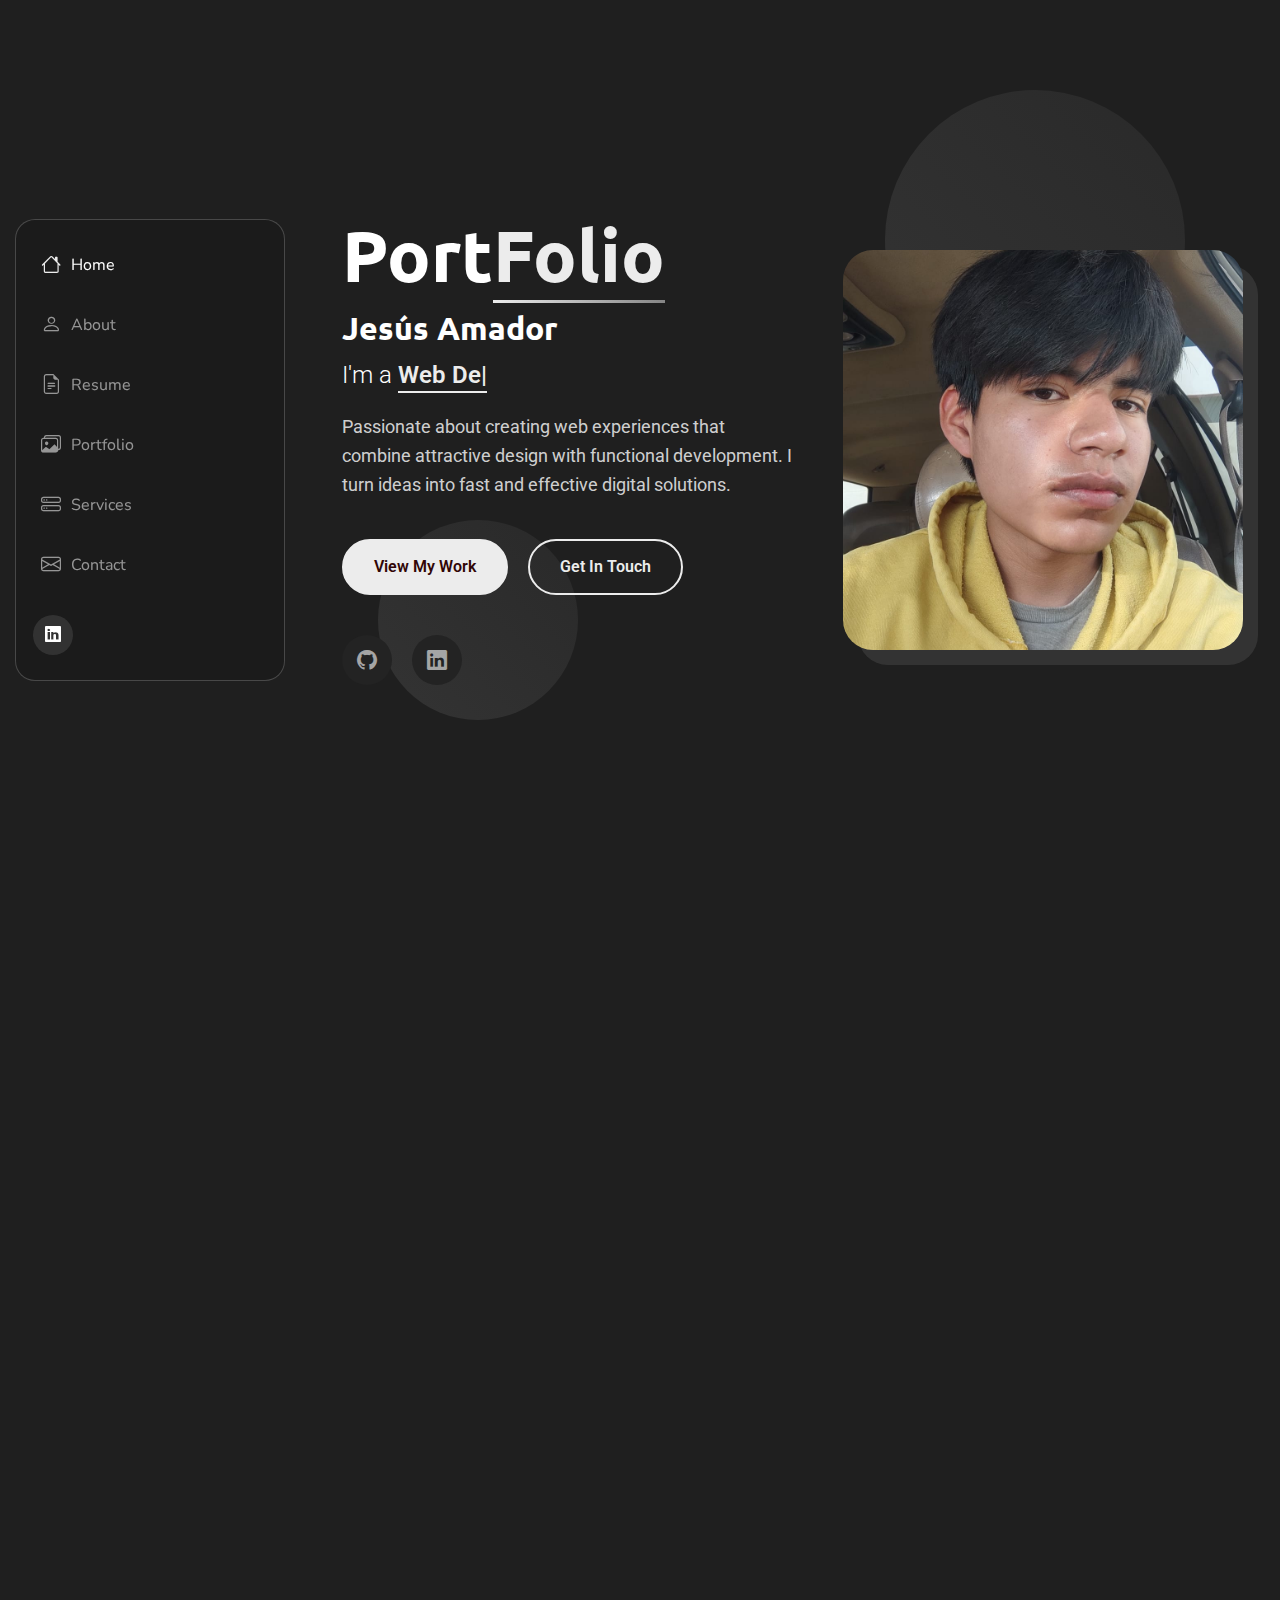
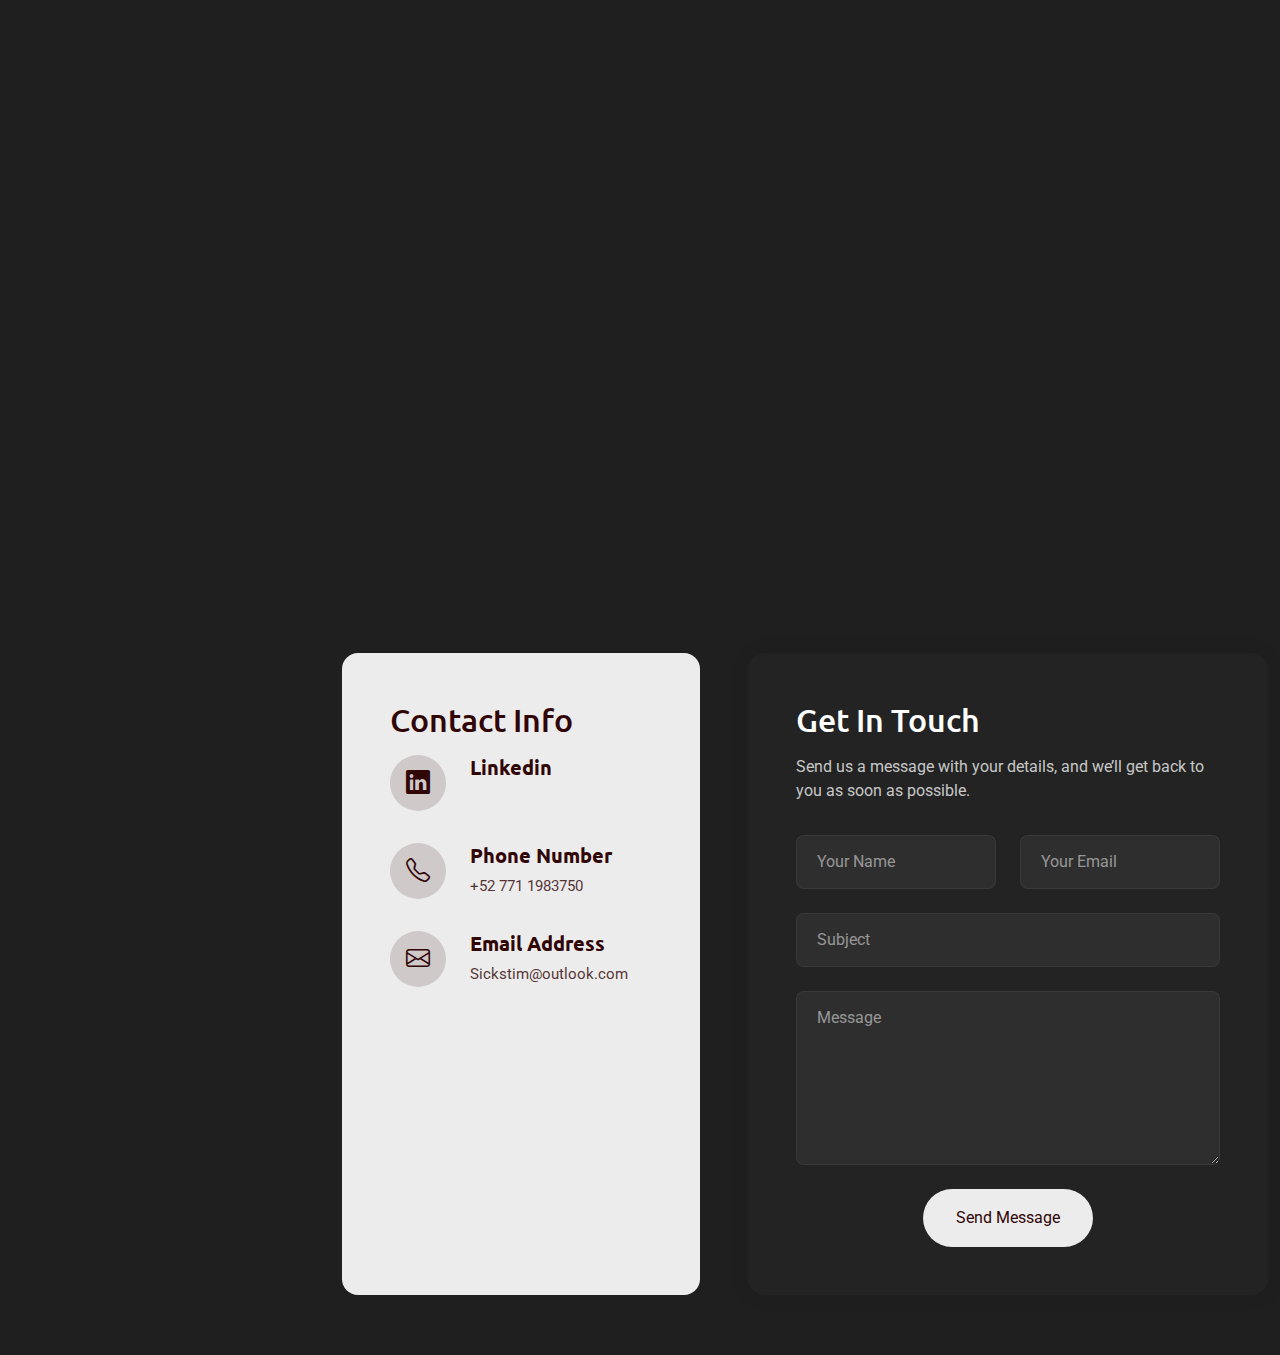
<file: index.html>
<!DOCTYPE html>
<html lang="es"> 

<head>
  <meta charset="utf-8">
  <meta content="width=device-width, initial-scale=1.0" name="viewport">
  <title>Porfolio</title>
  <meta name="description" content="">
  <meta name="keywords" content="">

  <!-- Favicons! -->
  <link href="assets/img/fausto.jpeg" rel="icon">

  <!-- Fonts -->
  <link href="https://fonts.googleapis.com" rel="preconnect">
  <link href="https://fonts.gstatic.com" rel="preconnect" crossorigin>
  <link href="https://fonts.googleapis.com/css2?family=Roboto:ital,wght@0,100;0,300;0,400;0,500;0,700;0,900;1,100;1,300;1,400;1,500;1,700;1,900&family=Ubuntu:ital,wght@0,300;0,400;0,500;0,700;1,300;1,400;1,500;1,700&family=Nunito:ital,wght@0,200;0,300;0,400;0,500;0,600;0,700;0,800;0,900;1,200;1,300;1,400;1,500;1,600;1,700;1,800;1,900&display=swap" rel="stylesheet">

  <!-- Vendor CSS Files -->
  <link href="assets/vendor/bootstrap/css/bootstrap.min.css" rel="stylesheet">
  <link href="assets/vendor/bootstrap-icons/bootstrap-icons.css" rel="stylesheet">
  <link href="assets/vendor/aos/aos.css" rel="stylesheet">
  <link href="assets/vendor/glightbox/css/glightbox.min.css" rel="stylesheet">
  <link href="assets/vendor/swiper/swiper-bundle.min.css" rel="stylesheet">

  <!-- Main CSS File -->
  <link href="assets/css/main.css" rel="stylesheet">

</head>

<body class="index-page">

  <header id="header" class="header dark-background d-flex flex-column justify-content-center">
    <i class="header-toggle d-xl-none bi bi-list"></i>

    <div class="header-container d-flex flex-column align-items-start">
      <nav id="navmenu" class="navmenu">
        <ul>
          <li><a href="#hero" class="active"><i class="bi bi-house navicon"></i>Home</a></li>
          <li><a href="#about"><i class="bi bi-person navicon"></i> About</a></li>
          <li><a href="#resume"><i class="bi bi-file-earmark-text navicon"></i> Resume</a></li>
          <li><a href="#portfolio"><i class="bi bi-images navicon"></i> Portfolio</a></li>
          <li><a href="#services"><i class="bi bi-hdd-stack navicon"></i> Services</a></li>
          <li><a href="#contact"><i class="bi bi-envelope navicon"></i> Contact</a></li>
        </ul>
      </nav>

      <div class="social-links text-center">
      
        <a href="https://linkedin.com/in/jesús-gabriel-amador-ramirez-b8b8533a9" class="linkedin"><i class="bi bi-linkedin"></i></a>
      </div>

    </div>

  </header>

  <main class="main">

    <!-- Hero Section -->
    <section id="hero" class="hero section">

      <div class="background-elements">
        <div class="bg-circle circle-1"></div>
        <div class="bg-circle circle-2"></div>
      </div>

      <div class="hero-content">

        <div class="container">
          <div class="row align-items-center">

            <div class="col-lg-6" data-aos="fade-right" data-aos-delay="100">
              <div class="hero-text">
                <h1>Port<span class="accent-text">Folio</span></h1>
                <h2>Jesús Amador</h2>
                <p class="lead">I'm a <span class="typed" data-typed-items="Web Developer"></span></p>
                <p class="description">Passionate about creating web experiences that combine attractive design with functional development. I turn ideas into fast and effective digital solutions.</p>

                <div class="hero-actions">
                  <a href="#portfolio" class="btn btn-primary">View My Work</a>
                  <a href="#contact" class="btn btn-outline">Get In Touch</a>
                </div>

                <div class="social-links">
                  <a href="https://github.com/Bauliere"><i class="bi bi-github"></i></a>
                  <a href="https://linkedin.com/in/jesús-gabriel-amador-ramirez-b8b8533a9"><i class="bi bi-linkedin"></i></a>
                </div>
              </div>
            </div>

            <div class="col-lg-6" data-aos="fade-left" data-aos-delay="200">
              <div class="hero-visual">
                <div class="profile-container">
                  <div class="profile-background"></div>
                  <img src="assets/img/profile/stim1.jpeg" alt="Alexander Chen" class="profile-image">
                </div>
              </div>
            </div>

          </div>
        </div>
      </div>

    </section><!-- /Hero Section -->

    <!-- About Section! -->
    <section id="about" class="about section">

      <div class="container" data-aos="fade-up" data-aos-delay="100">

        <div class="row">
          <div class="col-lg-5" data-aos="zoom-in" data-aos-delay="200">
            <div class="profile-card">
              <div class="profile-header">
                <div class="profile-image">
                  <img src="assets/img/profile/stim2.jpeg" alt="Profile Image" class="img-fluid">
                </div>
                <div class="profile-badge">
                  <i class="bi bi-check-circle-fill"></i>
                </div>
              </div>

              <div class="profile-content">
                <h3>Jesús Amador</h3>
                <p class="profession">Web developer</p>

                <div class="contact-links">
                  <a href="mailto:Sickstim@outlook.com" class="contact-item">
                    <i class="bi bi-envelope"></i>
                    SickStim@outlook.com
                  </a>

                </div>
              </div>
            </div>
          </div>

          <div class="col-lg-7" data-aos="fade-left" data-aos-delay="300">
            <div class="about-content">
              <div class="section-header">
                <span class="badge-text">Get to Know Me</span>
                <h2>Passionate About Creating Digital Experiences</h2>
              </div>

              <div class="description">
                <p>I’m a web developer who enjoys transforming ideas into interactive, efficient, and visually appealing websites.
My focus is on clean code, responsive design, and delivering smooth user experiences.
Beyond coding, I’m always exploring new technologies that help bring creativity and performance together in the digital world.</p>

              <div class="details-grid">
                <div class="detail-row">
                  <div class="detail-item">
                    <span class="detail-label">Specialization</span>
                    <span class="detail-value">Web Developer </span>
                  </div>
                  <div class="detail-item">
                    <span class="detail-label">Experience Level</span>
                    <span class="detail-value">Junior</span>
                  </div>
                </div>
                <div class="detail-row">
                  <div class="detail-item">
                    <span class="detail-label">Education</span>
                    <span class="detail-value">Systems engineering</span>
                  </div>
                  <div class="detail-item">
                    <span class="detail-label">Languages</span>
                    <span class="detail-value">English & Spanish</span>
                  </div>
                </div>
              </div>

              <div class="cta-section">
                <a href="#" class="btn btn-outline">
                  <i class="bi bi-chat-dots"></i>
                  Let's Talk
                </a>
              </div>
            </div>
          </div>
        </div>

      </div>

    <!-- Resume Section -->
    <section id="resume" class="resume section">

      <!-- Section Title -->
      <div class="container section-title" data-aos="fade-up">
        <h2>Resume</h2>
        <p>A snapshot of my education, certifications, and technical background as a web developer. Here you can see the path I’ve followed, from my studies in systems engineering to my current skills and cloud training.</p>
      </div><!-- End Section Title -->

      <div class="container" data-aos="fade-up" data-aos-delay="100">

        <div class="row gy-4">
          <!-- Left column with summary and contact -->
          <div class="col-lg-4">
            <div class="resume-side" data-aos="fade-right" data-aos-delay="100">
              <div class="profile-img mb-4">
                <img src="assets/img/profile/stim3.jpeg" alt="Profile" class="img-fluid rounded">
              </div>

              <h3>Professional Summary</h3>
              <p>Web developer and cloud enthusiast with a background in systems engineering and AWS Academy Cloud Foundations. I build web applications and ready for the cloud. Interested in architectures that scale, monitoring, and using cloud services to deliver efficient digital products.</p>

              <h3 class="mt-4">Contact Information</h3>
              <ul class="contact-info list-unstyled">

                <li><i class="bi bi-envelope"></i> SickStim@outlook.com</li>
                <li><i class="bi bi-linkedin"></i> linkedin.com/in/jesús-gabriel-amador-ramirez-b8b8533a9</li>
              </ul>

              <div class="skills-animation mt-4">
                <h3>Technical Skills</h3>
                <div class="skill-item">
                  <div class="d-flex justify-content-between">
                    <span>Web Development</span>
                    <span>95%</span>
                  </div>
                  <div class="progress">
                    <div class="progress-bar" role="progressbar" aria-valuenow="95" aria-valuemin="0" aria-valuemax="100"></div>
                  </div>
                </div>

                <div class="skill-item">
                  <div class="d-flex justify-content-between">
                    <span>UI/UX Design</span>
                    <span>85%</span>
                  </div>
                  <div class="progress">
                    <div class="progress-bar" role="progressbar" aria-valuenow="85" aria-valuemin="0" aria-valuemax="100"></div>
                  </div>
                </div>
              </div>
            </div>
          </div>

          <!-- Right column with experience and education -->
          <div class="col-lg-8 ps-4 ps-lg-5">
          
            <!-- Education Section -->
            <div class="resume-section" data-aos="fade-up" data-aos-delay="100">
              <h3><i class="bi bi-mortarboard me-2"></i>Education</h3>

              <div class="resume-item">
                <h5>2022 - 2026</h5>
                <p class="company"><i class="bi bi-building"></i> Instituto Tecnologico de Pachuca</p>
                <p>Systems engineering</p>
              </div>

              <div class="resume-item">
                <h5>2019 - 2022</h5>
                <p class="company"><i class="bi bi-building"></i> Colegio de Estudios Científicos y Tecnológicos del Estado de Hidalgo</p>
                <p>Programming technician</p>
              </div>
            </div>

            <!-- Certifications Section -->
            <div class="resume-section" data-aos="fade-up" data-aos-delay="200">
              <h3><i class="bi bi-award me-2"></i>Certifications</h3>

              <div class="resume-item">
                <h4>AWS Academy Graduate - Cloud Foundations - Training Badge</h4>
                <h5>2026</h5>
              </div>

            </div>
          </div>
        </div>

      </div>

    </section><!-- /Resume Section -->

    <!-- Portfolio Section -->
    <section id="portfolio" class="portfolio section">

      <!-- Section Title -->
      <div class="container section-title" data-aos="fade-up">
        <h2>Portfolio</h2>
        <p>A selection of web projects where I’ve turned ideas into fast, responsive and visually engaging experiences. Each card highlights the stack, my role, and what I learned from the build.</p>
      </div><!-- End Section Title -->

      <div class="container" data-aos="fade-up" data-aos-delay="100">

        <div class="isotope-layout" data-default-filter="*" data-layout="masonry" data-sort="original-order">

          <div class="row">
            <div class="col-lg-3 filter-sidebar">
              <div class="filters-wrapper" data-aos="fade-right" data-aos-delay="150">
                <ul class="portfolio-filters isotope-filters">
                  <li data-filter="*" class="filter-active">All Projects</li>
                  <li data-filter=".filter-design">Design</li>

                </ul>
              </div>
            </div>

            <div class="col-lg-9">
              <div class="row gy-4 portfolio-container isotope-container" data-aos="fade-up" data-aos-delay="200">

                <div class="col-lg-6 col-md-6 portfolio-item isotope-item filter-photography">
                  <div class="portfolio-wrap">
                    <img src="assets/img/portfolio/bolitas.png" class="img-fluid" alt="Portfolio Image" loading="lazy">
                    <div class="portfolio-info">
                      <div class="content">
                        <span class="category">Photography</span>
                        <h4>Capturing Moments</h4>
                        <div class="portfolio-links">
                          <a href="assets/img/portfolio/bolitas.png" class="glightbox" title="Capturing Moments"><i class="bi bi-plus-lg"></i></a>
                          <a href="portfolio-details.html" title="More Details"><i class="bi bi-arrow-right"></i></a>
                        </div>
                      </div>
                    </div>
                  </div>
                </div><!-- End Portfolio Item -->

                <div class="col-lg-6 col-md-6 portfolio-item isotope-item filter-design">
                  <div class="portfolio-wrap">
                    <img src="assets/img/portfolio/webapp.png" class="img-fluid" alt="Portfolio Image" loading="lazy">
                    <div class="portfolio-info">
                      <div class="content">
                        <span class="category">Web Design</span>
                        <h4>Woodcraft Design</h4>
                        <div class="portfolio-links">
                          <a href="assets/img/portfolio/webapp.png" class="glightbox" title="Woodcraft Design"><i class="bi bi-plus-lg"></i></a>
                          <a href="portfolio-details.html" title="More Details"><i class="bi bi-arrow-right"></i></a>
                        </div>
                      </div>
                    </div>
                  </div>
                </div><!-- End Portfolio Item -->

                <div class="col-lg-6 col-md-6 portfolio-item isotope-item filter-automotive">
                  <div class="portfolio-wrap">
                    <img src="assets/img/portfolio/portfolio-portrait-2.webp" class="img-fluid" alt="Portfolio Image" loading="lazy">
                    <div class="portfolio-info">
                      <div class="content">
                        <span class="category">Automotive</span>
                        <h4>Classic Beauty</h4>
                        <div class="portfolio-links">
                          <a href="assets/img/portfolio/portfolio-portrait-2.webp" class="glightbox" title="Classic Beauty"><i class="bi bi-plus-lg"></i></a>
                          <a href="portfolio-details.html" title="More Details"><i class="bi bi-arrow-right"></i></a>
                        </div>
                      </div>
                    </div>
                  </div>
                </div><!-- End Portfolio Item -->

                <div class="col-lg-6 col-md-6 portfolio-item isotope-item filter-nature">
                  <div class="portfolio-wrap">
                    <img src="assets/img/portfolio/portfolio-portrait-4.webp" class="img-fluid" alt="Portfolio Image" loading="lazy">
                    <div class="portfolio-info">
                      <div class="content">
                        <span class="category">Nature</span>
                        <h4>Natural Growth</h4>
                        <div class="portfolio-links">
                          <a href="assets/img/portfolio/portfolio-portrait-4.webp" class="glightbox" title="Natural Growth"><i class="bi bi-plus-lg"></i></a>
                          <a href="portfolio-details.html" title="More Details"><i class="bi bi-arrow-right"></i></a>
                        </div>
                      </div>
                    </div>
                  </div>
                </div><!-- End Portfolio Item -->

                <div class="col-lg-6 col-md-6 portfolio-item isotope-item filter-photography">
                  <div class="portfolio-wrap">
                    <img src="assets/img/portfolio/portfolio-5.webp" class="img-fluid" alt="Portfolio Image" loading="lazy">
                    <div class="portfolio-info">
                      <div class="content">
                        <span class="category">Photography</span>
                        <h4>Urban Stories</h4>
                        <div class="portfolio-links">
                          <a href="assets/img/portfolio/portfolio-5.webp" class="glightbox" title="Urban Stories"><i class="bi bi-plus-lg"></i></a>
                          <a href="portfolio-details.html" title="More Details"><i class="bi bi-arrow-right"></i></a>
                        </div>
                      </div>
                    </div>
                  </div>
                </div><!-- End Portfolio Item -->

                <div class="col-lg-6 col-md-6 portfolio-item isotope-item filter-design">
                  <div class="portfolio-wrap">
                    <img src="assets/img/portfolio/portfolio-6.webp" class="img-fluid" alt="Portfolio Image" loading="lazy">
                    <div class="portfolio-info">
                      <div class="content">
                        <span class="category">Web Design</span>
                        <h4>Digital Experience</h4>
                        <div class="portfolio-links">
                          <a href="assets/img/portfolio/portfolio-6.webp" class="glightbox" title="Digital Experience"><i class="bi bi-plus-lg"></i></a>
                          <a href="portfolio-details.html" title="More Details"><i class="bi bi-arrow-right"></i></a>
                        </div>
                      </div>
                    </div>
                  </div>
                </div><!-- End Portfolio Item -->

              </div><!-- End Portfolio Container -->
            </div>
          </div>

        </div>

      </div>

    </section><!-- /Portfolio Section -->

    <!-- Services Section -->
    <section id="services" class="services section">

      <!-- Section Title -->
      <div class="container section-title" data-aos="fade-up">
        <h2>Services</h2>
        <p>I design and develop modern web solutions, from UI/UX and responsive interfaces to complete web applications and API integrations tailored to each project’s needs.</p>
      </div><!-- End Section Title -->

      <div class="container" data-aos="fade-up" data-aos-delay="100">

        <div class="service-header">
          <div class="row align-items-center">
            <div class="col-lg-8 col-md-12">
              <div class="service-intro">
                <h2 class="service-heading">
                  <div>Innovative business</div>
                  <div><span>performance solutions</span></div>
                
            </div>
          </div>
        </div>

        <div class="row justify-content-center">
          <div class="col-lg-4 col-md-6" data-aos="fade-up" data-aos-delay="100">
            <div class="service-card position-relative z-1">
              <div class="service-icon">
                <i class="bi bi-palette"></i>
              </div>
              <a href="service-details.html" class="card-action d-flex align-items-center justify-content-center rounded-circle">
                <i class="bi bi-arrow-up-right"></i>
              </a>
              <h3>
                <a href="service-details.html">
                  UI / <span>UX Design</span>
                </a>
              </h3>
              <p>
I design clean, intuitive interfaces focused on usability and consistent visual style, ensuring that every interaction feels simple and enjoyable for the user.
              </p>
            </div>
          </div>
          <div class="col-lg-4 col-md-6" data-aos="fade-up" data-aos-delay="200">
            <div class="service-card position-relative z-1">
              <div class="service-icon">
                <i class="bi bi-gem"></i>
              </div>
              <a href="service-details.html" class="card-action d-flex align-items-center justify-content-center rounded-circle">
                <i class="bi bi-arrow-up-right"></i>
              </a>
              <h3>
                <a href="service-details.html">
                  Web  <span>Applications</span>
                </a>
              </h3>
              <p>
                I build responsive, fast and maintainable web applications, from the frontend experience to the logic that powers each feature behind the scenes.
            </div>
          </div>
          <div class="col-lg-4 col-md-6" data-aos="fade-up" data-aos-delay="300">
            <div class="service-card position-relative z-1">
              <div class="service-icon">
                <i class="bi bi-megaphone"></i>
              </div>
              <a href="service-details.html" class="card-action d-flex align-items-center justify-content-center rounded-circle">
                <i class="bi bi-arrow-up-right"></i>
              </a>
              <h3>
                <a href="service-details.html">
                  Integrations & APIs <span>& APIs</span>
                </a>
              </h3>
              <p>I develop and connect APIs to integrate external services, automate processes, and enable secure, reliable data exchange between different systems and applications.
              </p>
            </div>
          </div>
            </div>
          </div>
        </div>

      </div>

    </section><!-- /Services Section -->

    <!-- Contact Section -->
    <section id="contact" class="contact section">

      <!-- Section Title -->
      <div class="container section-title" data-aos="fade-up">
        <h2>Contact</h2>
      </div><!-- End Section Title -->

      <div class="container">

        <div class="row g-4 g-lg-5">
          <div class="col-lg-5">
            <div class="info-box">
              <h3>Contact Info</h3>

<div class="info-item">
  <div class="icon-box">
    <a href="https://www.linkedin.com/in/jesús-gabriel-amador-ramirez-b8b8533a9" target="_blank" style="text-decoration:none; color:inherit;">
      <i class="bi bi-linkedin"></i>
    </a>
  </div>
  <div class="content">
    <h4>Linkedin</h4>
  </div>
</div>

              <div class="info-item">
                <div class="icon-box">
                  <i class="bi bi-telephone"></i>
                </div>
                <div class="content">
                  <h4>Phone Number</h4>
                  <p>+52 771 1983750</p>
                </div>
              </div>

              <div class="info-item">
                <div class="icon-box">
                  <i class="bi bi-envelope"></i>
                </div>
                <div class="content">
                  <h4>Email Address</h4>
                  <p>Sickstim@outlook.com</p>
                </div>
              </div>
            </div>
          </div>

          <div class="col-lg-7">
            <div class="contact-form">
              <h3>Get In Touch</h3>
              <p>Send us a message with your details, and we’ll get back to you as soon as possible.</p>

              <form action="forms/contact.php" method="post" class="php-email-form">
                <div class="row gy-4">

                  <div class="col-md-6">
                    <input type="text" name="name" class="form-control" placeholder="Your Name" required="">
                  </div>

                  <div class="col-md-6 ">
                    <input type="email" class="form-control" name="email" placeholder="Your Email" required="">
                  </div>

                  <div class="col-12">
                    <input type="text" class="form-control" name="subject" placeholder="Subject" required="">
                  </div>

                  <div class="col-12">
                    <textarea class="form-control" name="message" rows="6" placeholder="Message" required=""></textarea>
                  </div>

                  <div class="col-12 text-center">
                    <div class="loading">Loading</div>
                    <div class="error-message"></div>
                    <div class="sent-message">Your message has been sent. Thank you!</div>

                    <button type="submit" class="btn">Send Message</button>
                  </div>

                </div>
              </form>

            </div>
          </div>

        </div>

      </div>

    </section><!-- /Contact Section -->

  </main>



  <!-- Scroll Top -->
  <a href="#" id="scroll-top" class="scroll-top d-flex align-items-center justify-content-center"><i class="bi bi-arrow-up-short"></i></a>

  <!-- Preloader -->
  <div id="preloader"></div>

  <!-- Vendor JS Files -->
  <script src="assets/vendor/bootstrap/js/bootstrap.bundle.min.js"></script>
  <script src="assets/vendor/php-email-form/validate.js"></script>
  <script src="assets/vendor/aos/aos.js"></script>
  <script src="assets/vendor/typed.js/typed.umd.js"></script>
  <script src="assets/vendor/purecounter/purecounter_vanilla.js"></script>
  <script src="assets/vendor/waypoints/noframework.waypoints.js"></script>
  <script src="assets/vendor/isotope-layout/isotope.pkgd.min.js"></script>
  <script src="assets/vendor/imagesloaded/imagesloaded.pkgd.min.js"></script>
  <script src="assets/vendor/glightbox/js/glightbox.min.js"></script>
  <script src="assets/vendor/swiper/swiper-bundle.min.js"></script>

  <!-- Main JS File -->
  <script src="assets/js/main.js"></script>

</body>

</html>
</file>
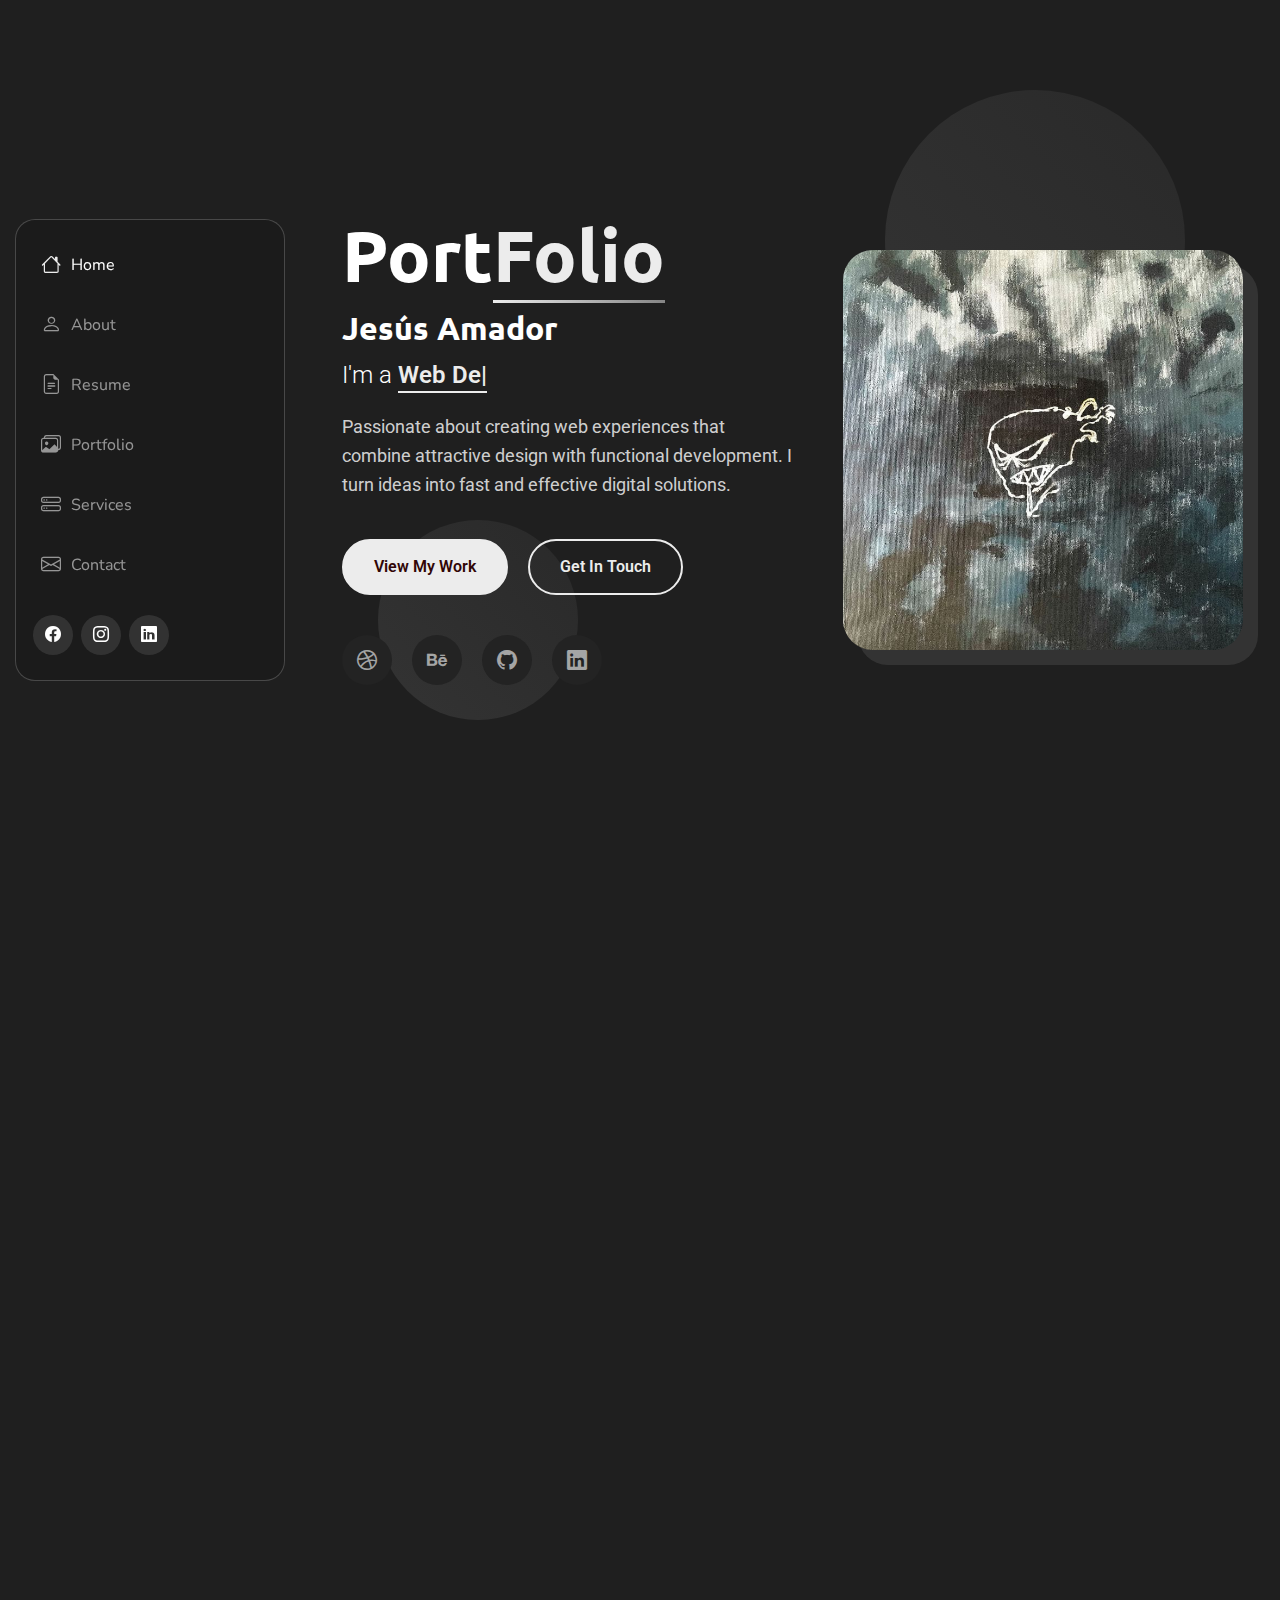
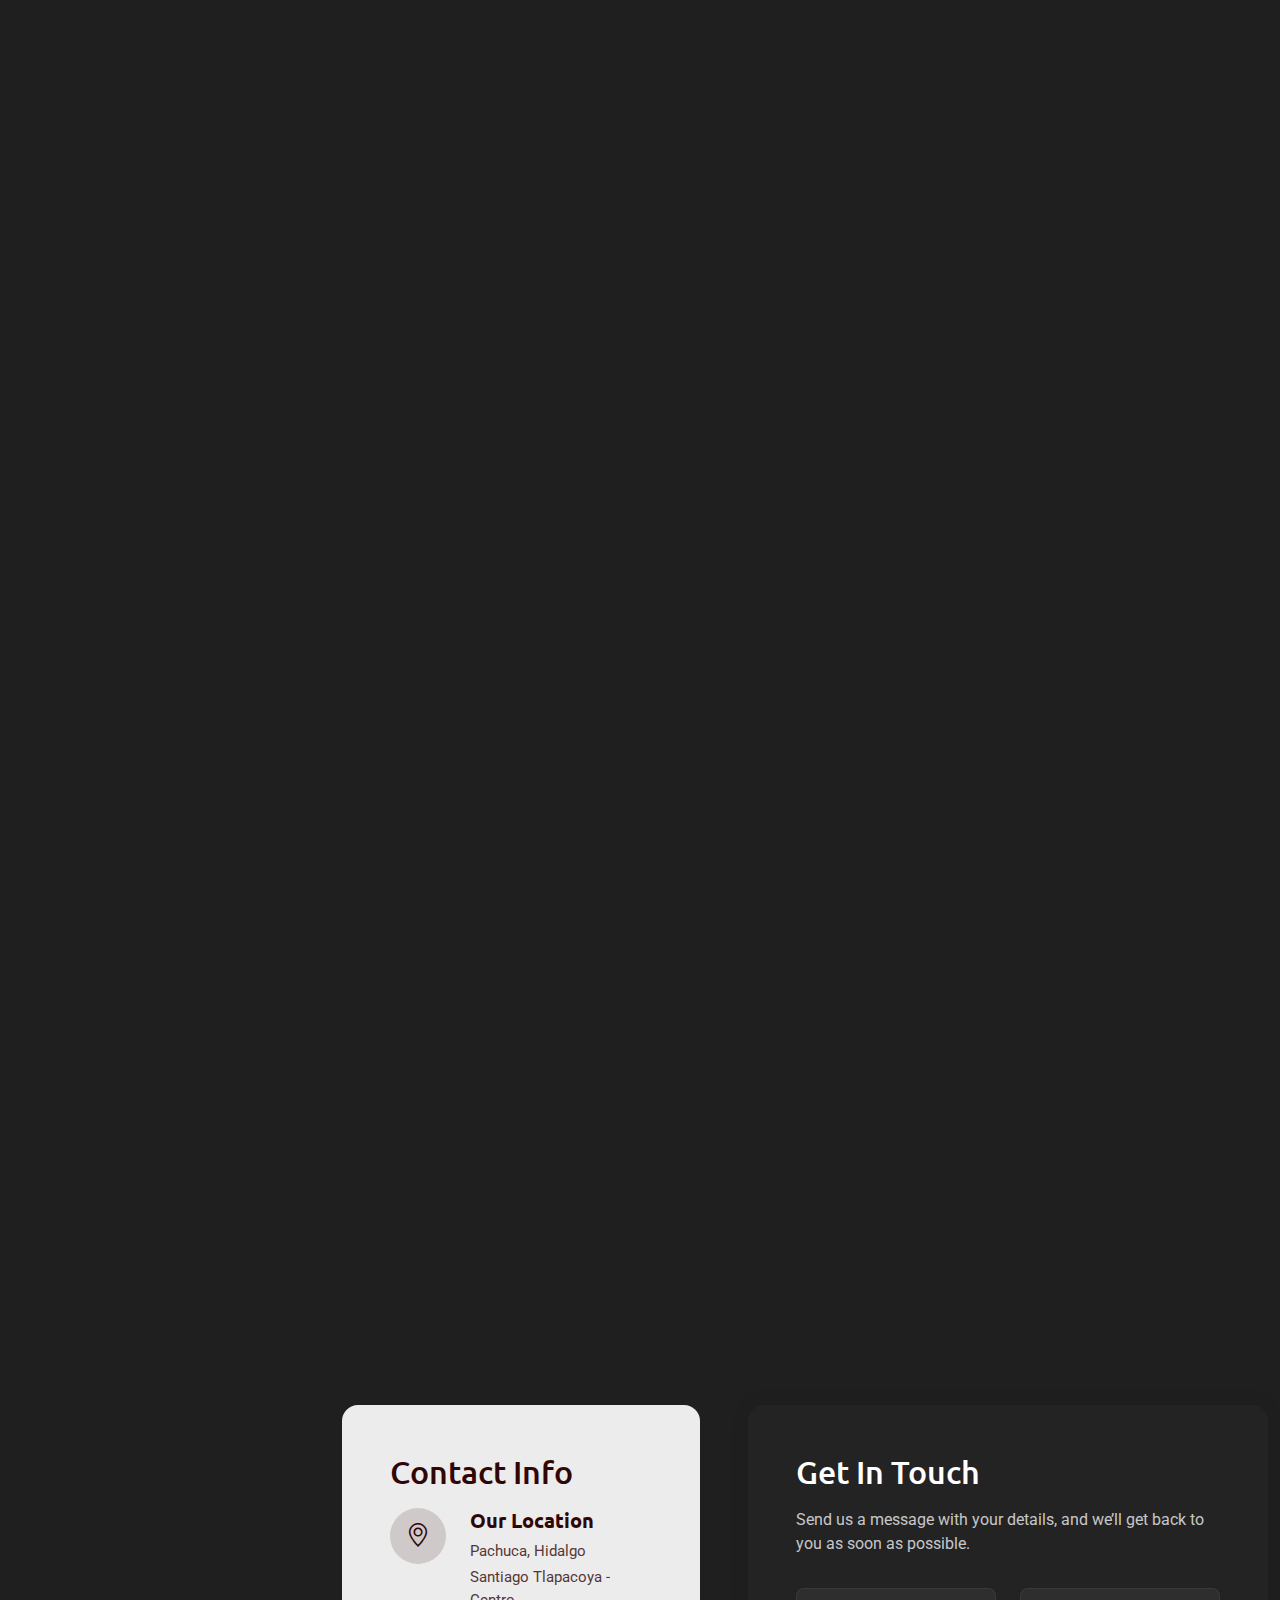
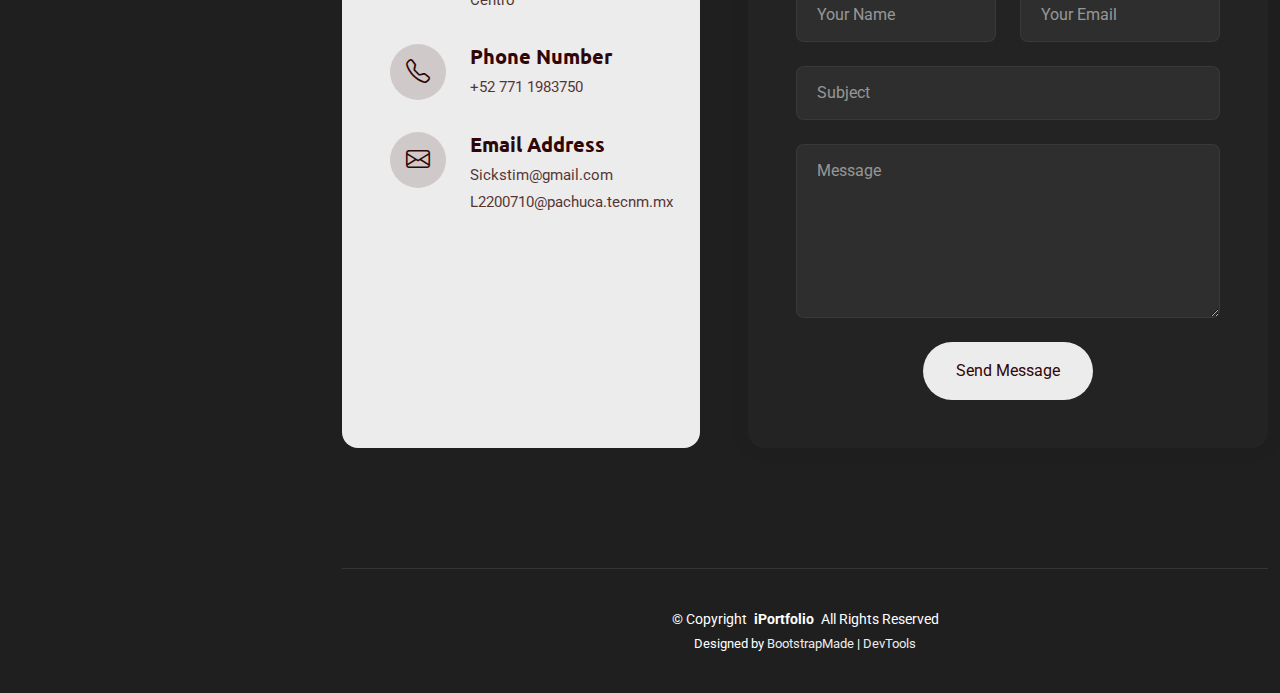
<file: SnapFolio/index.html>
<!DOCTYPE html>
<!-- <html lang="en"> -->

<head>
  <meta charset="utf-8">
  <meta content="width=device-width, initial-scale=1.0" name="viewport">
  <title>Porfolio</title>
  <meta name="description" content="">
  <meta name="keywords" content="">

  <!-- Favicons! -->
  <link href="assets/img/fausto.jpeg" rel="icon">

  <!-- Fonts -->
  <link href="https://fonts.googleapis.com" rel="preconnect">
  <link href="https://fonts.gstatic.com" rel="preconnect" crossorigin>
  <link href="https://fonts.googleapis.com/css2?family=Roboto:ital,wght@0,100;0,300;0,400;0,500;0,700;0,900;1,100;1,300;1,400;1,500;1,700;1,900&family=Ubuntu:ital,wght@0,300;0,400;0,500;0,700;1,300;1,400;1,500;1,700&family=Nunito:ital,wght@0,200;0,300;0,400;0,500;0,600;0,700;0,800;0,900;1,200;1,300;1,400;1,500;1,600;1,700;1,800;1,900&display=swap" rel="stylesheet">

  <!-- Vendor CSS Files -->
  <link href="assets/vendor/bootstrap/css/bootstrap.min.css" rel="stylesheet">
  <link href="assets/vendor/bootstrap-icons/bootstrap-icons.css" rel="stylesheet">
  <link href="assets/vendor/aos/aos.css" rel="stylesheet">
  <link href="assets/vendor/glightbox/css/glightbox.min.css" rel="stylesheet">
  <link href="assets/vendor/swiper/swiper-bundle.min.css" rel="stylesheet">

  <!-- Main CSS File -->
  <link href="assets/css/main.css" rel="stylesheet">

</head>

<body class="index-page">

  <header id="header" class="header dark-background d-flex flex-column justify-content-center">
    <i class="header-toggle d-xl-none bi bi-list"></i>

    <div class="header-container d-flex flex-column align-items-start">
      <nav id="navmenu" class="navmenu">
        <ul>
          <li><a href="#hero" class="active"><i class="bi bi-house navicon"></i>Home</a></li>
          <li><a href="#about"><i class="bi bi-person navicon"></i> About</a></li>
          <li><a href="#resume"><i class="bi bi-file-earmark-text navicon"></i> Resume</a></li>
          <li><a href="#portfolio"><i class="bi bi-images navicon"></i> Portfolio</a></li>
          <li><a href="#services"><i class="bi bi-hdd-stack navicon"></i> Services</a></li>
          <li><a href="#contact"><i class="bi bi-envelope navicon"></i> Contact</a></li>
        </ul>
      </nav>

      <div class="social-links text-center">
        
        <a href="#" class="facebook"><i class="bi bi-facebook"></i></a>
        <a href="#" class="instagram"><i class="bi bi-instagram"></i></a>
        <a href="#" class="linkedin"><i class="bi bi-linkedin"></i></a>
      </div>

    </div>

  </header>

  <main class="main">

    <!-- Hero Section -->
    <section id="hero" class="hero section">

      <div class="background-elements">
        <div class="bg-circle circle-1"></div>
        <div class="bg-circle circle-2"></div>
      </div>

      <div class="hero-content">

        <div class="container">
          <div class="row align-items-center">

            <div class="col-lg-6" data-aos="fade-right" data-aos-delay="100">
              <div class="hero-text">
                <h1>Port<span class="accent-text">Folio</span></h1>
                <h2>Jesús Amador</h2>
                <p class="lead">I'm a <span class="typed" data-typed-items="Web Developer"></span></p>
                <p class="description">Passionate about creating web experiences that combine attractive design with functional development. I turn ideas into fast and effective digital solutions.</p>

                <div class="hero-actions">
                  <a href="#portfolio" class="btn btn-primary">View My Work</a>
                  <a href="#contact" class="btn btn-outline">Get In Touch</a>
                </div>

                <div class="social-links">
                  <a href="#"><i class="bi bi-dribbble"></i></a>
                  <a href="#"><i class="bi bi-behance"></i></a>
                  <a href="#"><i class="bi bi-github"></i></a>
                  <a href="#"><i class="bi bi-linkedin"></i></a>
                </div>
              </div>
            </div>

            <div class="col-lg-6" data-aos="fade-left" data-aos-delay="200">
              <div class="hero-visual">
                <div class="profile-container">
                  <div class="profile-background"></div>
                  <img src="assets/img/profile/charcos.jpeg" alt="Alexander Chen" class="profile-image">
                </div>
              </div>
            </div>

          </div>
        </div>
      </div>

    </section><!-- /Hero Section -->

    <!-- About Section -->
    <section id="about" class="about section">

      <div class="container" data-aos="fade-up" data-aos-delay="100">

        <div class="row">
          <div class="col-lg-5" data-aos="zoom-in" data-aos-delay="200">
            <div class="profile-card">
              <div class="profile-header">
                <div class="profile-image">
                  <img src="assets/img/profile/Envuelto en plastico.jpeg" alt="Profile Image" class="img-fluid">
                </div>
                <div class="profile-badge">
                  <i class="bi bi-check-circle-fill"></i>
                </div>
              </div>

              <div class="profile-content">
                <h3>Jesús Amador</h3>
                <p class="profession">Creative Director &amp; Developer</p>

                <div class="contact-links">
                  <a href="mailto:Sickstim@outlook.com" class="contact-item">
                    <i class="bi bi-envelope"></i>
                    SickStim@outlook.com
                  </a>
                  <a href="+52 771 198 3750" class="contact-item">
                    <i class="bi bi-telephone"></i>
                    +52 771 198 3750
                  </a>
                  <a href="#" class="contact-item">
                    <i class="bi bi-geo-alt"></i>
                    Pachuca, Hidalgo
                  </a>
                </div>
              </div>
            </div>
          </div>

          <div class="col-lg-7" data-aos="fade-left" data-aos-delay="300">
            <div class="about-content">
              <div class="section-header">
                <span class="badge-text">Get to Know Me</span>
                <h2>Passionate About Creating Digital Experiences</h2>
              </div>

              <div class="description">
                <p>Sed ut perspiciatis unde omnis iste natus error sit voluptatem accusantium doloremque laudantium, totam rem aperiam, eaque ipsa quae ab illo inventore veritatis et quasi architecto beatae vitae dicta sunt explicabo.</p>

                <p>Ut enim ad minima veniam, quis nostrum exercitationem ullam corporis suscipit laboriosam, nisi ut aliquid ex ea commodi consequatur.</p>
              </div>
              <div class="details-grid">
                <div class="detail-row">
                  <div class="detail-item">
                    <span class="detail-label">Specialization</span>
                    <span class="detail-value">UI/UX Design &amp; Development</span>
                  </div>
                  <div class="detail-item">
                    <span class="detail-label">Experience Level</span>
                    <span class="detail-value">Senior Professional</span>
                  </div>
                </div>
                <div class="detail-row">
                  <div class="detail-item">
                    <span class="detail-label">Education</span>
                    <span class="detail-value">Computer Science, MIT</span>
                  </div>
                  <div class="detail-item">
                    <span class="detail-label">Languages</span>
                    <span class="detail-value">English, Spanish, French</span>
                  </div>
                </div>
              </div>

              <div class="cta-section">
                <a href="#" class="btn btn-primary">
                  <i class="bi bi-download"></i>
                  Download Resume
                </a>
                <a href="#" class="btn btn-outline">
                  <i class="bi bi-chat-dots"></i>
                  Let's Talk
                </a>
              </div>
            </div>
          </div>
        </div>

      </div>

    <!-- Resume Section -->
    <section id="resume" class="resume section">

      <!-- Section Title -->
      <div class="container section-title" data-aos="fade-up">
        <h2>Resume</h2>
        <p>Magnam dolores commodi suscipit. Necessitatibus eius consequatur ex aliquid fuga eum quidem. Sit sint consectetur velit. Quisquam quos quisquam cupiditate. Et nemo qui impedit suscipit alias ea. Quia fugiat sit in iste officiis commodi quidem hic quas.</p>
      </div><!-- End Section Title -->

      <div class="container" data-aos="fade-up" data-aos-delay="100">

        <div class="row gy-4">
          <!-- Left column with summary and contact -->
          <div class="col-lg-4">
            <div class="resume-side" data-aos="fade-right" data-aos-delay="100">
              <div class="profile-img mb-4">
                <img src="assets/img/profile/nocall.jpeg" alt="Profile" class="img-fluid rounded">
              </div>

              <h3>Professional Summary</h3>
              <p>Driven software architect with expertise in developing scalable, high-performance enterprise solutions. Passionate about leveraging cutting-edge technologies to solve complex business challenges.</p>

              <h3 class="mt-4">Contact Information</h3>
              <ul class="contact-info list-unstyled">
                <li><i class="bi bi-geo-alt"></i>  Pachuca, Hidalgo</li>
                <li><i class="bi bi-envelope"></i> SickStim@outlook.com</li>
                <li><i class="bi bi-phone"></i> +1 (555) 123-4567</li>
                <li><i class="bi bi-linkedin"></i> linkedin.com/in/jesús-gabriel-amador-ramirez-b8b8533a9</li>
              </ul>

              <div class="skills-animation mt-4">
                <h3>Technical Skills</h3>
                <div class="skill-item">
                  <div class="d-flex justify-content-between">
                    <span>Web Development</span>
                    <span>95%</span>
                  </div>
                  <div class="progress">
                    <div class="progress-bar" role="progressbar" aria-valuenow="95" aria-valuemin="0" aria-valuemax="100"></div>
                  </div>
                </div>

                <div class="skill-item">
                  <div class="d-flex justify-content-between">
                    <span>UI/UX Design</span>
                    <span>85%</span>
                  </div>
                  <div class="progress">
                    <div class="progress-bar" role="progressbar" aria-valuenow="85" aria-valuemin="0" aria-valuemax="100"></div>
                  </div>
                </div>

                <div class="skill-item">
                  <div class="d-flex justify-content-between">
                    <span>Cloud Architecture</span>
                    <span>90%</span>
                  </div>
                  <div class="progress">
                    <div class="progress-bar" role="progressbar" aria-valuenow="90" aria-valuemin="0" aria-valuemax="100"></div>
                  </div>
                </div>

                <div class="skill-item">
                  <div class="d-flex justify-content-between">
                    <span>Project Management</span>
                    <span>80%</span>
                  </div>
                  <div class="progress">
                    <div class="progress-bar" role="progressbar" aria-valuenow="80" aria-valuemin="0" aria-valuemax="100"></div>
                  </div>
                </div>
              </div>
            </div>
          </div>

          <!-- Right column with experience and education -->
          <div class="col-lg-8 ps-4 ps-lg-5">
            <!-- Experience Section -->
            <div class="resume-section" data-aos="fade-up">
              <h3><i class="bi bi-briefcase me-2"></i>Professional Experience</h3>

              <div class="resume-item">
                <h4>Senior Software Architect</h4>
                <h5>2022 - Present</h5>
                <p class="company"><i class="bi bi-building"></i> Tech Innovations Inc.</p>
                <ul>
                  <li>Lead the architectural design and implementation of enterprise-scale applications</li>
                  <li>Mentor team of 12 developers and establish technical best practices</li>
                  <li>Drive adoption of microservices architecture and cloud-native solutions</li>
                  <li>Reduce system downtime by 75% through improved architecture and monitoring</li>
                </ul>
              </div>

              <div class="resume-item">
                <h4>Lead Developer</h4>
                <h5>2019 - 2022</h5>
                <p class="company"><i class="bi bi-building"></i> Digital Solutions Corp.</p>
                <ul>
                  <li>Spearheaded development of company's flagship product reaching 1M+ users</li>
                  <li>Implemented CI/CD pipeline reducing deployment time by 60%</li>
                  <li>Managed team of 8 developers across multiple projects</li>
                  <li>Increased code test coverage from 45% to 90%</li>
                </ul>
              </div>
            </div>

            <!-- Education Section -->
            <div class="resume-section" data-aos="fade-up" data-aos-delay="100">
              <h3><i class="bi bi-mortarboard me-2"></i>Education</h3>

              <div class="resume-item">
                <h4>Master of Science in Computer Science</h4>
                <h5>2017 - 2019</h5>
                <p class="company"><i class="bi bi-building"></i> Stanford University</p>
                <p>Specialized in Artificial Intelligence and Machine Learning. Graduated with honors.</p>
              </div>

              <div class="resume-item">
                <h4>Bachelor of Science in Software Engineering</h4>
                <h5>2013 - 2017</h5>
                <p class="company"><i class="bi bi-building"></i> MIT</p>
                <p>Dean's List all semesters. Led university's coding club.</p>
              </div>
            </div>

            <!-- Certifications Section -->
            <div class="resume-section" data-aos="fade-up" data-aos-delay="200">
              <h3><i class="bi bi-award me-2"></i>Certifications</h3>

              <div class="resume-item">
                <h4>AWS Certified Solutions Architect - Professional</h4>
                <h5>2023</h5>
              </div>

              <div class="resume-item">
                <h4>Google Cloud Professional Architect</h4>
                <h5>2022</h5>
              </div>
            </div>
          </div>
        </div>

      </div>

    </section><!-- /Resume Section -->

    <!-- Portfolio Section -->
    <section id="portfolio" class="portfolio section">

      <!-- Section Title -->
      <div class="container section-title" data-aos="fade-up">
        <h2>Portfolio</h2>
        <p>Magnam dolores commodi suscipit. Necessitatibus eius consequatur ex aliquid fuga eum quidem. Sit sint consectetur velit. Quisquam quos quisquam cupiditate. Et nemo qui impedit suscipit alias ea. Quia fugiat sit in iste officiis commodi quidem hic quas.</p>
      </div><!-- End Section Title -->

      <div class="container" data-aos="fade-up" data-aos-delay="100">

        <div class="isotope-layout" data-default-filter="*" data-layout="masonry" data-sort="original-order">

          <div class="row">
            <div class="col-lg-3 filter-sidebar">
              <div class="filters-wrapper" data-aos="fade-right" data-aos-delay="150">
                <ul class="portfolio-filters isotope-filters">
                  <li data-filter="*" class="filter-active">All Projects</li>
                  <li data-filter=".filter-design">Design</li>

                </ul>
              </div>
            </div>

            <div class="col-lg-9">
              <div class="row gy-4 portfolio-container isotope-container" data-aos="fade-up" data-aos-delay="200">

                <div class="col-lg-6 col-md-6 portfolio-item isotope-item filter-photography">
                  <div class="portfolio-wrap">
                    <img src="assets/img/portfolio/portfolio-portrait-1.webp" class="img-fluid" alt="Portfolio Image" loading="lazy">
                    <div class="portfolio-info">
                      <div class="content">
                        <span class="category">Photography</span>
                        <h4>Capturing Moments</h4>
                        <div class="portfolio-links">
                          <a href="assets/img/portfolio/portfolio-portrait-1.webp" class="glightbox" title="Capturing Moments"><i class="bi bi-plus-lg"></i></a>
                          <a href="portfolio-details.html" title="More Details"><i class="bi bi-arrow-right"></i></a>
                        </div>
                      </div>
                    </div>
                  </div>
                </div><!-- End Portfolio Item -->

                <div class="col-lg-6 col-md-6 portfolio-item isotope-item filter-design">
                  <div class="portfolio-wrap">
                    <img src="assets/img/portfolio/portfolio-2.webp" class="img-fluid" alt="Portfolio Image" loading="lazy">
                    <div class="portfolio-info">
                      <div class="content">
                        <span class="category">Web Design</span>
                        <h4>Woodcraft Design</h4>
                        <div class="portfolio-links">
                          <a href="assets/img/portfolio/portfolio-2.webp" class="glightbox" title="Woodcraft Design"><i class="bi bi-plus-lg"></i></a>
                          <a href="portfolio-details.html" title="More Details"><i class="bi bi-arrow-right"></i></a>
                        </div>
                      </div>
                    </div>
                  </div>
                </div><!-- End Portfolio Item -->

                <div class="col-lg-6 col-md-6 portfolio-item isotope-item filter-automotive">
                  <div class="portfolio-wrap">
                    <img src="assets/img/portfolio/portfolio-portrait-2.webp" class="img-fluid" alt="Portfolio Image" loading="lazy">
                    <div class="portfolio-info">
                      <div class="content">
                        <span class="category">Automotive</span>
                        <h4>Classic Beauty</h4>
                        <div class="portfolio-links">
                          <a href="assets/img/portfolio/portfolio-portrait-2.webp" class="glightbox" title="Classic Beauty"><i class="bi bi-plus-lg"></i></a>
                          <a href="portfolio-details.html" title="More Details"><i class="bi bi-arrow-right"></i></a>
                        </div>
                      </div>
                    </div>
                  </div>
                </div><!-- End Portfolio Item -->

                <div class="col-lg-6 col-md-6 portfolio-item isotope-item filter-nature">
                  <div class="portfolio-wrap">
                    <img src="assets/img/portfolio/portfolio-portrait-4.webp" class="img-fluid" alt="Portfolio Image" loading="lazy">
                    <div class="portfolio-info">
                      <div class="content">
                        <span class="category">Nature</span>
                        <h4>Natural Growth</h4>
                        <div class="portfolio-links">
                          <a href="assets/img/portfolio/portfolio-portrait-4.webp" class="glightbox" title="Natural Growth"><i class="bi bi-plus-lg"></i></a>
                          <a href="portfolio-details.html" title="More Details"><i class="bi bi-arrow-right"></i></a>
                        </div>
                      </div>
                    </div>
                  </div>
                </div><!-- End Portfolio Item -->

                <div class="col-lg-6 col-md-6 portfolio-item isotope-item filter-photography">
                  <div class="portfolio-wrap">
                    <img src="assets/img/portfolio/portfolio-5.webp" class="img-fluid" alt="Portfolio Image" loading="lazy">
                    <div class="portfolio-info">
                      <div class="content">
                        <span class="category">Photography</span>
                        <h4>Urban Stories</h4>
                        <div class="portfolio-links">
                          <a href="assets/img/portfolio/portfolio-5.webp" class="glightbox" title="Urban Stories"><i class="bi bi-plus-lg"></i></a>
                          <a href="portfolio-details.html" title="More Details"><i class="bi bi-arrow-right"></i></a>
                        </div>
                      </div>
                    </div>
                  </div>
                </div><!-- End Portfolio Item -->

                <div class="col-lg-6 col-md-6 portfolio-item isotope-item filter-design">
                  <div class="portfolio-wrap">
                    <img src="assets/img/portfolio/portfolio-6.webp" class="img-fluid" alt="Portfolio Image" loading="lazy">
                    <div class="portfolio-info">
                      <div class="content">
                        <span class="category">Web Design</span>
                        <h4>Digital Experience</h4>
                        <div class="portfolio-links">
                          <a href="assets/img/portfolio/portfolio-6.webp" class="glightbox" title="Digital Experience"><i class="bi bi-plus-lg"></i></a>
                          <a href="portfolio-details.html" title="More Details"><i class="bi bi-arrow-right"></i></a>
                        </div>
                      </div>
                    </div>
                  </div>
                </div><!-- End Portfolio Item -->

              </div><!-- End Portfolio Container -->
            </div>
          </div>

        </div>

      </div>

    </section><!-- /Portfolio Section -->

    <!-- Services Section -->
    <section id="services" class="services section">

      <!-- Section Title -->
      <div class="container section-title" data-aos="fade-up">
        <h2>Services</h2>
        <p>Necessitatibus eius consequatur ex aliquid fuga eum quidem sint consectetur velit</p>
      </div><!-- End Section Title -->

      <div class="container" data-aos="fade-up" data-aos-delay="100">

        <div class="service-header">
          <div class="row align-items-center">
            <div class="col-lg-8 col-md-12">
              <div class="service-intro">
                <h2 class="service-heading">
                  <div>Innovative business</div>
                  <div><span>performance solutions</span></div>
                </h2>
              </div>
            </div>
            <div class="col-lg-4 col-md-12">
              <div class="service-summary">
                <p>
                  We integrate forward-thinking strategies, creative approaches, and state-of-the-art technologies to deliver exceptional customer experiences that drive growth and engage target markets.
                </p>
                <a href="services.html" class="service-btn">
                  View All Services
                  <i class="bi bi-arrow-right"></i>
                </a>
              </div>
            </div>
          </div>
        </div>

        <div class="row justify-content-center">
          <div class="col-lg-4 col-md-6" data-aos="fade-up" data-aos-delay="100">
            <div class="service-card position-relative z-1">
              <div class="service-icon">
                <i class="bi bi-palette"></i>
              </div>
              <a href="service-details.html" class="card-action d-flex align-items-center justify-content-center rounded-circle">
                <i class="bi bi-arrow-up-right"></i>
              </a>
              <h3>
                <a href="service-details.html">
                  Creative <span>branding</span>
                </a>
              </h3>
              <p>
                Nulla facilisi. Maecenas eget magna neque. Suspendisse potenti. Curabitur eleifend nisi non magna vulputate, vel condimentum libero tempus. Proin consectetur feugiat diam.
              </p>
            </div>
          </div>
          <div class="col-lg-4 col-md-6" data-aos="fade-up" data-aos-delay="200">
            <div class="service-card position-relative z-1">
              <div class="service-icon">
                <i class="bi bi-gem"></i>
              </div>
              <a href="service-details.html" class="card-action d-flex align-items-center justify-content-center rounded-circle">
                <i class="bi bi-arrow-up-right"></i>
              </a>
              <h3>
                <a href="service-details.html">
                  Design <span>systems</span>
                </a>
              </h3>
              <p>
                Praesent euismod varius tellus, vel bibendum nunc interdum at. Donec vehicula diam vel metus venenatis convallis. Aliquam erat volutpat. Etiam viverra magna sit amet.
              </p>
            </div>
          </div>
          <div class="col-lg-4 col-md-6" data-aos="fade-up" data-aos-delay="300">
            <div class="service-card position-relative z-1">
              <div class="service-icon">
                <i class="bi bi-megaphone"></i>
              </div>
              <a href="service-details.html" class="card-action d-flex align-items-center justify-content-center rounded-circle">
                <i class="bi bi-arrow-up-right"></i>
              </a>
              <h3>
                <a href="service-details.html">
                  Marketing <span>strategies</span>
                </a>
              </h3>
              <p>
                Vivamus tempor velit id magna dictum, sed fermentum nisi faucibus. Integer nec pretium sapien. Fusce tincidunt ligula et purus consequat, ac pellentesque nulla eleifend.
              </p>
            </div>
          </div>
          <div class="col-lg-4 col-md-6" data-aos="fade-up" data-aos-delay="100">
            <div class="service-card position-relative z-1">
              <div class="service-icon">
                <i class="bi bi-code-slash"></i>
              </div>
              <a href="service-details.html" class="card-action d-flex align-items-center justify-content-center rounded-circle">
                <i class="bi bi-arrow-up-right"></i>
              </a>
              <h3>
                <a href="service-details.html">
                  Digital <span>platforms</span>
                </a>
              </h3>
              <p>
                Cras fermentum odio eu feugiat malesuada. Vestibulum ante ipsum primis in faucibus orci luctus et accumsan cursus. Morbi placerat nulla vel nunc viverra accumsan.
              </p>
            </div>
          </div>
          <div class="col-lg-4 col-md-6" data-aos="fade-up" data-aos-delay="200">
            <div class="service-card position-relative z-1">
              <div class="service-icon">
                <i class="bi bi-graph-up"></i>
              </div>
              <a href="service-details.html" class="card-action d-flex align-items-center justify-content-center rounded-circle">
                <i class="bi bi-arrow-up-right"></i>
              </a>
              <h3>
                <a href="service-details.html">
                  Growth <span>acceleration</span>
                </a>
              </h3>
              <p>
                Aenean vel augue vel nisi bibendum posuere. Phasellus in lacus quis urna sodales dignissim. Duis aliquam libero eget risus facilisis. Quisque eget libero vel nisl fringilla.
              </p>
            </div>
          </div>
          <div class="col-lg-4 col-md-6" data-aos="fade-up" data-aos-delay="300">
            <div class="service-card position-relative z-1">
              <div class="service-icon">
                <i class="bi bi-camera-video"></i>
              </div>
              <a href="service-details.html" class="card-action d-flex align-items-center justify-content-center rounded-circle">
                <i class="bi bi-arrow-up-right"></i>
              </a>
              <h3>
                <a href="service-details.html">
                  Media <span>solutions</span>
                </a>
              </h3>
              <p>
                Etiam efficitur lacus in diam finibus, nec ultrices est sagittis. Maecenas elementum magna sed risus faucibus, nec commodo purus facilisis. Vestibulum accumsan magna.
              </p>
            </div>
          </div>
        </div>

      </div>

    </section><!-- /Services Section -->

    <!-- Contact Section -->
    <section id="contact" class="contact section">

      <!-- Section Title -->
      <div class="container section-title" data-aos="fade-up">
        <h2>Contact</h2>
      </div><!-- End Section Title -->

      <div class="container">

        <div class="row g-4 g-lg-5">
          <div class="col-lg-5">
            <div class="info-box">
              <h3>Contact Info</h3>

              <div class="info-item">
                <div class="icon-box">
                  <i class="bi bi-geo-alt"></i>
                </div>
                <div class="content">
                  <h4>Our Location</h4>
                  <p>Pachuca, Hidalgo</p>
                  <p>Santiago Tlapacoya - Centro</p>
                </div>
              </div>

              <div class="info-item">
                <div class="icon-box">
                  <i class="bi bi-telephone"></i>
                </div>
                <div class="content">
                  <h4>Phone Number</h4>
                  <p>+52 771 1983750</p>
                </div>
              </div>

              <div class="info-item">
                <div class="icon-box">
                  <i class="bi bi-envelope"></i>
                </div>
                <div class="content">
                  <h4>Email Address</h4>
                  <p>Sickstim@gmail.com</p>
                  <p>L2200710@pachuca.tecnm.mx</p>
                </div>
              </div>
            </div>
          </div>

          <div class="col-lg-7">
            <div class="contact-form">
              <h3>Get In Touch</h3>
              <p>Send us a message with your details, and we’ll get back to you as soon as possible.</p>

              <form action="forms/contact.php" method="post" class="php-email-form">
                <div class="row gy-4">

                  <div class="col-md-6">
                    <input type="text" name="name" class="form-control" placeholder="Your Name" required="">
                  </div>

                  <div class="col-md-6 ">
                    <input type="email" class="form-control" name="email" placeholder="Your Email" required="">
                  </div>

                  <div class="col-12">
                    <input type="text" class="form-control" name="subject" placeholder="Subject" required="">
                  </div>

                  <div class="col-12">
                    <textarea class="form-control" name="message" rows="6" placeholder="Message" required=""></textarea>
                  </div>

                  <div class="col-12 text-center">
                    <div class="loading">Loading</div>
                    <div class="error-message"></div>
                    <div class="sent-message">Your message has been sent. Thank you!</div>

                    <button type="submit" class="btn">Send Message</button>
                  </div>

                </div>
              </form>

            </div>
          </div>

        </div>

      </div>

    </section><!-- /Contact Section -->

  </main>

  <footer id="footer" class="footer position-relative">

    <div class="container">
      <div class="copyright text-center ">
        <p>© <span>Copyright</span> <strong class="px-1 sitename">iPortfolio</strong> <span>All Rights Reserved</span></p>
      </div>
      <div class="credits">
        <!-- All the links in the footer should remain intact. -->
        <!-- You can delete the links only if you've purchased the pro version. -->
        <!-- Licensing information: https://bootstrapmade.com/license/ -->
        <!-- Purchase the pro version with working PHP/AJAX contact form: [buy-url] -->
        Designed by <a href="https://bootstrapmade.com/">BootstrapMade</a> | <a href="https://bootstrapmade.com/tools/">DevTools</a>
      </div>
    </div>

  </footer>

  <!-- Scroll Top -->
  <a href="#" id="scroll-top" class="scroll-top d-flex align-items-center justify-content-center"><i class="bi bi-arrow-up-short"></i></a>

  <!-- Preloader -->
  <div id="preloader"></div>

  <!-- Vendor JS Files -->
  <script src="assets/vendor/bootstrap/js/bootstrap.bundle.min.js"></script>
  <script src="assets/vendor/php-email-form/validate.js"></script>
  <script src="assets/vendor/aos/aos.js"></script>
  <script src="assets/vendor/typed.js/typed.umd.js"></script>
  <script src="assets/vendor/purecounter/purecounter_vanilla.js"></script>
  <script src="assets/vendor/waypoints/noframework.waypoints.js"></script>
  <script src="assets/vendor/isotope-layout/isotope.pkgd.min.js"></script>
  <script src="assets/vendor/imagesloaded/imagesloaded.pkgd.min.js"></script>
  <script src="assets/vendor/glightbox/js/glightbox.min.js"></script>
  <script src="assets/vendor/swiper/swiper-bundle.min.js"></script>

  <!-- Main JS File -->
  <script src="assets/js/main.js"></script>

</body>

</html>
</file>
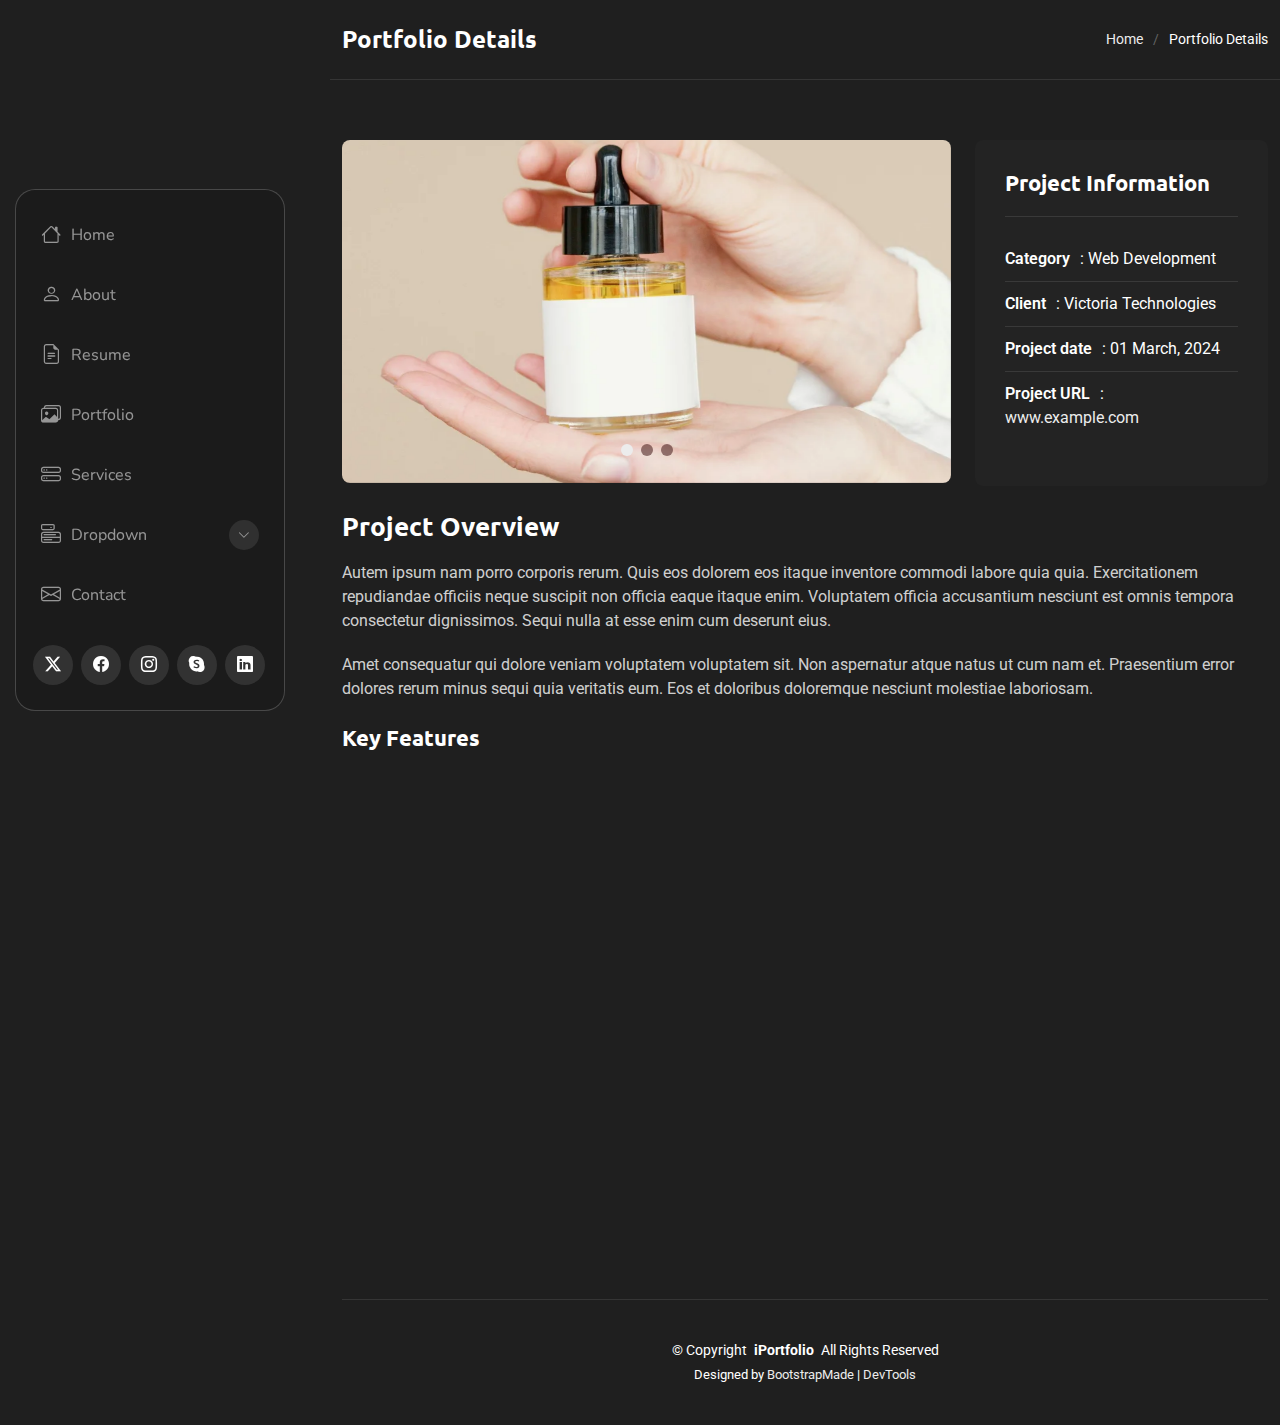
<file: portfolio-details.html>
<!DOCTYPE html>
<html lang="en">

<head>
  <meta charset="utf-8">
  <meta content="width=device-width, initial-scale=1.0" name="viewport">
  <title>Portfolio Details - SnapFolio Bootstrap Template</title>
  <meta name="description" content="">
  <meta name="keywords" content="">

  <!-- Favicons -->
  <link href="assets/img/favicon.png" rel="icon">
  <link href="assets/img/apple-touch-icon.png" rel="apple-touch-icon">

  <!-- Fonts -->
  <link href="https://fonts.googleapis.com" rel="preconnect">
  <link href="https://fonts.gstatic.com" rel="preconnect" crossorigin>
  <link href="https://fonts.googleapis.com/css2?family=Roboto:ital,wght@0,100;0,300;0,400;0,500;0,700;0,900;1,100;1,300;1,400;1,500;1,700;1,900&family=Ubuntu:ital,wght@0,300;0,400;0,500;0,700;1,300;1,400;1,500;1,700&family=Nunito:ital,wght@0,200;0,300;0,400;0,500;0,600;0,700;0,800;0,900;1,200;1,300;1,400;1,500;1,600;1,700;1,800;1,900&display=swap" rel="stylesheet">

  <!-- Vendor CSS Files -->
  <link href="assets/vendor/bootstrap/css/bootstrap.min.css" rel="stylesheet">
  <link href="assets/vendor/bootstrap-icons/bootstrap-icons.css" rel="stylesheet">
  <link href="assets/vendor/aos/aos.css" rel="stylesheet">
  <link href="assets/vendor/glightbox/css/glightbox.min.css" rel="stylesheet">
  <link href="assets/vendor/swiper/swiper-bundle.min.css" rel="stylesheet">

  <!-- Main CSS File -->
  <link href="assets/css/main.css" rel="stylesheet">

  <!-- =======================================================
  * Template Name: SnapFolio
  * Template URL: https://bootstrapmade.com/snapfolio-bootstrap-portfolio-template/
  * Updated: Jul 21 2025 with Bootstrap v5.3.7
  * Author: BootstrapMade.com
  * License: https://bootstrapmade.com/license/
  ======================================================== -->
</head>

<body class="portfolio-details-page">

  <header id="header" class="header dark-background d-flex flex-column justify-content-center">
    <i class="header-toggle d-xl-none bi bi-list"></i>

    <div class="header-container d-flex flex-column align-items-start">
      <nav id="navmenu" class="navmenu">
        <ul>
          <li><a href="#hero"><i class="bi bi-house navicon"></i>Home</a></li>
          <li><a href="#about"><i class="bi bi-person navicon"></i> About</a></li>
          <li><a href="#resume"><i class="bi bi-file-earmark-text navicon"></i> Resume</a></li>
          <li><a href="#portfolio"><i class="bi bi-images navicon"></i> Portfolio</a></li>
          <li><a href="#services"><i class="bi bi-hdd-stack navicon"></i> Services</a></li>
          <li class="dropdown"><a href="#"><i class="bi bi-menu-button navicon"></i> <span>Dropdown</span> <i class="bi bi-chevron-down toggle-dropdown"></i></a>
            <ul>
              <li><a href="#">Dropdown 1</a></li>
              <li class="dropdown"><a href="#"><span>Deep Dropdown</span> <i class="bi bi-chevron-down toggle-dropdown"></i></a>
                <ul>
                  <li><a href="#">Deep Dropdown 1</a></li>
                  <li><a href="#">Deep Dropdown 2</a></li>
                  <li><a href="#">Deep Dropdown 3</a></li>
                  <li><a href="#">Deep Dropdown 4</a></li>
                  <li><a href="#">Deep Dropdown 5</a></li>
                </ul>
              </li>
              <li><a href="#">Dropdown 2</a></li>
              <li><a href="#">Dropdown 3</a></li>
              <li><a href="#">Dropdown 4</a></li>
            </ul>
          </li>
          <li><a href="#contact"><i class="bi bi-envelope navicon"></i> Contact</a></li>
        </ul>
      </nav>

      <div class="social-links text-center">
        <a href="#" class="twitter"><i class="bi bi-twitter-x"></i></a>
        <a href="#" class="facebook"><i class="bi bi-facebook"></i></a>
        <a href="#" class="instagram"><i class="bi bi-instagram"></i></a>
        <a href="#" class="google-plus"><i class="bi bi-skype"></i></a>
        <a href="#" class="linkedin"><i class="bi bi-linkedin"></i></a>
      </div>

    </div>

  </header>

  <main class="main">

    <!-- Page Title -->
    <div class="page-title dark-background">
      <div class="container d-lg-flex justify-content-between align-items-center">
        <h1 class="mb-2 mb-lg-0">Portfolio Details</h1>
        <nav class="breadcrumbs">
          <ol>
            <li><a href="index.html">Home</a></li>
            <li class="current">Portfolio Details</li>
          </ol>
        </nav>
      </div>
    </div><!-- End Page Title -->

    <!-- Portfolio Details Section -->
    <section id="portfolio-details" class="portfolio-details section">

      <div class="container" data-aos="fade-up" data-aos-delay="100">

        <div class="row gy-4">

          <div class="col-lg-8">
            <div class="portfolio-details-slider swiper init-swiper">

              <script type="application/json" class="swiper-config">
                {
                  "loop": true,
                  "speed": 600,
                  "autoplay": {
                    "delay": 5000
                  },
                  "slidesPerView": "auto",
                  "pagination": {
                    "el": ".swiper-pagination",
                    "type": "bullets",
                    "clickable": true
                  }
                }
              </script>

              <div class="swiper-wrapper align-items-center">

                <div class="swiper-slide">
                  <img src="assets/img/portfolio/portfolio-1.webp" alt="Portfolio Image" class="img-fluid" loading="lazy">
                </div>

                <div class="swiper-slide">
                  <img src="assets/img/portfolio/portfolio-10.webp" alt="Portfolio Image" class="img-fluid" loading="lazy">
                </div>

                <div class="swiper-slide">
                  <img src="assets/img/portfolio/portfolio-7.webp" alt="Portfolio Image" class="img-fluid" loading="lazy">
                </div>

              </div>
              <div class="swiper-pagination"></div>
            </div>
          </div>

          <div class="col-lg-4">
            <div class="portfolio-info" data-aos="fade-left" data-aos-delay="200">
              <h3>Project Information</h3>
              <ul>
                <li><strong>Category</strong>: Web Development</li>
                <li><strong>Client</strong>: Victoria Technologies</li>
                <li><strong>Project date</strong>: 01 March, 2024</li>
                <li><strong>Project URL</strong>: <a href="#" target="_blank">www.example.com</a></li>
              </ul>
            </div>
          </div>

          <div class="col-lg-12">
            <div class="portfolio-description" data-aos="fade-up" data-aos-delay="300">
              <h2>Project Overview</h2>
              <p>
                Autem ipsum nam porro corporis rerum. Quis eos dolorem eos itaque inventore commodi labore quia quia. Exercitationem repudiandae officiis neque suscipit non officia eaque itaque enim. Voluptatem officia accusantium nesciunt est omnis tempora consectetur dignissimos. Sequi nulla at esse enim cum deserunt eius.
              </p>
              <p>
                Amet consequatur qui dolore veniam voluptatem voluptatem sit. Non aspernatur atque natus ut cum nam et. Praesentium error dolores rerum minus sequi quia veritatis eum. Eos et doloribus doloremque nesciunt molestiae laboriosam.
              </p>

              <div class="features mt-4">
                <h3>Key Features</h3>
                <div class="row gy-3">
                  <div class="col-md-6">
                    <div class="feature-item" data-aos="fade-up" data-aos-delay="400">
                      <i class="bi bi-check-circle-fill"></i>
                      <h4>Responsive Design</h4>
                      <p>Voluptatum deleniti atque corrupti quos dolores et quas molestias excepturi sint occaecati cupiditate non provident</p>
                    </div>
                  </div>

                  <div class="col-md-6">
                    <div class="feature-item" data-aos="fade-up" data-aos-delay="500">
                      <i class="bi bi-shield-check"></i>
                      <h4>Advanced Security</h4>
                      <p>Minim veniam, quis nostrud exercitation ullamco laboris nisi ut aliquip ex ea commodo consequat tarad limino ata</p>
                    </div>
                  </div>

                  <div class="col-md-6">
                    <div class="feature-item" data-aos="fade-up" data-aos-delay="600">
                      <i class="bi bi-graph-up"></i>
                      <h4>Performance Optimization</h4>
                      <p>Duis aute irure dolor in reprehenderit in voluptate velit esse cillum dolore eu fugiat nulla pariatur</p>
                    </div>
                  </div>

                  <div class="col-md-6">
                    <div class="feature-item" data-aos="fade-up" data-aos-delay="700">
                      <i class="bi bi-gear"></i>
                      <h4>Easy Integration</h4>
                      <p>Excepteur sint occaecat cupidatat non proident, sunt in culpa qui officia deserunt mollit anim id est laborum</p>
                    </div>
                  </div>
                </div>
              </div>
            </div>
          </div>

        </div>

      </div>

    </section><!-- /Portfolio Details Section -->

  </main>

  <footer id="footer" class="footer position-relative">

    <div class="container">
      <div class="copyright text-center ">
        <p>© <span>Copyright</span> <strong class="px-1 sitename">iPortfolio</strong> <span>All Rights Reserved</span></p>
      </div>
      <div class="credits">
        <!-- All the links in the footer should remain intact. -->
        <!-- You can delete the links only if you've purchased the pro version. -->
        <!-- Licensing information: https://bootstrapmade.com/license/ -->
        <!-- Purchase the pro version with working PHP/AJAX contact form: [buy-url] -->
        Designed by <a href="https://bootstrapmade.com/">BootstrapMade</a> | <a href="https://bootstrapmade.com/tools/">DevTools</a>
      </div>
    </div>

  </footer>

  <!-- Scroll Top -->
  <a href="#" id="scroll-top" class="scroll-top d-flex align-items-center justify-content-center"><i class="bi bi-arrow-up-short"></i></a>

  <!-- Preloader -->
  <div id="preloader"></div>

  <!-- Vendor JS Files -->
  <script src="assets/vendor/bootstrap/js/bootstrap.bundle.min.js"></script>
  <script src="assets/vendor/php-email-form/validate.js"></script>
  <script src="assets/vendor/aos/aos.js"></script>
  <script src="assets/vendor/typed.js/typed.umd.js"></script>
  <script src="assets/vendor/purecounter/purecounter_vanilla.js"></script>
  <script src="assets/vendor/waypoints/noframework.waypoints.js"></script>
  <script src="assets/vendor/isotope-layout/isotope.pkgd.min.js"></script>
  <script src="assets/vendor/imagesloaded/imagesloaded.pkgd.min.js"></script>
  <script src="assets/vendor/glightbox/js/glightbox.min.js"></script>
  <script src="assets/vendor/swiper/swiper-bundle.min.js"></script>

  <!-- Main JS File -->
  <script src="assets/js/main.js"></script>

</body>

</html>
</file>
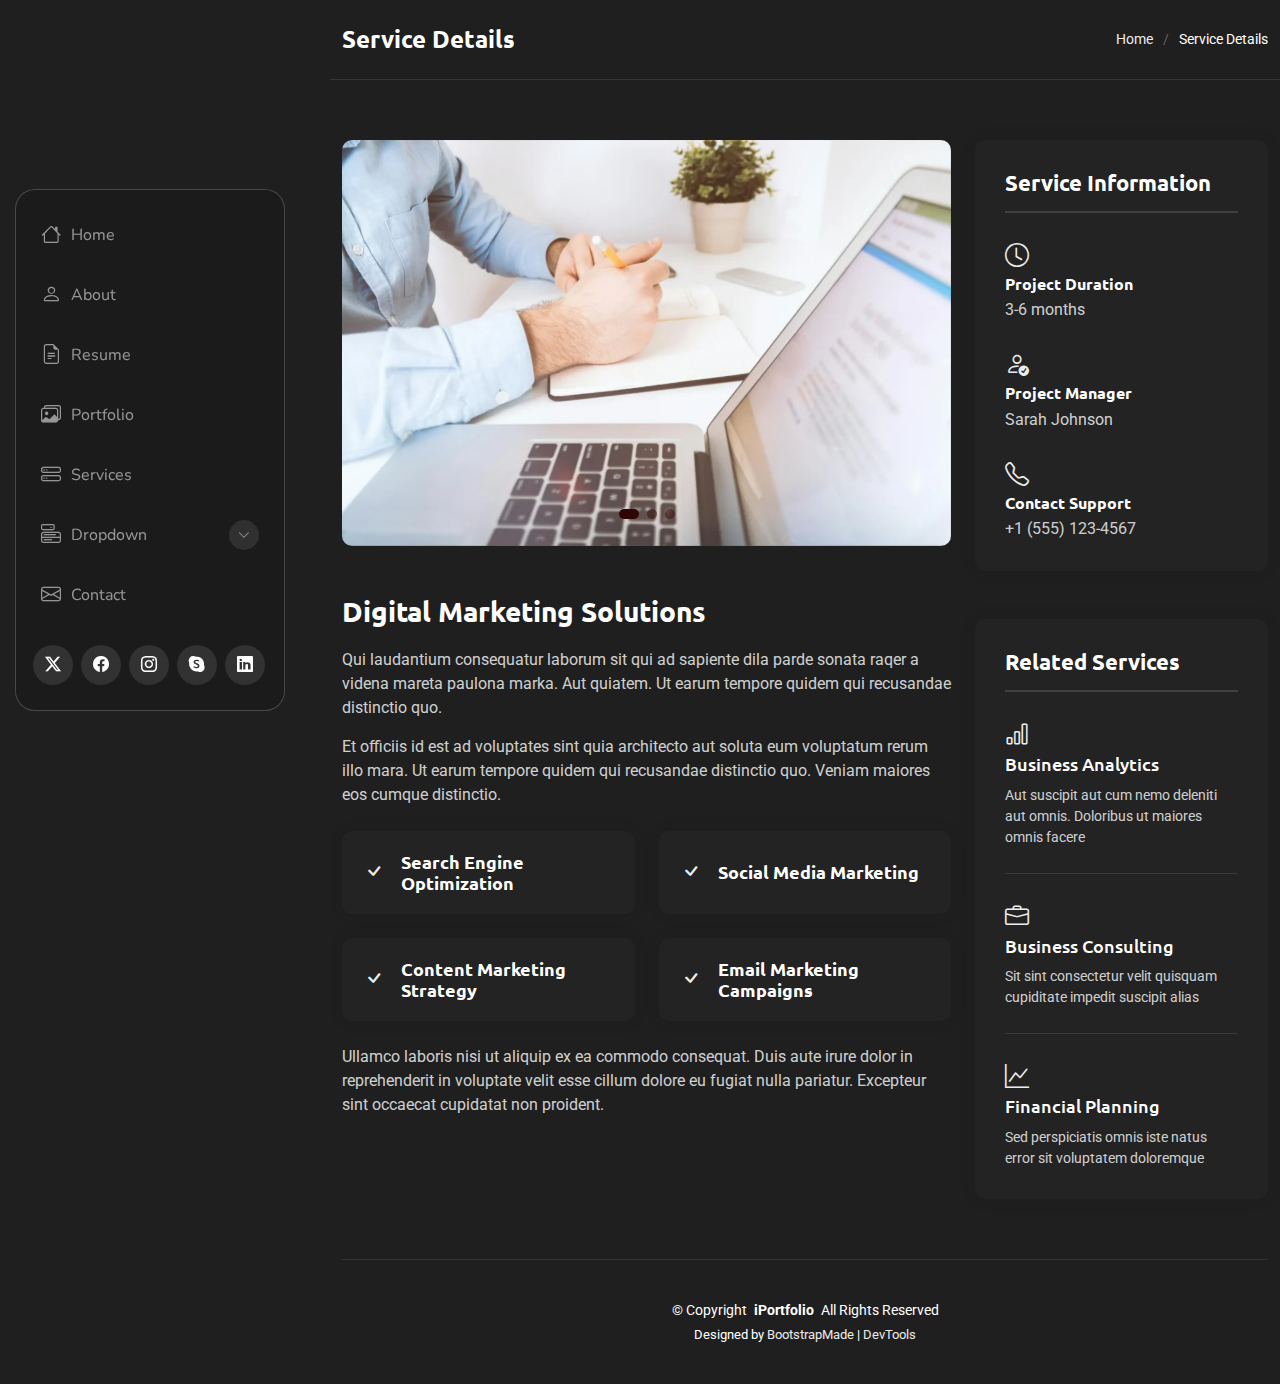
<file: service-details.html>
<!DOCTYPE html>
<html lang="en">

<head>
  <meta charset="utf-8">
  <meta content="width=device-width, initial-scale=1.0" name="viewport">
  <title>Service Details - SnapFolio Bootstrap Template</title>
  <meta name="description" content="">
  <meta name="keywords" content="">

  <!-- Favicons -->
  <link href="assets/img/favicon.png" rel="icon">
  <link href="assets/img/apple-touch-icon.png" rel="apple-touch-icon">

  <!-- Fonts -->
  <link href="https://fonts.googleapis.com" rel="preconnect">
  <link href="https://fonts.gstatic.com" rel="preconnect" crossorigin>
  <link href="https://fonts.googleapis.com/css2?family=Roboto:ital,wght@0,100;0,300;0,400;0,500;0,700;0,900;1,100;1,300;1,400;1,500;1,700;1,900&family=Ubuntu:ital,wght@0,300;0,400;0,500;0,700;1,300;1,400;1,500;1,700&family=Nunito:ital,wght@0,200;0,300;0,400;0,500;0,600;0,700;0,800;0,900;1,200;1,300;1,400;1,500;1,600;1,700;1,800;1,900&display=swap" rel="stylesheet">

  <!-- Vendor CSS Files -->
  <link href="assets/vendor/bootstrap/css/bootstrap.min.css" rel="stylesheet">
  <link href="assets/vendor/bootstrap-icons/bootstrap-icons.css" rel="stylesheet">
  <link href="assets/vendor/aos/aos.css" rel="stylesheet">
  <link href="assets/vendor/glightbox/css/glightbox.min.css" rel="stylesheet">
  <link href="assets/vendor/swiper/swiper-bundle.min.css" rel="stylesheet">

  <!-- Main CSS File -->
  <link href="assets/css/main.css" rel="stylesheet">

  <!-- =======================================================
  * Template Name: SnapFolio
  * Template URL: https://bootstrapmade.com/snapfolio-bootstrap-portfolio-template/
  * Updated: Jul 21 2025 with Bootstrap v5.3.7
  * Author: BootstrapMade.com
  * License: https://bootstrapmade.com/license/
  ======================================================== -->
</head>

<body class="service-details-page">

  <header id="header" class="header dark-background d-flex flex-column justify-content-center">
    <i class="header-toggle d-xl-none bi bi-list"></i>

    <div class="header-container d-flex flex-column align-items-start">
      <nav id="navmenu" class="navmenu">
        <ul>
          <li><a href="#hero"><i class="bi bi-house navicon"></i>Home</a></li>
          <li><a href="#about"><i class="bi bi-person navicon"></i> About</a></li>
          <li><a href="#resume"><i class="bi bi-file-earmark-text navicon"></i> Resume</a></li>
          <li><a href="#portfolio"><i class="bi bi-images navicon"></i> Portfolio</a></li>
          <li><a href="#services"><i class="bi bi-hdd-stack navicon"></i> Services</a></li>
          <li class="dropdown"><a href="#"><i class="bi bi-menu-button navicon"></i> <span>Dropdown</span> <i class="bi bi-chevron-down toggle-dropdown"></i></a>
            <ul>
              <li><a href="#">Dropdown 1</a></li>
              <li class="dropdown"><a href="#"><span>Deep Dropdown</span> <i class="bi bi-chevron-down toggle-dropdown"></i></a>
                <ul>
                  <li><a href="#">Deep Dropdown 1</a></li>
                  <li><a href="#">Deep Dropdown 2</a></li>
                  <li><a href="#">Deep Dropdown 3</a></li>
                  <li><a href="#">Deep Dropdown 4</a></li>
                  <li><a href="#">Deep Dropdown 5</a></li>
                </ul>
              </li>
              <li><a href="#">Dropdown 2</a></li>
              <li><a href="#">Dropdown 3</a></li>
              <li><a href="#">Dropdown 4</a></li>
            </ul>
          </li>
          <li><a href="#contact"><i class="bi bi-envelope navicon"></i> Contact</a></li>
        </ul>
      </nav>

      <div class="social-links text-center">
        <a href="#" class="twitter"><i class="bi bi-twitter-x"></i></a>
        <a href="#" class="facebook"><i class="bi bi-facebook"></i></a>
        <a href="#" class="instagram"><i class="bi bi-instagram"></i></a>
        <a href="#" class="google-plus"><i class="bi bi-skype"></i></a>
        <a href="#" class="linkedin"><i class="bi bi-linkedin"></i></a>
      </div>

    </div>

  </header>

  <main class="main">

    <!-- Page Title -->
    <div class="page-title dark-background">
      <div class="container d-lg-flex justify-content-between align-items-center">
        <h1 class="mb-2 mb-lg-0">Service Details</h1>
        <nav class="breadcrumbs">
          <ol>
            <li><a href="index.html">Home</a></li>
            <li class="current">Service Details</li>
          </ol>
        </nav>
      </div>
    </div><!-- End Page Title -->

    <!-- Service Details Section -->
    <section id="service-details" class="service-details section">

      <div class="container" data-aos="fade-up" data-aos-delay="100">

        <div class="row gy-4">

          <div class="col-lg-8">
            <div class="service-details-slider swiper init-swiper">
              <script type="application/json" class="swiper-config">
                {
                  "loop": true,
                  "speed": 600,
                  "autoplay": {
                    "delay": 5000
                  },
                  "slidesPerView": 1,
                  "pagination": {
                    "el": ".swiper-pagination",
                    "type": "bullets",
                    "clickable": true
                  }
                }
              </script>
              <div class="swiper-wrapper align-items-center">
                <div class="swiper-slide">
                  <img src="assets/img/services/services-1.webp" alt="" class="img-fluid" loading="lazy">
                </div>
                <div class="swiper-slide">
                  <img src="assets/img/services/services-2.webp" alt="" class="img-fluid" loading="lazy">
                </div>
                <div class="swiper-slide">
                  <img src="assets/img/services/services-3.webp" alt="" class="img-fluid" loading="lazy">
                </div>
              </div>
              <div class="swiper-pagination"></div>
            </div>

            <div class="content mt-5">
              <h3>Digital Marketing Solutions</h3>
              <p>
                Qui laudantium consequatur laborum sit qui ad sapiente dila parde sonata raqer a videna mareta paulona marka. Aut quiatem. Ut earum tempore quidem qui recusandae distinctio quo.
              </p>
              <p>
                Et officiis id est ad voluptates sint quia architecto aut soluta eum voluptatum rerum illo mara. Ut earum tempore quidem qui recusandae distinctio quo. Veniam maiores eos cumque distinctio.
              </p>

              <div class="features mt-4">
                <div class="row gy-4">
                  <div class="col-md-6" data-aos="fade-up" data-aos-delay="100">
                    <div class="feature-box d-flex align-items-center">
                      <i class="bi bi-check"></i>
                      <h4>Search Engine Optimization</h4>
                    </div>
                  </div>
                  <div class="col-md-6" data-aos="fade-up" data-aos-delay="200">
                    <div class="feature-box d-flex align-items-center">
                      <i class="bi bi-check"></i>
                      <h4>Social Media Marketing</h4>
                    </div>
                  </div>
                  <div class="col-md-6" data-aos="fade-up" data-aos-delay="300">
                    <div class="feature-box d-flex align-items-center">
                      <i class="bi bi-check"></i>
                      <h4>Content Marketing Strategy</h4>
                    </div>
                  </div>
                  <div class="col-md-6" data-aos="fade-up" data-aos-delay="400">
                    <div class="feature-box d-flex align-items-center">
                      <i class="bi bi-check"></i>
                      <h4>Email Marketing Campaigns</h4>
                    </div>
                  </div>
                </div>
              </div>

              <p class="mt-4">
                Ullamco laboris nisi ut aliquip ex ea commodo consequat. Duis aute irure dolor in reprehenderit in voluptate velit esse cillum dolore eu fugiat nulla pariatur. Excepteur sint occaecat cupidatat non proident.
              </p>
            </div>
          </div>

          <div class="col-lg-4">
            <div class="service-info">
              <h4>Service Information</h4>
              <div class="info-item">
                <i class="bi bi-clock"></i>
                <h5>Project Duration</h5>
                <p>3-6 months</p>
              </div>
              <div class="info-item">
                <i class="bi bi-person-check"></i>
                <h5>Project Manager</h5>
                <p>Sarah Johnson</p>
              </div>
              <div class="info-item">
                <i class="bi bi-telephone"></i>
                <h5>Contact Support</h5>
                <p>+1 (555) 123-4567</p>
              </div>
            </div>

            <div class="related-services mt-5">
              <h4>Related Services</h4>
              <div class="service-item">
                <i class="bi bi-bar-chart"></i>
                <h5><a href="#">Business Analytics</a></h5>
                <p>Aut suscipit aut cum nemo deleniti aut omnis. Doloribus ut maiores omnis facere</p>
              </div>
              <div class="service-item">
                <i class="bi bi-briefcase"></i>
                <h5><a href="#">Business Consulting</a></h5>
                <p>Sit sint consectetur velit quisquam cupiditate impedit suscipit alias</p>
              </div>
              <div class="service-item">
                <i class="bi bi-graph-up"></i>
                <h5><a href="#">Financial Planning</a></h5>
                <p>Sed perspiciatis omnis iste natus error sit voluptatem doloremque</p>
              </div>
            </div>
          </div>

        </div>

      </div>

    </section><!-- /Service Details Section -->

  </main>

  <footer id="footer" class="footer position-relative">

    <div class="container">
      <div class="copyright text-center ">
        <p>© <span>Copyright</span> <strong class="px-1 sitename">iPortfolio</strong> <span>All Rights Reserved</span></p>
      </div>
      <div class="credits">
        <!-- All the links in the footer should remain intact. -->
        <!-- You can delete the links only if you've purchased the pro version. -->
        <!-- Licensing information: https://bootstrapmade.com/license/ -->
        <!-- Purchase the pro version with working PHP/AJAX contact form: [buy-url] -->
        Designed by <a href="https://bootstrapmade.com/">BootstrapMade</a> | <a href="https://bootstrapmade.com/tools/">DevTools</a>
      </div>
    </div>

  </footer>

  <!-- Scroll Top -->
  <a href="#" id="scroll-top" class="scroll-top d-flex align-items-center justify-content-center"><i class="bi bi-arrow-up-short"></i></a>

  <!-- Preloader -->
  <div id="preloader"></div>

  <!-- Vendor JS Files -->
  <script src="assets/vendor/bootstrap/js/bootstrap.bundle.min.js"></script>
  <script src="assets/vendor/php-email-form/validate.js"></script>
  <script src="assets/vendor/aos/aos.js"></script>
  <script src="assets/vendor/typed.js/typed.umd.js"></script>
  <script src="assets/vendor/purecounter/purecounter_vanilla.js"></script>
  <script src="assets/vendor/waypoints/noframework.waypoints.js"></script>
  <script src="assets/vendor/isotope-layout/isotope.pkgd.min.js"></script>
  <script src="assets/vendor/imagesloaded/imagesloaded.pkgd.min.js"></script>
  <script src="assets/vendor/glightbox/js/glightbox.min.js"></script>
  <script src="assets/vendor/swiper/swiper-bundle.min.js"></script>

  <!-- Main JS File -->
  <script src="assets/js/main.js"></script>

</body>

</html>
</file>
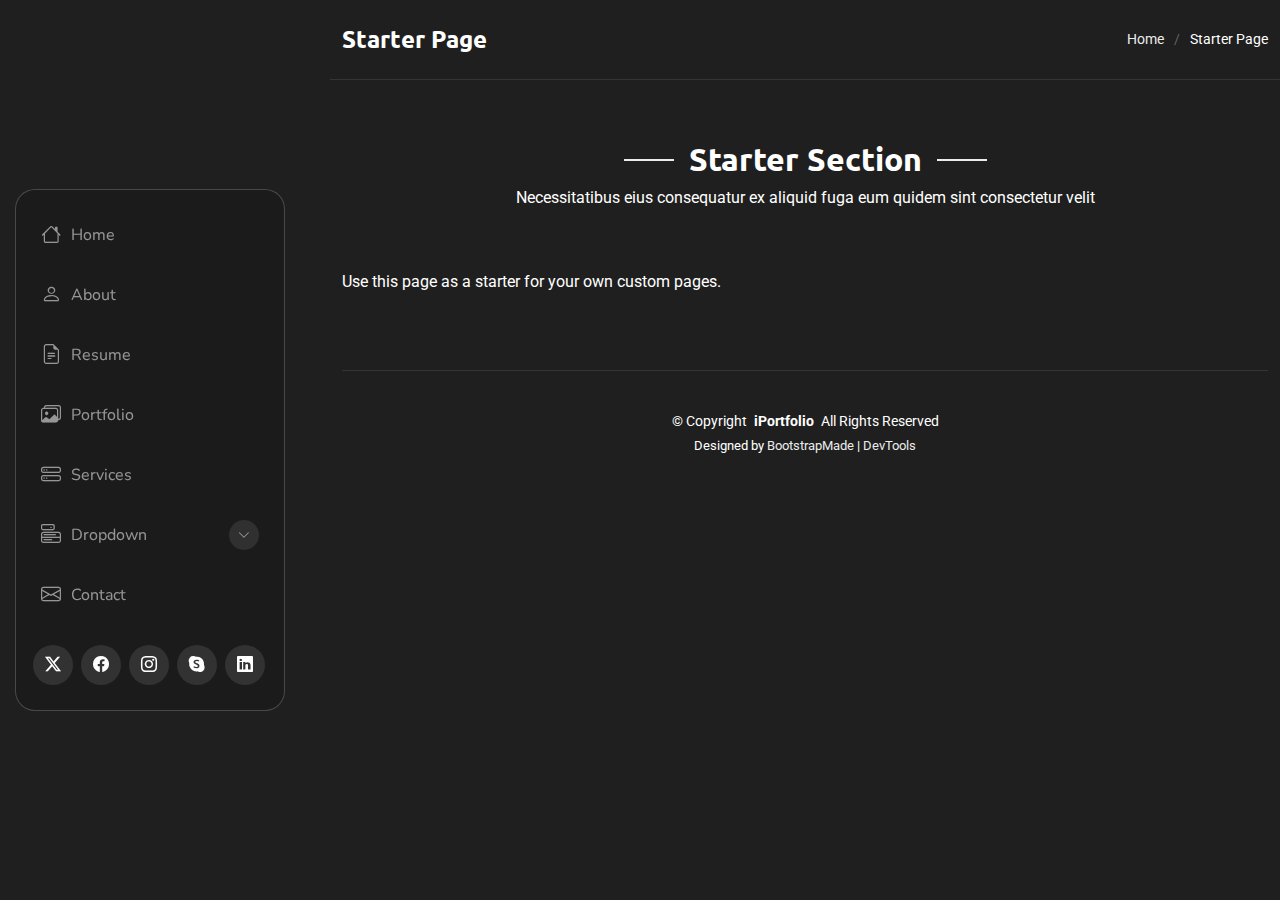
<file: starter-page.html>
<!DOCTYPE html>
<html lang="en">

<head>
  <meta charset="utf-8">
  <meta content="width=device-width, initial-scale=1.0" name="viewport">
  <title>Starter Page - SnapFolio Bootstrap Template</title>
  <meta name="description" content="">
  <meta name="keywords" content="">

  <!-- Favicons -->
  <link href="assets/img/favicon.png" rel="icon">
  <link href="assets/img/apple-touch-icon.png" rel="apple-touch-icon">

  <!-- Fonts -->
  <link href="https://fonts.googleapis.com" rel="preconnect">
  <link href="https://fonts.gstatic.com" rel="preconnect" crossorigin>
  <link href="https://fonts.googleapis.com/css2?family=Roboto:ital,wght@0,100;0,300;0,400;0,500;0,700;0,900;1,100;1,300;1,400;1,500;1,700;1,900&family=Ubuntu:ital,wght@0,300;0,400;0,500;0,700;1,300;1,400;1,500;1,700&family=Nunito:ital,wght@0,200;0,300;0,400;0,500;0,600;0,700;0,800;0,900;1,200;1,300;1,400;1,500;1,600;1,700;1,800;1,900&display=swap" rel="stylesheet">

  <!-- Vendor CSS Files -->
  <link href="assets/vendor/bootstrap/css/bootstrap.min.css" rel="stylesheet">
  <link href="assets/vendor/bootstrap-icons/bootstrap-icons.css" rel="stylesheet">
  <link href="assets/vendor/aos/aos.css" rel="stylesheet">
  <link href="assets/vendor/glightbox/css/glightbox.min.css" rel="stylesheet">
  <link href="assets/vendor/swiper/swiper-bundle.min.css" rel="stylesheet">

  <!-- Main CSS File -->
  <link href="assets/css/main.css" rel="stylesheet">

  <!-- =======================================================
  * Template Name: SnapFolio
  * Template URL: https://bootstrapmade.com/snapfolio-bootstrap-portfolio-template/
  * Updated: Jul 21 2025 with Bootstrap v5.3.7
  * Author: BootstrapMade.com
  * License: https://bootstrapmade.com/license/
  ======================================================== -->
</head>

<body class="starter-page-page">

  <header id="header" class="header dark-background d-flex flex-column justify-content-center">
    <i class="header-toggle d-xl-none bi bi-list"></i>

    <div class="header-container d-flex flex-column align-items-start">
      <nav id="navmenu" class="navmenu">
        <ul>
          <li><a href="#hero"><i class="bi bi-house navicon"></i>Home</a></li>
          <li><a href="#about"><i class="bi bi-person navicon"></i> About</a></li>
          <li><a href="#resume"><i class="bi bi-file-earmark-text navicon"></i> Resume</a></li>
          <li><a href="#portfolio"><i class="bi bi-images navicon"></i> Portfolio</a></li>
          <li><a href="#services"><i class="bi bi-hdd-stack navicon"></i> Services</a></li>
          <li class="dropdown"><a href="#"><i class="bi bi-menu-button navicon"></i> <span>Dropdown</span> <i class="bi bi-chevron-down toggle-dropdown"></i></a>
            <ul>
              <li><a href="#">Dropdown 1</a></li>
              <li class="dropdown"><a href="#"><span>Deep Dropdown</span> <i class="bi bi-chevron-down toggle-dropdown"></i></a>
                <ul>
                  <li><a href="#">Deep Dropdown 1</a></li>
                  <li><a href="#">Deep Dropdown 2</a></li>
                  <li><a href="#">Deep Dropdown 3</a></li>
                  <li><a href="#">Deep Dropdown 4</a></li>
                  <li><a href="#">Deep Dropdown 5</a></li>
                </ul>
              </li>
              <li><a href="#">Dropdown 2</a></li>
              <li><a href="#">Dropdown 3</a></li>
              <li><a href="#">Dropdown 4</a></li>
            </ul>
          </li>
          <li><a href="#contact"><i class="bi bi-envelope navicon"></i> Contact</a></li>
        </ul>
      </nav>

      <div class="social-links text-center">
        <a href="#" class="twitter"><i class="bi bi-twitter-x"></i></a>
        <a href="#" class="facebook"><i class="bi bi-facebook"></i></a>
        <a href="#" class="instagram"><i class="bi bi-instagram"></i></a>
        <a href="#" class="google-plus"><i class="bi bi-skype"></i></a>
        <a href="#" class="linkedin"><i class="bi bi-linkedin"></i></a>
      </div>

    </div>

  </header>

  <main class="main">

    <!-- Page Title -->
    <div class="page-title dark-background">
      <div class="container d-lg-flex justify-content-between align-items-center">
        <h1 class="mb-2 mb-lg-0">Starter Page</h1>
        <nav class="breadcrumbs">
          <ol>
            <li><a href="index.html">Home</a></li>
            <li class="current">Starter Page</li>
          </ol>
        </nav>
      </div>
    </div><!-- End Page Title -->

    <!-- Starter Section Section -->
    <section id="starter-section" class="starter-section section">

      <!-- Section Title -->
      <div class="container section-title" data-aos="fade-up">
        <h2>Starter Section</h2>
        <p>Necessitatibus eius consequatur ex aliquid fuga eum quidem sint consectetur velit</p>
      </div><!-- End Section Title -->

      <div class="container" data-aos="fade-up">
        <p>Use this page as a starter for your own custom pages.</p>
      </div>

    </section><!-- /Starter Section Section -->

  </main>

  <footer id="footer" class="footer position-relative">

    <div class="container">
      <div class="copyright text-center ">
        <p>© <span>Copyright</span> <strong class="px-1 sitename">iPortfolio</strong> <span>All Rights Reserved</span></p>
      </div>
      <div class="credits">
        <!-- All the links in the footer should remain intact. -->
        <!-- You can delete the links only if you've purchased the pro version. -->
        <!-- Licensing information: https://bootstrapmade.com/license/ -->
        <!-- Purchase the pro version with working PHP/AJAX contact form: [buy-url] -->
        Designed by <a href="https://bootstrapmade.com/">BootstrapMade</a> | <a href="https://bootstrapmade.com/tools/">DevTools</a>
      </div>
    </div>

  </footer>

  <!-- Scroll Top -->
  <a href="#" id="scroll-top" class="scroll-top d-flex align-items-center justify-content-center"><i class="bi bi-arrow-up-short"></i></a>

  <!-- Preloader -->
  <div id="preloader"></div>

  <!-- Vendor JS Files -->
  <script src="assets/vendor/bootstrap/js/bootstrap.bundle.min.js"></script>
  <script src="assets/vendor/php-email-form/validate.js"></script>
  <script src="assets/vendor/aos/aos.js"></script>
  <script src="assets/vendor/typed.js/typed.umd.js"></script>
  <script src="assets/vendor/purecounter/purecounter_vanilla.js"></script>
  <script src="assets/vendor/waypoints/noframework.waypoints.js"></script>
  <script src="assets/vendor/isotope-layout/isotope.pkgd.min.js"></script>
  <script src="assets/vendor/imagesloaded/imagesloaded.pkgd.min.js"></script>
  <script src="assets/vendor/glightbox/js/glightbox.min.js"></script>
  <script src="assets/vendor/swiper/swiper-bundle.min.js"></script>

  <!-- Main JS File -->
  <script src="assets/js/main.js"></script>

</body>

</html>
</file>
<file: assets/css/main.css>
/**
* Template Name: SnapFolio
* Template URL: https://bootstrapmade.com/snapfolio-bootstrap-portfolio-template/
* Updated: Jul 21 2025 with Bootstrap v5.3.7
* Author: BootstrapMade.com
* License: https://bootstrapmade.com/license/
*/

/*--------------------------------------------------------------
# Font & Color Variables
# Help: https://bootstrapmade.com/color-system/
--------------------------------------------------------------*/
/* Fonts */
:root {
  --default-font: "Roboto",  system-ui, -apple-system, "Segoe UI", Roboto, "Helvetica Neue", Arial, "Noto Sans", "Liberation Sans", sans-serif, "Apple Color Emoji", "Segoe UI Emoji", "Segoe UI Symbol", "Noto Color Emoji";
  --heading-font: "Ubuntu",  sans-serif;
  --nav-font: "Nunito",  sans-serif;
}

/* Global Colors - The following color variables are used throughout the website. Updating them here will change the color scheme of the entire website */
:root { 
  --background-color: #1f1f1f; /* Background color for the entire website, including individual sections */
  --default-color: #ffffff; /* Default color used for the majority of the text content across the entire website */
  --heading-color: #ffffff; /* Color for headings, subheadings and title throughout the website */
  --accent-color: #ececec; /* Accent color that represents your brand on the website. It's used for buttons, links, and other elements that need to stand out */
  --surface-color: #232323; /* The surface color is used as a background of boxed elements within sections, such as cards, icon boxes, or other elements that require a visual separation from the global background. */
  --contrast-color: #310606; /* Contrast color for text, ensuring readability against backgrounds of accent, heading, or default colors. */
}

/* Nav Menu Colors - The following color variables are used specifically for the navigation menu. They are separate from the global colors to allow for more customization options */
:root {
  --nav-color: rgba(236, 236, 236, 0.59);  /* The default color of the main navmenu links */
  --nav-hover-color: #ffffff; /* Applied to main navmenu links when they are hovered over or active */
  --nav-mobile-background-color: #393939; /* Used as the background color for mobile navigation menu */
  --nav-dropdown-background-color: #393939; /* Used as the background color for dropdown items that appear when hovering over primary navigation items */
  --nav-dropdown-color: #ffffff; /* Used for navigation links of the dropdown items in the navigation menu. */
  --nav-dropdown-hover-color: #ececec; /* Similar to --nav-hover-color, this color is applied to dropdown navigation links when they are hovered over. */
}

/* Color Presets - These classes override global colors when applied to any section or element, providing reuse of the sam color scheme. */

.light-background {
  --background-color: #2c2c2c;
  --surface-color: #323232;
}

.dark-background {
  --background-color: #040b14;
  --default-color: #ffffff;
  --heading-color: #ffffff;
  --surface-color: #151f2b;
  --contrast-color: #ffffff;
}

/* Smooth scroll */
:root {
  scroll-behavior: smooth;
}

/*--------------------------------------------------------------
# General Styling & Shared Classes
--------------------------------------------------------------*/
body {
  color: var(--default-color);
  background-color: var(--background-color);
  font-family: var(--default-font);
}

a {
  color: var(--accent-color);
  text-decoration: none;
  transition: 0.3s;
}

a:hover {
  color: color-mix(in srgb, var(--accent-color), transparent 25%);
  text-decoration: none;
}

h1,
h2,
h3,
h4,
h5,
h6 {
  color: var(--heading-color);
  font-family: var(--heading-font);
}

/* PHP Email Form Messages
------------------------------*/
.php-email-form .error-message {
  display: none;
  background: #df1529;
  color: #ffffff;
  text-align: left;
  padding: 15px;
  margin-bottom: 24px;
  font-weight: 600;
}

.php-email-form .sent-message {
  display: none;
  color: #ffffff;
  background: #059652;
  text-align: center;
  padding: 15px;
  margin-bottom: 24px;
  font-weight: 600;
}

.php-email-form .loading {
  display: none;
  background: var(--surface-color);
  text-align: center;
  padding: 15px;
  margin-bottom: 24px;
}

.php-email-form .loading:before {
  content: "";
  display: inline-block;
  border-radius: 50%;
  width: 24px;
  height: 24px;
  margin: 0 10px -6px 0;
  border: 3px solid var(--accent-color);
  border-top-color: var(--surface-color);
  animation: php-email-form-loading 1s linear infinite;
}

@keyframes php-email-form-loading {
  0% {
    transform: rotate(0deg);
  }

  100% {
    transform: rotate(360deg);
  }
}

/*--------------------------------------------------------------
# Global Header
--------------------------------------------------------------*/
.header {
  --background-color: #1b1b1b;
  --contrast-color: #444444;
  color: var(--default-color);
  position: fixed;
  top: 0;
  left: 0;
  bottom: 0;
  padding: 0 15px;
  width: 300px;
  transition: all ease-in-out 0.3s;
  overflow-y: auto;
  z-index: 997;
}

.header .header-container {
  border-radius: 20px;
  padding: 15px;
  background-color: var(--background-color);
  border: 1px solid color-mix(in srgb, var(--default-color), transparent 80%);
}

.header .social-links {
  margin: 0 0 10px 0;
}

.header .social-links a {
  font-size: 16px;
  display: inline-flex;
  align-items: center;
  justify-content: center;
  background: color-mix(in srgb, var(--default-color), transparent 90%);
  color: var(--default-color);
  margin: 0 2px;
  border-radius: 50%;
  text-align: center;
  width: 40px;
  height: 40px;
  transition: 0.3s;
}

.header .social-links a:hover {
  color: var(--contrast-color);
  background: var(--accent-color);
}

@media (min-width: 1200px) {

  .header~main,
  .header~#footer {
    margin-left: 330px;
  }
}

@media (max-width: 1199px) {
  .header {
    left: -100%;
  }
}

.header.header-show {
  left: 0;
}

.header .header-toggle {
  color: var(--contrast-color);
  background-color: var(--accent-color);
  font-size: 22px;
  display: flex;
  align-items: center;
  justify-content: center;
  width: 40px;
  height: 40px;
  border-radius: 50%;
  cursor: pointer;
  position: fixed;
  top: 15px;
  right: 15px;
  z-index: 9999;
  transition: background-color 0.3s;
}

.header .header-toggle:hover {
  color: var(--contrast-color);
  background-color: color-mix(in srgb, var(--accent-color) 90%, white 15%);
}

/*--------------------------------------------------------------
# Navigation Menu
--------------------------------------------------------------*/
.mobile-nav-toggle {
  display: none;
}

.navmenu {
  padding: 0;
  z-index: 9997;
  width: 100%;
}

.navmenu ul {
  list-style: none;
  padding: 0 0 20px 0;
  margin: 0;
}

.navmenu a,
.navmenu a:focus {
  color: var(--nav-color);
  padding: 15px 10px;
  font-family: var(--nav-font);
  font-size: 16px;
  font-weight: 400;
  display: flex;
  align-items: center;
  white-space: nowrap;
  transition: 0.3s;
  width: 100%;
}

.navmenu a .navicon,
.navmenu a:focus .navicon {
  font-size: 20px;
  margin-right: 10px;
}

.navmenu a .toggle-dropdown,
.navmenu a:focus .toggle-dropdown {
  font-size: 12px;
  line-height: 0;
  margin-left: auto;
  width: 30px;
  height: 30px;
  display: flex;
  align-items: center;
  justify-content: center;
  border-radius: 50%;
  transition: 0.3s;
  flex-shrink: 0;
  background-color: color-mix(in srgb, var(--accent-color), transparent 90%);
}

.navmenu a .toggle-dropdown:hover,
.navmenu a:focus .toggle-dropdown:hover {
  background-color: var(--accent-color);
  color: var(--contrast-color);
}

.navmenu a:hover,
.navmenu .active,
.navmenu .active:focus {
  color: var(--nav-hover-color);
}

.navmenu a:hover .navicon,
.navmenu .active .navicon,
.navmenu .active:focus .navicon {
  color: var(--accent-color);
}

.navmenu .active .toggle-dropdown,
.navmenu .active:focus .toggle-dropdown {
  background-color: var(--accent-color);
  color: var(--contrast-color);
  transform: rotate(180deg);
}

.navmenu .dropdown {
  display: block;
}

.navmenu .dropdown a,
.navmenu .dropdown a:focus {
  color: --nav-dropdown-color;
}

.navmenu .dropdown a:hover,
.navmenu .dropdown .active,
.navmenu .dropdown .active:focus {
  color: var(--nav-dropdown-hover-color);
}

.navmenu .dropdown ul {
  position: static;
  display: none;
  z-index: 99;
  padding: 5px 10px;
  margin: 5px 10px;
  background-color: var(--nav-dropdown-background-color);
  border: 1px solid color-mix(in srgb, var(--default-color), transparent 90%);
  box-shadow: none;
  transition: all 0.5s ease-in-out;
}

.navmenu .dropdown ul ul {
  background-color: rgba(33, 37, 41, 0.1);
}

.navmenu .dropdown>.dropdown-active {
  display: block;
  background-color: rgba(33, 37, 41, 0.03);
}

/*--------------------------------------------------------------
# Global Footer
--------------------------------------------------------------*/
.footer {
  color: var(--default-color);
  background-color: var(--background-color);
  font-size: 14px;
  padding: 0 0 40px 0;
  position: relative;
}

.footer .copyright {
  padding-top: 40px;
  border-top: 1px solid color-mix(in srgb, var(--default-color), transparent 90%);
}

.footer .copyright p {
  margin-bottom: 0;
}

.footer .credits {
  margin-top: 4px;
  font-size: 13px;
  text-align: center;
}

/*--------------------------------------------------------------
# Preloader
--------------------------------------------------------------*/
#preloader {
  position: fixed;
  inset: 0;
  z-index: 999999;
  overflow: hidden;
  background: var(--background-color);
  transition: all 0.6s ease-out;
}

#preloader:before {
  content: "";
  position: fixed;
  top: calc(50% - 30px);
  left: calc(50% - 30px);
  border: 6px solid #ffffff;
  border-color: var(--accent-color) transparent var(--accent-color) transparent;
  border-radius: 50%;
  width: 60px;
  height: 60px;
  animation: animate-preloader 1.5s linear infinite;
}

@keyframes animate-preloader {
  0% {
    transform: rotate(0deg);
  }

  100% {
    transform: rotate(360deg);
  }
}

/*--------------------------------------------------------------
# Scroll Top Button
--------------------------------------------------------------*/
.scroll-top {
  position: fixed;
  visibility: hidden;
  opacity: 0;
  right: 15px;
  bottom: -15px;
  z-index: 99999;
  background-color: var(--accent-color);
  width: 44px;
  height: 44px;
  border-radius: 50px;
  transition: all 0.4s;
}

.scroll-top i {
  font-size: 24px;
  color: var(--contrast-color);
  line-height: 0;
}

.scroll-top:hover {
  background-color: color-mix(in srgb, var(--accent-color), transparent 20%);
  color: var(--contrast-color);
}

.scroll-top.active {
  visibility: visible;
  opacity: 1;
  bottom: 15px;
}

/*--------------------------------------------------------------
# Disable aos animation delay on mobile devices
--------------------------------------------------------------*/
@media screen and (max-width: 768px) {
  [data-aos-delay] {
    transition-delay: 0 !important;
  }
}

/*--------------------------------------------------------------
# Global Page Titles & Breadcrumbs
--------------------------------------------------------------*/
.page-title {
  color: var(--default-color);
  padding: 25px 0 0 0;
  position: relative;
}

.page-title .container {
  border-bottom: 1px solid color-mix(in srgb, var(--default-color), transparent 90%);
  padding-bottom: 25px;
}

.page-title h1 {
  font-size: 24px;
  font-weight: 700;
}

.page-title .breadcrumbs ol {
  display: flex;
  flex-wrap: wrap;
  list-style: none;
  padding: 0;
  margin: 0;
  font-size: 14px;
  font-weight: 400;
}

.page-title .breadcrumbs ol li+li {
  padding-left: 10px;
}

.page-title .breadcrumbs ol li+li::before {
  content: "/";
  display: inline-block;
  padding-right: 10px;
  color: color-mix(in srgb, var(--default-color), transparent 70%);
}

/*--------------------------------------------------------------
# Global Sections
--------------------------------------------------------------*/
section,
.section {
  color: var(--default-color);
  background-color: var(--background-color);
  padding: 60px 0;
  overflow: clip;
}

/*--------------------------------------------------------------
# Global Section Titles
--------------------------------------------------------------*/
.section-title {
  text-align: center;
  padding-bottom: 60px;
  position: relative;
}

.section-title h2 {
  font-size: 32px;
  font-weight: 700;
  position: relative;
}

.section-title h2:before,
.section-title h2:after {
  content: "";
  width: 50px;
  height: 2px;
  background: var(--accent-color);
  display: inline-block;
}

.section-title h2:before {
  margin: 0 15px 10px 0;
}

.section-title h2:after {
  margin: 0 0 10px 15px;
}

.section-title p {
  margin-bottom: 0;
}

/*--------------------------------------------------------------
# Hero Section
--------------------------------------------------------------*/
.hero {
  min-height: 100vh;
  position: relative;
  overflow: hidden;
  display: flex;
  align-items: center;
}

.hero .background-elements {
  position: absolute;
  top: 0;
  left: 0;
  width: 100%;
  height: 100%;
  z-index: 1;
  overflow: hidden;
}

.hero .background-elements .bg-circle {
  position: absolute;
  border-radius: 50%;
  background: linear-gradient(45deg, color-mix(in srgb, var(--accent-color), transparent 90%), color-mix(in srgb, var(--accent-color), transparent 95%));
  animation: float 6s ease-in-out infinite;
}

.hero .background-elements .bg-circle.circle-1 {
  width: 300px;
  height: 300px;
  top: 10%;
  right: 10%;
  animation-delay: 0s;
}

.hero .background-elements .bg-circle.circle-2 {
  width: 200px;
  height: 200px;
  bottom: 20%;
  left: 5%;
  animation-delay: 2s;
}

.hero .hero-content {
  position: relative;
  width: 100%;
  z-index: 2;
}

.hero .container {
  position: relative;
  z-index: 3;
}

.hero .hero-text h1 {
  font-size: 72px;
  font-weight: 800;
  line-height: 1.1;
  margin-bottom: 15px;
  color: var(--heading-color);
}

.hero .hero-text h1 .accent-text {
  color: var(--accent-color);
  position: relative;
}

.hero .hero-text h1 .accent-text::after {
  content: "";
  position: absolute;
  bottom: -5px;
  left: 0;
  width: 100%;
  height: 3px;
  background: linear-gradient(90deg, var(--accent-color), color-mix(in srgb, var(--accent-color), transparent 50%));
}

.hero .hero-text h2 {
  font-size: 32px;
  font-weight: 600;
  color: var(--heading-color);
  margin-bottom: 10px;
}

.hero .hero-text .lead {
  font-size: 24px;
  margin-bottom: 20px;
  color: var(--default-color);
}

.hero .hero-text .lead span {
  color: var(--accent-color);
  font-weight: 600;
  border-bottom: 2px solid var(--accent-color);
  padding-bottom: 2px;
}

.hero .hero-text .description {
  font-size: 18px;
  line-height: 1.6;
  color: color-mix(in srgb, var(--default-color), transparent 20%);
  margin-bottom: 40px;
  max-width: 500px;
}

.hero .hero-actions {
  display: flex;
  gap: 20px;
  margin-bottom: 40px;
  flex-wrap: wrap;
}

.hero .hero-actions .btn {
  padding: 14px 30px;
  font-size: 16px;
  font-weight: 600;
  border-radius: 50px;
  text-decoration: none;
  transition: all 0.3s ease;
  border: 2px solid;
}

.hero .hero-actions .btn.btn-primary {
  background-color: var(--accent-color);
  color: var(--contrast-color);
  border-color: var(--accent-color);
}

.hero .hero-actions .btn.btn-primary:hover {
  background-color: color-mix(in srgb, var(--accent-color), black 10%);
  transform: translateY(-2px);
  box-shadow: 0 8px 25px color-mix(in srgb, var(--accent-color), transparent 70%);
}

.hero .hero-actions .btn.btn-outline {
  background-color: transparent;
  color: var(--accent-color);
  border-color: var(--accent-color);
}

.hero .hero-actions .btn.btn-outline:hover {
  background-color: var(--accent-color);
  color: var(--contrast-color);
  transform: translateY(-2px);
}

.hero .social-links {
  display: flex;
  gap: 20px;
}

.hero .social-links a {
  width: 50px;
  height: 50px;
  display: flex;
  align-items: center;
  justify-content: center;
  background-color: var(--surface-color);
  color: color-mix(in srgb, var(--default-color), transparent 40%);
  border-radius: 50%;
  font-size: 20px;
  transition: all 0.3s ease;
}

.hero .social-links a:hover {
  color: var(--contrast-color);
  background-color: var(--accent-color);
  transform: translateY(-3px);
  box-shadow: 0 8px 25px color-mix(in srgb, var(--accent-color), transparent 70%);
}

.hero .hero-visual {
  display: flex;
  justify-content: center;
  align-items: center;
  height: 100%;
}

.hero .hero-visual .profile-container {
  position: relative;
  width: 400px;
  height: 400px;
}

.hero .hero-visual .profile-container .profile-background {
  position: absolute;
  top: 15px;
  left: 15px;
  width: 100%;
  height: 100%;
  background: color-mix(in srgb, var(--accent-color), transparent 90%);
  border-radius: 30px;
  z-index: 1;
}

.hero .hero-visual .profile-container .profile-image {
  position: relative;
  width: 100%;
  height: 100%;
  object-fit: cover;
  border-radius: 30px;
  z-index: 2;
}

@keyframes float {

  0%,
  100% {
    transform: translateY(0px);
  }

  50% {
    transform: translateY(-20px);
  }
}

@keyframes floatIcon {

  0%,
  100% {
    transform: translateY(0px) rotate(0deg);
  }

  50% {
    transform: translateY(-10px) rotate(5deg);
  }
}

@media (max-width: 992px) {
  .hero .hero-text {
    text-align: center;
    margin-bottom: 50px;
  }

  .hero .hero-text h1 {
    font-size: 56px;
  }

  .hero .hero-text h2 {
    font-size: 28px;
  }

  .hero .hero-text .lead {
    font-size: 20px;
  }

  .hero .hero-visual .profile-container {
    width: 350px;
    height: 350px;
  }
}

@media (max-width: 768px) {
  .hero .hero-text h1 {
    font-size: 42px;
  }

  .hero .hero-text h2 {
    font-size: 24px;
  }

  .hero .hero-text .lead {
    font-size: 18px;
  }

  .hero .hero-text .description {
    font-size: 16px;
  }

  .hero .hero-actions {
    justify-content: center;
  }

  .hero .hero-actions .btn {
    padding: 12px 25px;
    font-size: 14px;
  }

  .hero .hero-visual .profile-container {
    width: 300px;
    height: 300px;
  }

  .hero .background-elements .bg-circle.circle-1 {
    width: 200px;
    height: 200px;
  }

  .hero .background-elements .bg-circle.circle-2 {
    width: 150px;
    height: 150px;
  }

  .hero .background-elements .bg-circle.circle-3 {
    width: 100px;
    height: 100px;
  }
}

/*--------------------------------------------------------------
# About Section
--------------------------------------------------------------*/
.about .profile-card {
  background: linear-gradient(135deg, var(--surface-color) 0%, color-mix(in srgb, var(--surface-color), var(--accent-color) 5%) 100%);
  border-radius: 2rem;
  padding: 2.5rem;
  text-align: center;
  box-shadow: 0 20px 40px rgba(0, 0, 0, 0.08);
  border: 1px solid color-mix(in srgb, var(--accent-color), transparent 90%);
  position: relative;
  overflow: hidden;
}

.about .profile-card::before {
  content: "";
  position: absolute;
  top: 0;
  left: 0;
  right: 0;
  height: 4px;
  background: linear-gradient(90deg, var(--accent-color), color-mix(in srgb, var(--accent-color), var(--heading-color) 30%));
}

@media (max-width: 991px) {
  .about .profile-card {
    margin-bottom: 3rem;
  }
}

.about .profile-header {
  position: relative;
  margin-bottom: 2rem;
}

.about .profile-header .profile-image {
  width: 160px;
  height: 160px;
  margin: 0 auto 1.5rem;
  border-radius: 50%;
  overflow: hidden;
  border: 4px solid var(--accent-color);
  box-shadow: 0 10px 30px rgba(0, 0, 0, 0.15);
}

.about .profile-header .profile-image img {
  width: 100%;
  height: 100%;
  object-fit: cover;
}

.about .profile-header .profile-badge {
  position: absolute;
  bottom: 20px;
  right: calc(50% - 65px);
  width: 32px;
  height: 32px;
  background-color: var(--accent-color);
  border-radius: 50%;
  display: flex;
  align-items: center;
  justify-content: center;
  border: 3px solid var(--surface-color);
}

.about .profile-header .profile-badge i {
  color: var(--contrast-color);
  font-size: 14px;
}

.about .profile-content h3 {
  font-size: 1.5rem;
  font-weight: 700;
  margin-bottom: 0.5rem;
  color: var(--heading-color);
}

.about .profile-content .profession {
  color: var(--accent-color);
  font-weight: 500;
  margin-bottom: 2rem;
}

.about .contact-links {
  display: flex;
  flex-direction: column;
  gap: 1rem;
}

.about .contact-links .contact-item {
  display: flex;
  align-items: center;
  gap: 0.75rem;
  padding: 0.75rem 1rem;
  background-color: color-mix(in srgb, var(--surface-color), var(--background-color) 50%);
  border-radius: 0.75rem;
  text-decoration: none;
  color: var(--default-color);
  transition: all 0.3s;
  border: 1px solid color-mix(in srgb, var(--default-color), transparent 90%);
}

.about .contact-links .contact-item:hover {
  background-color: var(--accent-color);
  color: var(--contrast-color);
  transform: translateY(-2px);
  box-shadow: 0 5px 20px color-mix(in srgb, var(--accent-color), transparent 70%);
}

.about .contact-links .contact-item i {
  font-size: 1rem;
  width: 18px;
}

.about .about-content {
  padding-left: 3rem;
}

@media (max-width: 991px) {
  .about .about-content {
    padding-left: 0;
  }
}

.about .about-content .section-header {
  margin-bottom: 2rem;
}

.about .about-content .section-header .badge-text {
  display: inline-block;
  background: linear-gradient(135deg, var(--accent-color), color-mix(in srgb, var(--accent-color), var(--heading-color) 20%));
  color: var(--contrast-color);
  padding: 0.5rem 1.5rem;
  border-radius: 2rem;
  font-size: 0.875rem;
  font-weight: 600;
  letter-spacing: 0.5px;
  margin-bottom: 1.5rem;
}

.about .about-content .section-header h2 {
  font-size: 2.25rem;
  font-weight: 700;
  line-height: 1.3;
  margin: 0;
}

@media (max-width: 768px) {
  .about .about-content .section-header h2 {
    font-size: 1.875rem;
  }
}

.about .about-content .description {
  margin-bottom: 2.5rem;
}

.about .about-content .description p {
  font-size: 1.1rem;
  line-height: 1.7;
  color: color-mix(in srgb, var(--default-color), transparent 20%);
  margin-bottom: 1.5rem;
}

.about .about-content .description p:last-child {
  margin-bottom: 0;
}

.about .stats-grid {
  display: grid;
  grid-template-columns: repeat(3, 1fr);
  gap: 2rem;
  margin-bottom: 2.5rem;
  padding: 2rem;
  background-color: var(--surface-color);
  border-radius: 1.5rem;
  box-shadow: 0 10px 30px rgba(0, 0, 0, 0.05);
}

@media (max-width: 768px) {
  .about .stats-grid {
    grid-template-columns: 1fr;
    gap: 1.5rem;
    text-align: center;
  }
}

.about .stats-grid .stat-item {
  text-align: center;
}

.about .stats-grid .stat-item .stat-number {
  font-size: 2rem;
  font-weight: 700;
  color: var(--accent-color);
  display: block;
  margin-bottom: 0.5rem;
}

.about .stats-grid .stat-item .stat-label {
  font-size: 0.875rem;
  color: color-mix(in srgb, var(--default-color), transparent 40%);
  font-weight: 500;
}

.about .details-grid {
  margin-bottom: 2.5rem;
}

.about .details-grid .detail-row {
  display: grid;
  grid-template-columns: 1fr 1fr;
  gap: 2rem;
  margin-bottom: 1.5rem;
}

@media (max-width: 768px) {
  .about .details-grid .detail-row {
    grid-template-columns: 1fr;
    gap: 1rem;
  }
}

.about .details-grid .detail-row:last-child {
  margin-bottom: 0;
}

.about .details-grid .detail-item .detail-label {
  display: block;
  font-size: 0.875rem;
  color: color-mix(in srgb, var(--default-color), transparent 50%);
  margin-bottom: 0.5rem;
  font-weight: 500;
}

.about .details-grid .detail-item .detail-value {
  display: block;
  font-weight: 600;
  color: var(--heading-color);
  font-size: 1rem;
}

.about .cta-section {
  display: flex;
  gap: 1rem;
  flex-wrap: wrap;
}

.about .cta-section .btn {
  padding: 0.875rem 2rem;
  border-radius: 0.75rem;
  font-weight: 600;
  text-decoration: none;
  transition: all 0.3s;
  display: inline-flex;
  align-items: center;
  gap: 0.5rem;
  border: 2px solid transparent;
}

.about .cta-section .btn.btn-primary {
  background-color: var(--accent-color);
  color: var(--contrast-color);
}

.about .cta-section .btn.btn-primary:hover {
  background-color: color-mix(in srgb, var(--accent-color), black 15%);
  transform: translateY(-2px);
  box-shadow: 0 10px 30px color-mix(in srgb, var(--accent-color), transparent 60%);
}

.about .cta-section .btn.btn-outline {
  background-color: transparent;
  color: var(--default-color);
  border-color: color-mix(in srgb, var(--default-color), transparent 70%);
}

.about .cta-section .btn.btn-outline:hover {
  border-color: var(--accent-color);
  transform: translateY(-2px);
}

/*--------------------------------------------------------------
# Stats Section
--------------------------------------------------------------*/
.stats .stats-wrapper {
  display: grid;
  grid-template-columns: repeat(4, 1fr);
  gap: 20px;
}

@media (max-width: 992px) {
  .stats .stats-wrapper {
    grid-template-columns: repeat(2, 1fr);
  }
}

@media (max-width: 576px) {
  .stats .stats-wrapper {
    grid-template-columns: 1fr;
  }
}

.stats .stats-item {
  background: linear-gradient(135deg, color-mix(in srgb, var(--surface-color), transparent 5%), var(--surface-color));
  border-radius: 15px;
  padding: 40px 20px;
  text-align: center;
  position: relative;
  transition: transform 0.3s ease, box-shadow 0.3s ease;
  box-shadow: 0 10px 30px rgba(0, 0, 0, 0.05);
  overflow: hidden;
}

.stats .stats-item:hover {
  transform: translateY(-10px);
  box-shadow: 0 15px 35px rgba(0, 0, 0, 0.1);
}

.stats .stats-item:hover .icon-wrapper {
  transform: scale(1.1);
}

.stats .stats-item:nth-child(1) .icon-wrapper {
  background-color: color-mix(in srgb, var(--accent-color), transparent 85%);
}

.stats .stats-item:nth-child(1) .icon-wrapper i {
  color: color-mix(in srgb, var(--accent-color), transparent 10%);
}

.stats .stats-item:nth-child(2) .icon-wrapper {
  background-color: color-mix(in srgb, #ff7e00, transparent 85%);
}

.stats .stats-item:nth-child(2) .icon-wrapper i {
  color: color-mix(in srgb, #ff7e00, transparent 10%);
}

.stats .stats-item:nth-child(3) .icon-wrapper {
  background-color: color-mix(in srgb, #00c875, transparent 85%);
}

.stats .stats-item:nth-child(3) .icon-wrapper i {
  color: color-mix(in srgb, #00c875, transparent 10%);
}

.stats .stats-item:nth-child(4) .icon-wrapper {
  background-color: color-mix(in srgb, #e83e8c, transparent 85%);
}

.stats .stats-item:nth-child(4) .icon-wrapper i {
  color: color-mix(in srgb, #e83e8c, transparent 10%);
}

.stats .stats-item .icon-wrapper {
  width: 80px;
  height: 80px;
  border-radius: 50%;
  display: flex;
  align-items: center;
  justify-content: center;
  margin: 0 auto 20px;
  transition: transform 0.3s ease;
}

.stats .stats-item .icon-wrapper i {
  font-size: 36px;
}

.stats .stats-item span {
  display: block;
  font-size: 48px;
  font-weight: 700;
  color: var(--heading-color);
  margin-bottom: 10px;
  line-height: 1;
  font-family: var(--heading-font);
}

.stats .stats-item p {
  color: var(--default-color);
  font-size: 18px;
  margin: 0;
  font-weight: 500;
  font-family: var(--heading-font);
  opacity: 0.8;
}

/*--------------------------------------------------------------
# Skills Section
--------------------------------------------------------------*/
.skills .skills-category {
  background-color: var(--surface-color);
  padding: 30px;
  border-radius: 8px;
  box-shadow: 0 0 20px rgba(0, 0, 0, 0.05);
  height: 100%;
  transition: transform 0.3s;
}

.skills .skills-category:hover {
  transform: translateY(-5px);
}

.skills .skills-category h3 {
  font-size: 24px;
  margin-bottom: 25px;
  position: relative;
  padding-bottom: 15px;
}

.skills .skills-category h3:after {
  content: "";
  position: absolute;
  bottom: 0;
  left: 0;
  width: 50px;
  height: 2px;
  background-color: var(--accent-color);
}

.skills .skill-item {
  margin-bottom: 25px;
}

.skills .skill-item:last-child {
  margin-bottom: 0;
}

.skills .skill-item h4 {
  font-size: 16px;
  margin-bottom: 8px;
}

.skills .skill-item .skill-percentage {
  font-size: 14px;
  color: color-mix(in srgb, var(--heading-color), transparent 30%);
}

.skills .skill-item .progress {
  height: 8px;
  background-color: color-mix(in srgb, var(--accent-color), transparent 90%);
  border-radius: 20px;
  overflow: hidden;
  position: relative;
}

.skills .skill-item .progress .progress-bar {
  background-color: var(--accent-color);
  transition: width 1.5s ease-in-out;
  width: 0;
  height: 100%;
  border-radius: 20px;
}

.skills .skill-item .skill-tooltip {
  font-size: 14px;
  color: color-mix(in srgb, var(--default-color), transparent 30%);
  margin-top: 8px;
  opacity: 0;
  transform: translateY(-5px);
  transition: all 0.3s;
}

.skills .skill-item:hover .skill-tooltip {
  opacity: 1;
  transform: translateY(0);
}

.skills .skill-box {
  background-color: var(--surface-color);
  padding: 25px 20px;
  border-radius: 8px;
  text-align: center;
  transition: all 0.3s;
  height: 100%;
  position: relative;
  overflow: hidden;
  box-shadow: 0 0 15px rgba(0, 0, 0, 0.05);
}

.skills .skill-box:hover {
  transform: translateY(-5px);
}

.skills .skill-box:hover i {
  color: var(--accent-color);
  transform: scale(1.1);
}

.skills .skill-box:hover .skill-tooltip {
  opacity: 1;
  transform: translateY(0);
}

.skills .skill-box i {
  font-size: 36px;
  color: color-mix(in srgb, var(--accent-color), transparent 20%);
  margin-bottom: 15px;
  display: inline-block;
  transition: all 0.3s;
}

.skills .skill-box h4 {
  font-size: 18px;
  margin-bottom: 10px;
}

.skills .skill-box .skill-tooltip {
  font-size: 14px;
  color: color-mix(in srgb, var(--default-color), transparent 30%);
  opacity: 0;
  transform: translateY(5px);
  transition: all 0.3s;
}

@media (max-width: 991.98px) {
  .skills .skills-category {
    margin-bottom: 30px;
  }

  .skills .skills-category:last-child {
    margin-bottom: 0;
  }
}

@media (max-width: 767.98px) {
  .skills .skill-box {
    margin-bottom: 20px;
  }

  .skills .skill-box:last-child {
    margin-bottom: 0;
  }
}

/*--------------------------------------------------------------
# Resume Section
--------------------------------------------------------------*/
.resume .resume-side {
  background-color: var(--surface-color);
  padding: 2rem;
  border-radius: 10px;
  box-shadow: 0 0 20px rgba(0, 0, 0, 0.1);
  height: 100%;
}

.resume .resume-side .profile-img {
  text-align: center;
}

.resume .resume-side .profile-img img {
  width: 200px;
  height: 200px;
  object-fit: cover;
  border: 5px solid color-mix(in srgb, var(--accent-color), transparent 85%);
  border-radius: 50%;
}

.resume .resume-side h3 {
  font-size: 1.5rem;
  margin-bottom: 1rem;
  color: var(--heading-color);
  font-weight: 600;
}

.resume .resume-side .contact-info li {
  margin-bottom: 1rem;
  color: var(--default-color);
}

.resume .resume-side .contact-info li i {
  width: 25px;
  color: var(--accent-color);
  margin-right: 0.5rem;
}

.resume .resume-side .skill-item {
  margin-bottom: 1.5rem;
}

.resume .resume-side .skill-item span {
  font-size: 0.9rem;
  color: var(--default-color);
}

.resume .resume-side .skill-item .progress {
  height: 8px;
  background-color: color-mix(in srgb, var(--accent-color), transparent 90%);
  border-radius: 4px;
  margin-top: 0.5rem;
}

.resume .resume-side .skill-item .progress .progress-bar {
  background-color: var(--accent-color);
  width: 0;
  transition: width 1s ease;
}

.resume .resume-section {
  margin-bottom: 3rem;
}

.resume .resume-section h3 {
  font-size: 1.75rem;
  margin-bottom: 1.5rem;
  color: var(--heading-color);
  font-weight: 600;
}

.resume .resume-section h3 i {
  color: var(--accent-color);
}

.resume .resume-section .resume-item {
  padding-left: 1.5rem;
  border-left: 2px solid color-mix(in srgb, var(--accent-color), transparent 80%);
  margin-bottom: 2rem;
  position: relative;
}

.resume .resume-section .resume-item:before {
  content: "";
  position: absolute;
  width: 16px;
  height: 16px;
  border-radius: 50%;
  left: -9px;
  top: 0;
  background: var(--accent-color);
}

.resume .resume-section .resume-item h4 {
  font-size: 1.2rem;
  margin-bottom: 0.5rem;
  color: var(--heading-color);
  font-weight: 600;
}

.resume .resume-section .resume-item h5 {
  font-size: 1rem;
  margin-bottom: 0.5rem;
  color: var(--accent-color);
}

.resume .resume-section .resume-item .company {
  font-size: 0.95rem;
  margin-bottom: 1rem;
  color: var(--heading-color);
}

.resume .resume-section .resume-item .company i {
  margin-right: 0.5rem;
}

.resume .resume-section .resume-item ul {
  padding-left: 1.2rem;
}

.resume .resume-section .resume-item ul li {
  margin-bottom: 0.5rem;
  color: var(--default-color);
}

.resume .resume-section .resume-item p {
  color: var(--default-color);
  margin-bottom: 0;
}

@media (max-width: 991.98px) {
  .resume .resume-side {
    margin-bottom: 2rem;
  }
}

/*--------------------------------------------------------------
# Portfolio Section
--------------------------------------------------------------*/
@media (max-width: 991px) {
  .portfolio .filter-sidebar {
    margin-bottom: 30px;
  }
}

.portfolio .filters-wrapper {
  background-color: color-mix(in srgb, var(--surface-color), var(--default-color) 3%);
  padding: 30px;
  border-radius: 10px;
  box-shadow: 0 5px 25px rgba(0, 0, 0, 0.05);
}

@media (max-width: 991px) {
  .portfolio .filters-wrapper {
    padding: 20px;
  }
}

.portfolio .portfolio-filters {
  padding: 0;
  margin: 0;
  list-style: none;
  display: flex;
  flex-direction: column;
  gap: 10px;
}

@media (max-width: 991px) {
  .portfolio .portfolio-filters {
    flex-direction: row;
    flex-wrap: wrap;
    justify-content: center;
  }
}

.portfolio .portfolio-filters li {
  cursor: pointer;
  padding: 12px 20px;
  font-size: 16px;
  font-weight: 500;
  line-height: 1;
  color: var(--default-color);
  transition: all 0.3s ease-in-out;
  border-radius: 6px;
  background: transparent;
  position: relative;
  border-left: 3px solid transparent;
}

@media (max-width: 991px) {
  .portfolio .portfolio-filters li {
    padding: 8px 16px;
    border: 1px solid color-mix(in srgb, var(--accent-color), transparent 80%);
    border-left-width: 3px;
  }
}

.portfolio .portfolio-filters li:hover {
  color: var(--accent-color);
  background-color: color-mix(in srgb, var(--accent-color), transparent 90%);
  border-left-color: color-mix(in srgb, var(--accent-color), transparent 50%);
}

.portfolio .portfolio-filters li.filter-active {
  color: var(--accent-color);
  background-color: color-mix(in srgb, var(--accent-color), transparent 90%);
  border-left-color: var(--accent-color);
  font-weight: 600;
}

.portfolio .portfolio-wrap {
  transition: 0.4s;
  position: relative;
  overflow: hidden;
  border-radius: 12px;
  box-shadow: 0 5px 20px rgba(0, 0, 0, 0.08);
  height: 100%;
}

.portfolio .portfolio-wrap img {
  transition: transform 0.6s cubic-bezier(0.215, 0.61, 0.355, 1);
  width: 100%;
  height: 350px;
  object-fit: cover;
}

.portfolio .portfolio-wrap .portfolio-info {
  position: absolute;
  bottom: 0;
  left: 0;
  right: 0;
  padding: 25px;
  background: linear-gradient(to top, rgba(0, 0, 0, 0.8) 0%, rgba(0, 0, 0, 0.4) 60%, rgba(0, 0, 0, 0) 100%);
  z-index: 3;
  transition: all 0.4s cubic-bezier(0.215, 0.61, 0.355, 1);
  transform: translateY(20px);
  opacity: 0;
}

.portfolio .portfolio-wrap .portfolio-info .content {
  transition: all 0.4s cubic-bezier(0.215, 0.61, 0.355, 1);
  transform: translateY(20px);
}

.portfolio .portfolio-wrap .portfolio-info .category {
  display: inline-block;
  color: var(--accent-color);
  font-size: 14px;
  font-weight: 500;
  text-transform: uppercase;
  letter-spacing: 1px;
  margin-bottom: 8px;
}

.portfolio .portfolio-wrap .portfolio-info h4 {
  font-size: 20px;
  color: var(--contrast-color);
  font-weight: 700;
  margin-bottom: 15px;
}

.portfolio .portfolio-wrap .portfolio-info .portfolio-links {
  display: flex;
  gap: 12px;
}

.portfolio .portfolio-wrap .portfolio-info .portfolio-links a {
  color: var(--contrast-color);
  width: 40px;
  height: 40px;
  display: flex;
  align-items: center;
  justify-content: center;
  background-color: color-mix(in srgb, var(--accent-color), transparent 30%);
  border-radius: 50%;
  font-size: 18px;
  transition: 0.3s;
}

.portfolio .portfolio-wrap .portfolio-info .portfolio-links a:hover {
  background-color: var(--accent-color);
  transform: translateY(-3px);
}

.portfolio .portfolio-wrap:hover {
  transform: translateY(-5px);
}

.portfolio .portfolio-wrap:hover img {
  transform: scale(1.08);
}

.portfolio .portfolio-wrap:hover .portfolio-info {
  transform: translateY(0);
  opacity: 1;
}

.portfolio .portfolio-wrap:hover .portfolio-info .content {
  transform: translateY(0);
}

/*--------------------------------------------------------------
# Services Section
--------------------------------------------------------------*/
.services .service-header {
  margin-bottom: 60px;
}

.services .service-header .service-intro .service-heading {
  font-size: 48px;
  margin-bottom: 0;
  font-weight: 700;
  line-height: 1.2;
  color: var(--heading-color);
}

.services .service-header .service-intro .service-heading div {
  display: block;
  position: relative;
}

.services .service-header .service-intro .service-heading span {
  display: block;
  color: var(--accent-color);
}

@media (max-width: 992px) {
  .services .service-header .service-intro .service-heading {
    font-size: 36px;
  }
}

@media (max-width: 768px) {
  .services .service-header .service-intro .service-heading {
    font-size: 30px;
    margin-bottom: 20px;
  }
}

.services .service-header .service-summary p {
  margin-bottom: 25px;
  color: var(--default-color);
}

.services .service-header .service-summary .service-btn {
  display: inline-flex;
  align-items: center;
  padding: 12px 30px;
  background-color: var(--accent-color);
  color: var(--contrast-color);
  border-radius: 4px;
  font-weight: 500;
  transition: all 0.3s ease;
}

.services .service-header .service-summary .service-btn i {
  margin-left: 10px;
  transition: transform 0.3s ease;
}

.services .service-header .service-summary .service-btn:hover {
  background-color: color-mix(in srgb, var(--accent-color), transparent 15%);
  color: var(--contrast-color);
}

.services .service-header .service-summary .service-btn:hover i {
  transform: translateX(5px);
}

@media (max-width: 992px) {
  .services .service-header .service-summary {
    margin-top: 30px;
  }
}

.services .service-card {
  padding: 40px 40px 40px 40px;
  margin-bottom: 30px;
  border: 2px solid color-mix(in srgb, var(--accent-color), transparent 90%);
  transition: all 0.3s ease;
}

.services .service-card .service-icon {
  margin-bottom: 25px;
  background-color: color-mix(in srgb, var(--accent-color), transparent 90%);
  display: inline-flex;
  align-items: center;
  justify-content: center;
  border-radius: 10px;
  width: 64px;
  height: 64px;
}

.services .service-card .service-icon i {
  font-size: 32px;
  color: var(--accent-color);
  transition: all 0.3s ease;
}

.services .service-card h3 {
  font-size: 28px;
  margin-bottom: 15px;
  font-weight: 700;
}

.services .service-card h3 a {
  color: var(--heading-color);
  transition: color 0.3s ease;
}

.services .service-card h3 a span {
  display: block;
}

.services .service-card h3 a:hover {
  color: var(--accent-color);
}

.services .service-card p {
  color: var(--default-color);
  transition: color 0.3s ease;
  margin-bottom: 0;
}

.services .service-card .card-action {
  position: absolute;
  top: 0;
  right: 0;
  width: 80px;
  height: 80px;
  display: flex;
  align-items: center;
  justify-content: center;
  background-color: var(--accent-color);
  opacity: 0;
  visibility: hidden;
  transform: translateY(20px);
  transition: all 0.3s ease;
}

.services .service-card .card-action i {
  font-size: 24px;
  color: var(--contrast-color);
  transition: transform 0.3s ease;
}

.services .service-card .card-action:hover i {
  transform: rotate(45deg);
}

.services .service-card::before {
  content: "";
  position: absolute;
  top: 0;
  left: 0;
  right: 0;
  bottom: 0;
  background-color: var(--surface-color);
  clip-path: polygon(70% 0, 100% 30%, 100% 100%, 0 100%, 0 0);
  z-index: -1;
  opacity: 0;
  visibility: hidden;
  transition: all 0.3s ease;
}

.services .service-card:hover {
  border-color: transparent;
}

.services .service-card:hover::before {
  opacity: 1;
  visibility: visible;
  background-color: color-mix(in srgb, var(--accent-color), transparent 90%);
}

.services .service-card:hover h3 a {
  color: var(--accent-color);
}

.services .service-card:hover h3 a:hover {
  color: var(--accent-color);
}

.services .service-card:hover p {
  color: color-mix(in srgb, var(--default-color), transparent 20%);
}

.services .service-card:hover .card-action {
  opacity: 1;
  visibility: visible;
  transform: translateY(0);
}

.services .service-card:hover .service-icon i {
  transform: scale(1.1);
}

@media (max-width: 768px) {
  .services .service-card {
    padding: 150px 25px 25px;
  }

  .services .service-card h3 {
    font-size: 24px;
  }

  .services .service-card .service-icon {
    position: absolute;
    top: 40px;
    left: 25px;
  }
}

@media (max-width: 768px) {
  .services {
    padding: 70px 0 50px;
  }
}

/*--------------------------------------------------------------
# Testimonials Section
--------------------------------------------------------------*/
.testimonials .testimonial-masonry {
  display: grid;
  grid-template-columns: repeat(3, 1fr);
  gap: 2rem;
  position: relative;
}

.testimonials .testimonial-masonry::before {
  content: "";
  position: absolute;
  width: 100%;
  height: 100%;
  background: radial-gradient(circle at center, color-mix(in srgb, var(--accent-color), transparent 95%), transparent);
  opacity: 0.5;
  z-index: -1;
}

.testimonials .testimonial-item:nth-child(3n-1) {
  margin-top: 3rem;
}

.testimonials .testimonial-item:nth-child(3n) {
  margin-top: 1.5rem;
}

.testimonials .testimonial-item.highlight .testimonial-content {
  background-color: color-mix(in srgb, var(--accent-color), transparent 92%);
  border: 1px solid color-mix(in srgb, var(--accent-color), transparent 70%);
}

.testimonials .testimonial-item.highlight .testimonial-content .quote-pattern {
  background-color: color-mix(in srgb, var(--accent-color), transparent 85%);
}

.testimonials .testimonial-item.highlight .testimonial-content .quote-pattern i {
  color: var(--accent-color);
}

.testimonials .testimonial-content {
  background-color: var(--surface-color);
  border-radius: 20px;
  padding: 2rem;
  position: relative;
  transition: all 0.3s ease;
  border: 1px solid color-mix(in srgb, var(--default-color), transparent 92%);
}

.testimonials .testimonial-content:hover {
  transform: translateY(-5px);
}

.testimonials .testimonial-content p {
  font-size: 1rem;
  line-height: 1.7;
  margin: 1.5rem 0;
  position: relative;
}

.testimonials .quote-pattern {
  position: absolute;
  top: -1.25rem;
  left: 2rem;
  width: 2.5rem;
  height: 2.5rem;
  background-color: var(--surface-color);
  border-radius: 50%;
  display: flex;
  align-items: center;
  justify-content: center;
  border: 1px solid color-mix(in srgb, var(--default-color), transparent 92%);
}

.testimonials .quote-pattern i {
  font-size: 1.25rem;
  color: var(--accent-color);
}

.testimonials .client-info {
  display: flex;
  align-items: center;
  gap: 1rem;
  margin-top: 1.5rem;
  padding-top: 1.5rem;
  border-top: 1px solid color-mix(in srgb, var(--default-color), transparent 92%);
}

.testimonials .client-image {
  width: 50px;
  height: 50px;
  border-radius: 50%;
  overflow: hidden;
  flex-shrink: 0;
}

.testimonials .client-image img {
  width: 100%;
  height: 100%;
  object-fit: cover;
}

.testimonials .client-details h3 {
  font-size: 1.125rem;
  margin-bottom: 0.25rem;
}

.testimonials .client-details .position {
  font-size: 0.875rem;
  color: color-mix(in srgb, var(--heading-color), transparent 40%);
}

@media (max-width: 1199.98px) {
  .testimonials .testimonial-masonry {
    grid-template-columns: repeat(2, 1fr);
    gap: 1.5rem;
  }

  .testimonials .testimonial-item:nth-child(3n-1),
  .testimonials .testimonial-item:nth-child(3n) {
    margin-top: 0;
  }

  .testimonials .testimonial-item:nth-child(even) {
    margin-top: 2rem;
  }
}

@media (max-width: 767.98px) {
  .testimonials .testimonial-masonry {
    grid-template-columns: 1fr;
    gap: 2rem;
  }

  .testimonials .testimonial-item:nth-child(even) {
    margin-top: 0;
  }

  .testimonials .testimonial-content {
    padding: 1.5rem;
  }

  .testimonials .testimonial-content p {
    font-size: 0.9375rem;
    margin: 1.25rem 0;
  }

  .testimonials .quote-pattern {
    width: 2.25rem;
    height: 2.25rem;
    top: -1.125rem;
  }

  .testimonials .quote-pattern i {
    font-size: 1.125rem;
  }

  .testimonials .client-info {
    margin-top: 1.25rem;
    padding-top: 1.25rem;
  }

  .testimonials .client-image {
    width: 45px;
    height: 45px;
  }

  .testimonials .client-details h3 {
    font-size: 1rem;
  }

  .testimonials .client-details .position {
    font-size: 0.8125rem;
  }
}

/*--------------------------------------------------------------
# Contact Section
--------------------------------------------------------------*/
.contact .info-box {
  background-color: var(--accent-color);
  color: var(--contrast-color);
  padding: 3rem;
  border-radius: 1rem;
  height: 100%;
}

.contact .info-box h3 {
  color: var(--contrast-color);
  font-size: 2rem;
  margin-bottom: 1rem;
}

@media (max-width: 767.98px) {
  .contact .info-box h3 {
    font-size: 1.75rem;
  }
}

.contact .info-box p {
  opacity: 0.8;
  margin-bottom: 2rem;
}

.contact .info-box a {
  color: var(--contrast-color);
}

@media (max-width: 992px) {
  .contact .info-box {
    padding: 1.5rem;
  }
}

.contact .info-item {
  display: flex;
  gap: 1.5rem;
  margin-bottom: 2rem;
}

.contact .info-item:last-child {
  margin-bottom: 0;
}

.contact .info-item .icon-box {
  width: 3.5rem;
  height: 3.5rem;
  background-color: color-mix(in srgb, var(--contrast-color), transparent 85%);
  border-radius: 50%;
  display: flex;
  align-items: center;
  justify-content: center;
  flex-shrink: 0;
  transition: 0.3s;
}

.contact .info-item .icon-box i {
  font-size: 1.5rem;
  color: var(--contrast-color);
}

.contact .info-item:hover .icon-box {
  background-color: color-mix(in srgb, var(--contrast-color), transparent 70%);
}

.contact .info-item .content h4 {
  color: var(--contrast-color);
  font-size: 1.25rem;
  margin-bottom: 0.5rem;
  font-weight: 700;
}

.contact .info-item .content p {
  margin-bottom: 0.25rem;
  font-size: 0.95rem;
}

.contact .info-item .content p:last-child {
  margin-bottom: 0;
}

.contact .contact-form {
  background-color: var(--surface-color);
  padding: 3rem;
  border-radius: 1rem;
  height: 100%;
  box-shadow: 0 0 25px rgba(0, 0, 0, 0.05);
}

@media (max-width: 992px) {
  .contact .contact-form {
    padding: 1.5rem;
  }
}

.contact .contact-form h3 {
  font-size: 2rem;
  margin-bottom: 1rem;
}

@media (max-width: 768px) {
  .contact .contact-form h3 {
    font-size: 1.75rem;
  }
}

.contact .contact-form p {
  color: color-mix(in srgb, var(--default-color), transparent 25%);
  margin-bottom: 2rem;
}

.contact .contact-form .form-control,
.contact .contact-form .form-select {
  padding: 0.875rem 1.25rem;
  border-color: color-mix(in srgb, var(--default-color), transparent 90%);
  border-radius: 0.5rem;
  background-color: color-mix(in srgb, var(--surface-color) 90%, white 5%);
  color: var(--default-color);
}

.contact .contact-form .form-control:focus,
.contact .contact-form .form-select:focus {
  box-shadow: none;
  border-color: var(--accent-color);
}

.contact .contact-form .form-control::placeholder,
.contact .contact-form .form-select::placeholder {
  color: color-mix(in srgb, var(--default-color), transparent 50%);
}

.contact .contact-form .btn {
  background-color: var(--accent-color);
  color: var(--contrast-color);
  padding: 1rem 2rem;
  border-radius: 2rem;
  display: inline-flex;
  align-items: center;
  gap: 0.5rem;
  transition: 0.3s;
}

.contact .contact-form .btn i {
  font-size: 1.25rem;
}

.contact .contact-form .btn:hover {
  background-color: color-mix(in srgb, var(--accent-color), var(--contrast-color) 20%);
}

/*--------------------------------------------------------------
# Portfolio Details Section
--------------------------------------------------------------*/
.portfolio-details .portfolio-details-slider {
  position: relative;
  overflow: hidden;
  border-radius: 8px;
  box-shadow: 0 0 30px rgba(var(--default-color), 0.1);
}

.portfolio-details .portfolio-details-slider .swiper-wrapper {
  height: auto !important;
}

.portfolio-details .portfolio-details-slider img {
  aspect-ratio: 16/9;
  object-fit: cover;
}

.portfolio-details .portfolio-details-slider .swiper-pagination {
  position: absolute;
  bottom: 20px;
}

.portfolio-details .portfolio-details-slider .swiper-pagination .swiper-pagination-bullet {
  width: 12px;
  height: 12px;
  background-color: var(--contrast-color);
  opacity: 0.5;
  transition: 0.3s;
}

.portfolio-details .portfolio-details-slider .swiper-pagination .swiper-pagination-bullet.swiper-pagination-bullet-active {
  opacity: 1;
  background-color: var(--accent-color);
}

.portfolio-details .portfolio-info {
  padding: 30px;
  background-color: var(--surface-color);
  border-radius: 8px;
  box-shadow: 0 0 30px rgba(var(--default-color), 0.1);
}

.portfolio-details .portfolio-info h3 {
  font-size: 22px;
  font-weight: 700;
  margin-bottom: 20px;
  padding-bottom: 20px;
  border-bottom: 1px solid color-mix(in srgb, var(--default-color), transparent 90%);
}

.portfolio-details .portfolio-info ul {
  padding: 0;
  list-style: none;
}

.portfolio-details .portfolio-info ul li {
  padding: 10px 0;
  border-bottom: 1px solid color-mix(in srgb, var(--default-color), transparent 90%);
}

.portfolio-details .portfolio-info ul li:last-child {
  border-bottom: 0;
}

.portfolio-details .portfolio-info ul li strong {
  font-weight: 600;
  margin-right: 10px;
  color: var(--heading-color);
}

.portfolio-details .portfolio-info ul li a {
  color: var(--accent-color);
  transition: 0.3s;
}

.portfolio-details .portfolio-info ul li a:hover {
  color: color-mix(in srgb, var(--accent-color), transparent 25%);
  text-decoration: underline;
}

.portfolio-details .portfolio-description h2 {
  font-size: 26px;
  font-weight: 700;
  margin-bottom: 20px;
}

.portfolio-details .portfolio-description p {
  padding: 0;
  margin-bottom: 20px;
  color: color-mix(in srgb, var(--default-color), transparent 20%);
}

.portfolio-details .portfolio-description .features h3 {
  font-size: 22px;
  font-weight: 600;
  margin-bottom: 30px;
}

.portfolio-details .portfolio-description .features .feature-item {
  padding: 30px;
  background-color: var(--surface-color);
  border-radius: 8px;
  height: 100%;
  transition: 0.3s;
  box-shadow: 0 0 30px rgba(var(--default-color), 0.1);
}

.portfolio-details .portfolio-description .features .feature-item:hover {
  transform: translateY(-5px);
}

.portfolio-details .portfolio-description .features .feature-item i {
  font-size: 32px;
  color: var(--accent-color);
  margin-bottom: 20px;
  display: inline-block;
}

.portfolio-details .portfolio-description .features .feature-item h4 {
  font-size: 18px;
  font-weight: 600;
  margin-bottom: 15px;
}

.portfolio-details .portfolio-description .features .feature-item p {
  margin: 0;
  font-size: 15px;
}

@media (max-width: 991px) {
  .portfolio-details .portfolio-info {
    margin-top: 20px;
  }
}

@media (max-width: 768px) {
  .portfolio-details .portfolio-description h2 {
    font-size: 24px;
  }
}

/*--------------------------------------------------------------
# Service Details Section
--------------------------------------------------------------*/
.service-details .service-details-slider {
  position: relative;
  overflow: hidden;
  border-radius: 10px;
  z-index: 1;
}

.service-details .service-details-slider .swiper-wrapper {
  height: auto !important;
}

.service-details .service-details-slider .swiper-pagination {
  position: absolute;
  bottom: 20px;
  left: 0;
  right: 0;
  z-index: 2;
}

.service-details .service-details-slider .swiper-pagination .swiper-pagination-bullet {
  width: 10px;
  height: 10px;
  background-color: var(--contrast-color);
  opacity: 0.5;
  transition: 0.3s;
}

.service-details .service-details-slider .swiper-pagination .swiper-pagination-bullet.swiper-pagination-bullet-active {
  opacity: 1;
  width: 20px;
  border-radius: 5px;
}

.service-details .content h3 {
  font-size: 28px;
  font-weight: 700;
  margin-bottom: 20px;
}

.service-details .content p {
  color: color-mix(in srgb, var(--default-color), transparent 20%);
  margin-bottom: 15px;
}

.service-details .content .features .feature-box {
  padding: 20px;
  background: var(--surface-color);
  border-radius: 10px;
  box-shadow: 0 0 20px rgba(0, 0, 0, 0.05);
  height: 100%;
  transition: 0.3s;
}

.service-details .content .features .feature-box:hover {
  transform: translateY(-5px);
}

.service-details .content .features .feature-box i {
  font-size: 24px;
  color: var(--accent-color);
  margin-right: 15px;
}

.service-details .content .features .feature-box h4 {
  font-size: 18px;
  font-weight: 600;
  margin: 0;
}

.service-details .service-info {
  background: var(--surface-color);
  padding: 30px;
  border-radius: 10px;
  box-shadow: 0 0 20px rgba(0, 0, 0, 0.05);
}

.service-details .service-info h4 {
  font-size: 22px;
  font-weight: 700;
  margin-bottom: 25px;
  padding-bottom: 15px;
  border-bottom: 2px solid color-mix(in srgb, var(--accent-color), transparent 85%);
}

.service-details .service-info .info-item {
  margin-bottom: 25px;
}

.service-details .service-info .info-item:last-child {
  margin-bottom: 0;
}

.service-details .service-info .info-item i {
  font-size: 24px;
  color: var(--accent-color);
  margin-bottom: 10px;
}

.service-details .service-info .info-item h5 {
  font-size: 16px;
  font-weight: 600;
  margin-bottom: 5px;
}

.service-details .service-info .info-item p {
  color: color-mix(in srgb, var(--default-color), transparent 20%);
  margin: 0;
}

.service-details .related-services {
  background: var(--surface-color);
  padding: 30px;
  border-radius: 10px;
  box-shadow: 0 0 20px rgba(0, 0, 0, 0.05);
}

.service-details .related-services h4 {
  font-size: 22px;
  font-weight: 700;
  margin-bottom: 25px;
  padding-bottom: 15px;
  border-bottom: 2px solid color-mix(in srgb, var(--accent-color), transparent 85%);
}

.service-details .related-services .service-item {
  margin-bottom: 25px;
  padding-bottom: 25px;
  border-bottom: 1px solid color-mix(in srgb, var(--default-color), transparent 90%);
}

.service-details .related-services .service-item:last-child {
  margin-bottom: 0;
  padding-bottom: 0;
  border-bottom: none;
}

.service-details .related-services .service-item i {
  font-size: 24px;
  color: var(--accent-color);
  margin-bottom: 10px;
}

.service-details .related-services .service-item h5 {
  font-size: 18px;
  margin-bottom: 10px;
}

.service-details .related-services .service-item h5 a {
  color: var(--heading-color);
  transition: 0.3s;
}

.service-details .related-services .service-item h5 a:hover {
  color: var(--accent-color);
}

.service-details .related-services .service-item p {
  color: color-mix(in srgb, var(--default-color), transparent 20%);
  margin: 0;
  font-size: 14px;
}

@media (max-width: 991px) {

  .service-details .service-info,
  .service-details .related-services {
    margin-top: 30px;
  }
}

/*--------------------------------------------------------------
# Starter Section Section
--------------------------------------------------------------*/
.starter-section {
  /* Add your styles here */
}
</file>
<file: SnapFolio/assets/css/main.css>
/**
* Template Name: SnapFolio
* Template URL: https://bootstrapmade.com/snapfolio-bootstrap-portfolio-template/
* Updated: Jul 21 2025 with Bootstrap v5.3.7
* Author: BootstrapMade.com
* License: https://bootstrapmade.com/license/
*/

/*--------------------------------------------------------------
# Font & Color Variables
# Help: https://bootstrapmade.com/color-system/
--------------------------------------------------------------*/
/* Fonts */
:root {
  --default-font: "Roboto",  system-ui, -apple-system, "Segoe UI", Roboto, "Helvetica Neue", Arial, "Noto Sans", "Liberation Sans", sans-serif, "Apple Color Emoji", "Segoe UI Emoji", "Segoe UI Symbol", "Noto Color Emoji";
  --heading-font: "Ubuntu",  sans-serif;
  --nav-font: "Nunito",  sans-serif;
}

/* Global Colors - The following color variables are used throughout the website. Updating them here will change the color scheme of the entire website */
:root { 
  --background-color: #1f1f1f; /* Background color for the entire website, including individual sections */
  --default-color: #ffffff; /* Default color used for the majority of the text content across the entire website */
  --heading-color: #ffffff; /* Color for headings, subheadings and title throughout the website */
  --accent-color: #ececec; /* Accent color that represents your brand on the website. It's used for buttons, links, and other elements that need to stand out */
  --surface-color: #232323; /* The surface color is used as a background of boxed elements within sections, such as cards, icon boxes, or other elements that require a visual separation from the global background. */
  --contrast-color: #310606; /* Contrast color for text, ensuring readability against backgrounds of accent, heading, or default colors. */
}

/* Nav Menu Colors - The following color variables are used specifically for the navigation menu. They are separate from the global colors to allow for more customization options */
:root {
  --nav-color: rgba(236, 236, 236, 0.59);  /* The default color of the main navmenu links */
  --nav-hover-color: #ffffff; /* Applied to main navmenu links when they are hovered over or active */
  --nav-mobile-background-color: #393939; /* Used as the background color for mobile navigation menu */
  --nav-dropdown-background-color: #393939; /* Used as the background color for dropdown items that appear when hovering over primary navigation items */
  --nav-dropdown-color: #ffffff; /* Used for navigation links of the dropdown items in the navigation menu. */
  --nav-dropdown-hover-color: #ececec; /* Similar to --nav-hover-color, this color is applied to dropdown navigation links when they are hovered over. */
}

/* Color Presets - These classes override global colors when applied to any section or element, providing reuse of the sam color scheme. */

.light-background {
  --background-color: #2c2c2c;
  --surface-color: #323232;
}

.dark-background {
  --background-color: #040b14;
  --default-color: #ffffff;
  --heading-color: #ffffff;
  --surface-color: #151f2b;
  --contrast-color: #ffffff;
}

/* Smooth scroll */
:root {
  scroll-behavior: smooth;
}

/*--------------------------------------------------------------
# General Styling & Shared Classes
--------------------------------------------------------------*/
body {
  color: var(--default-color);
  background-color: var(--background-color);
  font-family: var(--default-font);
}

a {
  color: var(--accent-color);
  text-decoration: none;
  transition: 0.3s;
}

a:hover {
  color: color-mix(in srgb, var(--accent-color), transparent 25%);
  text-decoration: none;
}

h1,
h2,
h3,
h4,
h5,
h6 {
  color: var(--heading-color);
  font-family: var(--heading-font);
}

/* PHP Email Form Messages
------------------------------*/
.php-email-form .error-message {
  display: none;
  background: #df1529;
  color: #ffffff;
  text-align: left;
  padding: 15px;
  margin-bottom: 24px;
  font-weight: 600;
}

.php-email-form .sent-message {
  display: none;
  color: #ffffff;
  background: #059652;
  text-align: center;
  padding: 15px;
  margin-bottom: 24px;
  font-weight: 600;
}

.php-email-form .loading {
  display: none;
  background: var(--surface-color);
  text-align: center;
  padding: 15px;
  margin-bottom: 24px;
}

.php-email-form .loading:before {
  content: "";
  display: inline-block;
  border-radius: 50%;
  width: 24px;
  height: 24px;
  margin: 0 10px -6px 0;
  border: 3px solid var(--accent-color);
  border-top-color: var(--surface-color);
  animation: php-email-form-loading 1s linear infinite;
}

@keyframes php-email-form-loading {
  0% {
    transform: rotate(0deg);
  }

  100% {
    transform: rotate(360deg);
  }
}

/*--------------------------------------------------------------
# Global Header
--------------------------------------------------------------*/
.header {
  --background-color: #1b1b1b;
  --contrast-color: #444444;
  color: var(--default-color);
  position: fixed;
  top: 0;
  left: 0;
  bottom: 0;
  padding: 0 15px;
  width: 300px;
  transition: all ease-in-out 0.3s;
  overflow-y: auto;
  z-index: 997;
}

.header .header-container {
  border-radius: 20px;
  padding: 15px;
  background-color: var(--background-color);
  border: 1px solid color-mix(in srgb, var(--default-color), transparent 80%);
}

.header .social-links {
  margin: 0 0 10px 0;
}

.header .social-links a {
  font-size: 16px;
  display: inline-flex;
  align-items: center;
  justify-content: center;
  background: color-mix(in srgb, var(--default-color), transparent 90%);
  color: var(--default-color);
  margin: 0 2px;
  border-radius: 50%;
  text-align: center;
  width: 40px;
  height: 40px;
  transition: 0.3s;
}

.header .social-links a:hover {
  color: var(--contrast-color);
  background: var(--accent-color);
}

@media (min-width: 1200px) {

  .header~main,
  .header~#footer {
    margin-left: 330px;
  }
}

@media (max-width: 1199px) {
  .header {
    left: -100%;
  }
}

.header.header-show {
  left: 0;
}

.header .header-toggle {
  color: var(--contrast-color);
  background-color: var(--accent-color);
  font-size: 22px;
  display: flex;
  align-items: center;
  justify-content: center;
  width: 40px;
  height: 40px;
  border-radius: 50%;
  cursor: pointer;
  position: fixed;
  top: 15px;
  right: 15px;
  z-index: 9999;
  transition: background-color 0.3s;
}

.header .header-toggle:hover {
  color: var(--contrast-color);
  background-color: color-mix(in srgb, var(--accent-color) 90%, white 15%);
}

/*--------------------------------------------------------------
# Navigation Menu
--------------------------------------------------------------*/
.mobile-nav-toggle {
  display: none;
}

.navmenu {
  padding: 0;
  z-index: 9997;
  width: 100%;
}

.navmenu ul {
  list-style: none;
  padding: 0 0 20px 0;
  margin: 0;
}

.navmenu a,
.navmenu a:focus {
  color: var(--nav-color);
  padding: 15px 10px;
  font-family: var(--nav-font);
  font-size: 16px;
  font-weight: 400;
  display: flex;
  align-items: center;
  white-space: nowrap;
  transition: 0.3s;
  width: 100%;
}

.navmenu a .navicon,
.navmenu a:focus .navicon {
  font-size: 20px;
  margin-right: 10px;
}

.navmenu a .toggle-dropdown,
.navmenu a:focus .toggle-dropdown {
  font-size: 12px;
  line-height: 0;
  margin-left: auto;
  width: 30px;
  height: 30px;
  display: flex;
  align-items: center;
  justify-content: center;
  border-radius: 50%;
  transition: 0.3s;
  flex-shrink: 0;
  background-color: color-mix(in srgb, var(--accent-color), transparent 90%);
}

.navmenu a .toggle-dropdown:hover,
.navmenu a:focus .toggle-dropdown:hover {
  background-color: var(--accent-color);
  color: var(--contrast-color);
}

.navmenu a:hover,
.navmenu .active,
.navmenu .active:focus {
  color: var(--nav-hover-color);
}

.navmenu a:hover .navicon,
.navmenu .active .navicon,
.navmenu .active:focus .navicon {
  color: var(--accent-color);
}

.navmenu .active .toggle-dropdown,
.navmenu .active:focus .toggle-dropdown {
  background-color: var(--accent-color);
  color: var(--contrast-color);
  transform: rotate(180deg);
}

.navmenu .dropdown {
  display: block;
}

.navmenu .dropdown a,
.navmenu .dropdown a:focus {
  color: --nav-dropdown-color;
}

.navmenu .dropdown a:hover,
.navmenu .dropdown .active,
.navmenu .dropdown .active:focus {
  color: var(--nav-dropdown-hover-color);
}

.navmenu .dropdown ul {
  position: static;
  display: none;
  z-index: 99;
  padding: 5px 10px;
  margin: 5px 10px;
  background-color: var(--nav-dropdown-background-color);
  border: 1px solid color-mix(in srgb, var(--default-color), transparent 90%);
  box-shadow: none;
  transition: all 0.5s ease-in-out;
}

.navmenu .dropdown ul ul {
  background-color: rgba(33, 37, 41, 0.1);
}

.navmenu .dropdown>.dropdown-active {
  display: block;
  background-color: rgba(33, 37, 41, 0.03);
}

/*--------------------------------------------------------------
# Global Footer
--------------------------------------------------------------*/
.footer {
  color: var(--default-color);
  background-color: var(--background-color);
  font-size: 14px;
  padding: 0 0 40px 0;
  position: relative;
}

.footer .copyright {
  padding-top: 40px;
  border-top: 1px solid color-mix(in srgb, var(--default-color), transparent 90%);
}

.footer .copyright p {
  margin-bottom: 0;
}

.footer .credits {
  margin-top: 4px;
  font-size: 13px;
  text-align: center;
}

/*--------------------------------------------------------------
# Preloader
--------------------------------------------------------------*/
#preloader {
  position: fixed;
  inset: 0;
  z-index: 999999;
  overflow: hidden;
  background: var(--background-color);
  transition: all 0.6s ease-out;
}

#preloader:before {
  content: "";
  position: fixed;
  top: calc(50% - 30px);
  left: calc(50% - 30px);
  border: 6px solid #ffffff;
  border-color: var(--accent-color) transparent var(--accent-color) transparent;
  border-radius: 50%;
  width: 60px;
  height: 60px;
  animation: animate-preloader 1.5s linear infinite;
}

@keyframes animate-preloader {
  0% {
    transform: rotate(0deg);
  }

  100% {
    transform: rotate(360deg);
  }
}

/*--------------------------------------------------------------
# Scroll Top Button
--------------------------------------------------------------*/
.scroll-top {
  position: fixed;
  visibility: hidden;
  opacity: 0;
  right: 15px;
  bottom: -15px;
  z-index: 99999;
  background-color: var(--accent-color);
  width: 44px;
  height: 44px;
  border-radius: 50px;
  transition: all 0.4s;
}

.scroll-top i {
  font-size: 24px;
  color: var(--contrast-color);
  line-height: 0;
}

.scroll-top:hover {
  background-color: color-mix(in srgb, var(--accent-color), transparent 20%);
  color: var(--contrast-color);
}

.scroll-top.active {
  visibility: visible;
  opacity: 1;
  bottom: 15px;
}

/*--------------------------------------------------------------
# Disable aos animation delay on mobile devices
--------------------------------------------------------------*/
@media screen and (max-width: 768px) {
  [data-aos-delay] {
    transition-delay: 0 !important;
  }
}

/*--------------------------------------------------------------
# Global Page Titles & Breadcrumbs
--------------------------------------------------------------*/
.page-title {
  color: var(--default-color);
  padding: 25px 0 0 0;
  position: relative;
}

.page-title .container {
  border-bottom: 1px solid color-mix(in srgb, var(--default-color), transparent 90%);
  padding-bottom: 25px;
}

.page-title h1 {
  font-size: 24px;
  font-weight: 700;
}

.page-title .breadcrumbs ol {
  display: flex;
  flex-wrap: wrap;
  list-style: none;
  padding: 0;
  margin: 0;
  font-size: 14px;
  font-weight: 400;
}

.page-title .breadcrumbs ol li+li {
  padding-left: 10px;
}

.page-title .breadcrumbs ol li+li::before {
  content: "/";
  display: inline-block;
  padding-right: 10px;
  color: color-mix(in srgb, var(--default-color), transparent 70%);
}

/*--------------------------------------------------------------
# Global Sections
--------------------------------------------------------------*/
section,
.section {
  color: var(--default-color);
  background-color: var(--background-color);
  padding: 60px 0;
  overflow: clip;
}

/*--------------------------------------------------------------
# Global Section Titles
--------------------------------------------------------------*/
.section-title {
  text-align: center;
  padding-bottom: 60px;
  position: relative;
}

.section-title h2 {
  font-size: 32px;
  font-weight: 700;
  position: relative;
}

.section-title h2:before,
.section-title h2:after {
  content: "";
  width: 50px;
  height: 2px;
  background: var(--accent-color);
  display: inline-block;
}

.section-title h2:before {
  margin: 0 15px 10px 0;
}

.section-title h2:after {
  margin: 0 0 10px 15px;
}

.section-title p {
  margin-bottom: 0;
}

/*--------------------------------------------------------------
# Hero Section
--------------------------------------------------------------*/
.hero {
  min-height: 100vh;
  position: relative;
  overflow: hidden;
  display: flex;
  align-items: center;
}

.hero .background-elements {
  position: absolute;
  top: 0;
  left: 0;
  width: 100%;
  height: 100%;
  z-index: 1;
  overflow: hidden;
}

.hero .background-elements .bg-circle {
  position: absolute;
  border-radius: 50%;
  background: linear-gradient(45deg, color-mix(in srgb, var(--accent-color), transparent 90%), color-mix(in srgb, var(--accent-color), transparent 95%));
  animation: float 6s ease-in-out infinite;
}

.hero .background-elements .bg-circle.circle-1 {
  width: 300px;
  height: 300px;
  top: 10%;
  right: 10%;
  animation-delay: 0s;
}

.hero .background-elements .bg-circle.circle-2 {
  width: 200px;
  height: 200px;
  bottom: 20%;
  left: 5%;
  animation-delay: 2s;
}

.hero .hero-content {
  position: relative;
  width: 100%;
  z-index: 2;
}

.hero .container {
  position: relative;
  z-index: 3;
}

.hero .hero-text h1 {
  font-size: 72px;
  font-weight: 800;
  line-height: 1.1;
  margin-bottom: 15px;
  color: var(--heading-color);
}

.hero .hero-text h1 .accent-text {
  color: var(--accent-color);
  position: relative;
}

.hero .hero-text h1 .accent-text::after {
  content: "";
  position: absolute;
  bottom: -5px;
  left: 0;
  width: 100%;
  height: 3px;
  background: linear-gradient(90deg, var(--accent-color), color-mix(in srgb, var(--accent-color), transparent 50%));
}

.hero .hero-text h2 {
  font-size: 32px;
  font-weight: 600;
  color: var(--heading-color);
  margin-bottom: 10px;
}

.hero .hero-text .lead {
  font-size: 24px;
  margin-bottom: 20px;
  color: var(--default-color);
}

.hero .hero-text .lead span {
  color: var(--accent-color);
  font-weight: 600;
  border-bottom: 2px solid var(--accent-color);
  padding-bottom: 2px;
}

.hero .hero-text .description {
  font-size: 18px;
  line-height: 1.6;
  color: color-mix(in srgb, var(--default-color), transparent 20%);
  margin-bottom: 40px;
  max-width: 500px;
}

.hero .hero-actions {
  display: flex;
  gap: 20px;
  margin-bottom: 40px;
  flex-wrap: wrap;
}

.hero .hero-actions .btn {
  padding: 14px 30px;
  font-size: 16px;
  font-weight: 600;
  border-radius: 50px;
  text-decoration: none;
  transition: all 0.3s ease;
  border: 2px solid;
}

.hero .hero-actions .btn.btn-primary {
  background-color: var(--accent-color);
  color: var(--contrast-color);
  border-color: var(--accent-color);
}

.hero .hero-actions .btn.btn-primary:hover {
  background-color: color-mix(in srgb, var(--accent-color), black 10%);
  transform: translateY(-2px);
  box-shadow: 0 8px 25px color-mix(in srgb, var(--accent-color), transparent 70%);
}

.hero .hero-actions .btn.btn-outline {
  background-color: transparent;
  color: var(--accent-color);
  border-color: var(--accent-color);
}

.hero .hero-actions .btn.btn-outline:hover {
  background-color: var(--accent-color);
  color: var(--contrast-color);
  transform: translateY(-2px);
}

.hero .social-links {
  display: flex;
  gap: 20px;
}

.hero .social-links a {
  width: 50px;
  height: 50px;
  display: flex;
  align-items: center;
  justify-content: center;
  background-color: var(--surface-color);
  color: color-mix(in srgb, var(--default-color), transparent 40%);
  border-radius: 50%;
  font-size: 20px;
  transition: all 0.3s ease;
}

.hero .social-links a:hover {
  color: var(--contrast-color);
  background-color: var(--accent-color);
  transform: translateY(-3px);
  box-shadow: 0 8px 25px color-mix(in srgb, var(--accent-color), transparent 70%);
}

.hero .hero-visual {
  display: flex;
  justify-content: center;
  align-items: center;
  height: 100%;
}

.hero .hero-visual .profile-container {
  position: relative;
  width: 400px;
  height: 400px;
}

.hero .hero-visual .profile-container .profile-background {
  position: absolute;
  top: 15px;
  left: 15px;
  width: 100%;
  height: 100%;
  background: color-mix(in srgb, var(--accent-color), transparent 90%);
  border-radius: 30px;
  z-index: 1;
}

.hero .hero-visual .profile-container .profile-image {
  position: relative;
  width: 100%;
  height: 100%;
  object-fit: cover;
  border-radius: 30px;
  z-index: 2;
}

@keyframes float {

  0%,
  100% {
    transform: translateY(0px);
  }

  50% {
    transform: translateY(-20px);
  }
}

@keyframes floatIcon {

  0%,
  100% {
    transform: translateY(0px) rotate(0deg);
  }

  50% {
    transform: translateY(-10px) rotate(5deg);
  }
}

@media (max-width: 992px) {
  .hero .hero-text {
    text-align: center;
    margin-bottom: 50px;
  }

  .hero .hero-text h1 {
    font-size: 56px;
  }

  .hero .hero-text h2 {
    font-size: 28px;
  }

  .hero .hero-text .lead {
    font-size: 20px;
  }

  .hero .hero-visual .profile-container {
    width: 350px;
    height: 350px;
  }
}

@media (max-width: 768px) {
  .hero .hero-text h1 {
    font-size: 42px;
  }

  .hero .hero-text h2 {
    font-size: 24px;
  }

  .hero .hero-text .lead {
    font-size: 18px;
  }

  .hero .hero-text .description {
    font-size: 16px;
  }

  .hero .hero-actions {
    justify-content: center;
  }

  .hero .hero-actions .btn {
    padding: 12px 25px;
    font-size: 14px;
  }

  .hero .hero-visual .profile-container {
    width: 300px;
    height: 300px;
  }

  .hero .background-elements .bg-circle.circle-1 {
    width: 200px;
    height: 200px;
  }

  .hero .background-elements .bg-circle.circle-2 {
    width: 150px;
    height: 150px;
  }

  .hero .background-elements .bg-circle.circle-3 {
    width: 100px;
    height: 100px;
  }
}

/*--------------------------------------------------------------
# About Section
--------------------------------------------------------------*/
.about .profile-card {
  background: linear-gradient(135deg, var(--surface-color) 0%, color-mix(in srgb, var(--surface-color), var(--accent-color) 5%) 100%);
  border-radius: 2rem;
  padding: 2.5rem;
  text-align: center;
  box-shadow: 0 20px 40px rgba(0, 0, 0, 0.08);
  border: 1px solid color-mix(in srgb, var(--accent-color), transparent 90%);
  position: relative;
  overflow: hidden;
}

.about .profile-card::before {
  content: "";
  position: absolute;
  top: 0;
  left: 0;
  right: 0;
  height: 4px;
  background: linear-gradient(90deg, var(--accent-color), color-mix(in srgb, var(--accent-color), var(--heading-color) 30%));
}

@media (max-width: 991px) {
  .about .profile-card {
    margin-bottom: 3rem;
  }
}

.about .profile-header {
  position: relative;
  margin-bottom: 2rem;
}

.about .profile-header .profile-image {
  width: 160px;
  height: 160px;
  margin: 0 auto 1.5rem;
  border-radius: 50%;
  overflow: hidden;
  border: 4px solid var(--accent-color);
  box-shadow: 0 10px 30px rgba(0, 0, 0, 0.15);
}

.about .profile-header .profile-image img {
  width: 100%;
  height: 100%;
  object-fit: cover;
}

.about .profile-header .profile-badge {
  position: absolute;
  bottom: 20px;
  right: calc(50% - 65px);
  width: 32px;
  height: 32px;
  background-color: var(--accent-color);
  border-radius: 50%;
  display: flex;
  align-items: center;
  justify-content: center;
  border: 3px solid var(--surface-color);
}

.about .profile-header .profile-badge i {
  color: var(--contrast-color);
  font-size: 14px;
}

.about .profile-content h3 {
  font-size: 1.5rem;
  font-weight: 700;
  margin-bottom: 0.5rem;
  color: var(--heading-color);
}

.about .profile-content .profession {
  color: var(--accent-color);
  font-weight: 500;
  margin-bottom: 2rem;
}

.about .contact-links {
  display: flex;
  flex-direction: column;
  gap: 1rem;
}

.about .contact-links .contact-item {
  display: flex;
  align-items: center;
  gap: 0.75rem;
  padding: 0.75rem 1rem;
  background-color: color-mix(in srgb, var(--surface-color), var(--background-color) 50%);
  border-radius: 0.75rem;
  text-decoration: none;
  color: var(--default-color);
  transition: all 0.3s;
  border: 1px solid color-mix(in srgb, var(--default-color), transparent 90%);
}

.about .contact-links .contact-item:hover {
  background-color: var(--accent-color);
  color: var(--contrast-color);
  transform: translateY(-2px);
  box-shadow: 0 5px 20px color-mix(in srgb, var(--accent-color), transparent 70%);
}

.about .contact-links .contact-item i {
  font-size: 1rem;
  width: 18px;
}

.about .about-content {
  padding-left: 3rem;
}

@media (max-width: 991px) {
  .about .about-content {
    padding-left: 0;
  }
}

.about .about-content .section-header {
  margin-bottom: 2rem;
}

.about .about-content .section-header .badge-text {
  display: inline-block;
  background: linear-gradient(135deg, var(--accent-color), color-mix(in srgb, var(--accent-color), var(--heading-color) 20%));
  color: var(--contrast-color);
  padding: 0.5rem 1.5rem;
  border-radius: 2rem;
  font-size: 0.875rem;
  font-weight: 600;
  letter-spacing: 0.5px;
  margin-bottom: 1.5rem;
}

.about .about-content .section-header h2 {
  font-size: 2.25rem;
  font-weight: 700;
  line-height: 1.3;
  margin: 0;
}

@media (max-width: 768px) {
  .about .about-content .section-header h2 {
    font-size: 1.875rem;
  }
}

.about .about-content .description {
  margin-bottom: 2.5rem;
}

.about .about-content .description p {
  font-size: 1.1rem;
  line-height: 1.7;
  color: color-mix(in srgb, var(--default-color), transparent 20%);
  margin-bottom: 1.5rem;
}

.about .about-content .description p:last-child {
  margin-bottom: 0;
}

.about .stats-grid {
  display: grid;
  grid-template-columns: repeat(3, 1fr);
  gap: 2rem;
  margin-bottom: 2.5rem;
  padding: 2rem;
  background-color: var(--surface-color);
  border-radius: 1.5rem;
  box-shadow: 0 10px 30px rgba(0, 0, 0, 0.05);
}

@media (max-width: 768px) {
  .about .stats-grid {
    grid-template-columns: 1fr;
    gap: 1.5rem;
    text-align: center;
  }
}

.about .stats-grid .stat-item {
  text-align: center;
}

.about .stats-grid .stat-item .stat-number {
  font-size: 2rem;
  font-weight: 700;
  color: var(--accent-color);
  display: block;
  margin-bottom: 0.5rem;
}

.about .stats-grid .stat-item .stat-label {
  font-size: 0.875rem;
  color: color-mix(in srgb, var(--default-color), transparent 40%);
  font-weight: 500;
}

.about .details-grid {
  margin-bottom: 2.5rem;
}

.about .details-grid .detail-row {
  display: grid;
  grid-template-columns: 1fr 1fr;
  gap: 2rem;
  margin-bottom: 1.5rem;
}

@media (max-width: 768px) {
  .about .details-grid .detail-row {
    grid-template-columns: 1fr;
    gap: 1rem;
  }
}

.about .details-grid .detail-row:last-child {
  margin-bottom: 0;
}

.about .details-grid .detail-item .detail-label {
  display: block;
  font-size: 0.875rem;
  color: color-mix(in srgb, var(--default-color), transparent 50%);
  margin-bottom: 0.5rem;
  font-weight: 500;
}

.about .details-grid .detail-item .detail-value {
  display: block;
  font-weight: 600;
  color: var(--heading-color);
  font-size: 1rem;
}

.about .cta-section {
  display: flex;
  gap: 1rem;
  flex-wrap: wrap;
}

.about .cta-section .btn {
  padding: 0.875rem 2rem;
  border-radius: 0.75rem;
  font-weight: 600;
  text-decoration: none;
  transition: all 0.3s;
  display: inline-flex;
  align-items: center;
  gap: 0.5rem;
  border: 2px solid transparent;
}

.about .cta-section .btn.btn-primary {
  background-color: var(--accent-color);
  color: var(--contrast-color);
}

.about .cta-section .btn.btn-primary:hover {
  background-color: color-mix(in srgb, var(--accent-color), black 15%);
  transform: translateY(-2px);
  box-shadow: 0 10px 30px color-mix(in srgb, var(--accent-color), transparent 60%);
}

.about .cta-section .btn.btn-outline {
  background-color: transparent;
  color: var(--default-color);
  border-color: color-mix(in srgb, var(--default-color), transparent 70%);
}

.about .cta-section .btn.btn-outline:hover {
  border-color: var(--accent-color);
  transform: translateY(-2px);
}

/*--------------------------------------------------------------
# Stats Section
--------------------------------------------------------------*/
.stats .stats-wrapper {
  display: grid;
  grid-template-columns: repeat(4, 1fr);
  gap: 20px;
}

@media (max-width: 992px) {
  .stats .stats-wrapper {
    grid-template-columns: repeat(2, 1fr);
  }
}

@media (max-width: 576px) {
  .stats .stats-wrapper {
    grid-template-columns: 1fr;
  }
}

.stats .stats-item {
  background: linear-gradient(135deg, color-mix(in srgb, var(--surface-color), transparent 5%), var(--surface-color));
  border-radius: 15px;
  padding: 40px 20px;
  text-align: center;
  position: relative;
  transition: transform 0.3s ease, box-shadow 0.3s ease;
  box-shadow: 0 10px 30px rgba(0, 0, 0, 0.05);
  overflow: hidden;
}

.stats .stats-item:hover {
  transform: translateY(-10px);
  box-shadow: 0 15px 35px rgba(0, 0, 0, 0.1);
}

.stats .stats-item:hover .icon-wrapper {
  transform: scale(1.1);
}

.stats .stats-item:nth-child(1) .icon-wrapper {
  background-color: color-mix(in srgb, var(--accent-color), transparent 85%);
}

.stats .stats-item:nth-child(1) .icon-wrapper i {
  color: color-mix(in srgb, var(--accent-color), transparent 10%);
}

.stats .stats-item:nth-child(2) .icon-wrapper {
  background-color: color-mix(in srgb, #ff7e00, transparent 85%);
}

.stats .stats-item:nth-child(2) .icon-wrapper i {
  color: color-mix(in srgb, #ff7e00, transparent 10%);
}

.stats .stats-item:nth-child(3) .icon-wrapper {
  background-color: color-mix(in srgb, #00c875, transparent 85%);
}

.stats .stats-item:nth-child(3) .icon-wrapper i {
  color: color-mix(in srgb, #00c875, transparent 10%);
}

.stats .stats-item:nth-child(4) .icon-wrapper {
  background-color: color-mix(in srgb, #e83e8c, transparent 85%);
}

.stats .stats-item:nth-child(4) .icon-wrapper i {
  color: color-mix(in srgb, #e83e8c, transparent 10%);
}

.stats .stats-item .icon-wrapper {
  width: 80px;
  height: 80px;
  border-radius: 50%;
  display: flex;
  align-items: center;
  justify-content: center;
  margin: 0 auto 20px;
  transition: transform 0.3s ease;
}

.stats .stats-item .icon-wrapper i {
  font-size: 36px;
}

.stats .stats-item span {
  display: block;
  font-size: 48px;
  font-weight: 700;
  color: var(--heading-color);
  margin-bottom: 10px;
  line-height: 1;
  font-family: var(--heading-font);
}

.stats .stats-item p {
  color: var(--default-color);
  font-size: 18px;
  margin: 0;
  font-weight: 500;
  font-family: var(--heading-font);
  opacity: 0.8;
}

/*--------------------------------------------------------------
# Skills Section
--------------------------------------------------------------*/
.skills .skills-category {
  background-color: var(--surface-color);
  padding: 30px;
  border-radius: 8px;
  box-shadow: 0 0 20px rgba(0, 0, 0, 0.05);
  height: 100%;
  transition: transform 0.3s;
}

.skills .skills-category:hover {
  transform: translateY(-5px);
}

.skills .skills-category h3 {
  font-size: 24px;
  margin-bottom: 25px;
  position: relative;
  padding-bottom: 15px;
}

.skills .skills-category h3:after {
  content: "";
  position: absolute;
  bottom: 0;
  left: 0;
  width: 50px;
  height: 2px;
  background-color: var(--accent-color);
}

.skills .skill-item {
  margin-bottom: 25px;
}

.skills .skill-item:last-child {
  margin-bottom: 0;
}

.skills .skill-item h4 {
  font-size: 16px;
  margin-bottom: 8px;
}

.skills .skill-item .skill-percentage {
  font-size: 14px;
  color: color-mix(in srgb, var(--heading-color), transparent 30%);
}

.skills .skill-item .progress {
  height: 8px;
  background-color: color-mix(in srgb, var(--accent-color), transparent 90%);
  border-radius: 20px;
  overflow: hidden;
  position: relative;
}

.skills .skill-item .progress .progress-bar {
  background-color: var(--accent-color);
  transition: width 1.5s ease-in-out;
  width: 0;
  height: 100%;
  border-radius: 20px;
}

.skills .skill-item .skill-tooltip {
  font-size: 14px;
  color: color-mix(in srgb, var(--default-color), transparent 30%);
  margin-top: 8px;
  opacity: 0;
  transform: translateY(-5px);
  transition: all 0.3s;
}

.skills .skill-item:hover .skill-tooltip {
  opacity: 1;
  transform: translateY(0);
}

.skills .skill-box {
  background-color: var(--surface-color);
  padding: 25px 20px;
  border-radius: 8px;
  text-align: center;
  transition: all 0.3s;
  height: 100%;
  position: relative;
  overflow: hidden;
  box-shadow: 0 0 15px rgba(0, 0, 0, 0.05);
}

.skills .skill-box:hover {
  transform: translateY(-5px);
}

.skills .skill-box:hover i {
  color: var(--accent-color);
  transform: scale(1.1);
}

.skills .skill-box:hover .skill-tooltip {
  opacity: 1;
  transform: translateY(0);
}

.skills .skill-box i {
  font-size: 36px;
  color: color-mix(in srgb, var(--accent-color), transparent 20%);
  margin-bottom: 15px;
  display: inline-block;
  transition: all 0.3s;
}

.skills .skill-box h4 {
  font-size: 18px;
  margin-bottom: 10px;
}

.skills .skill-box .skill-tooltip {
  font-size: 14px;
  color: color-mix(in srgb, var(--default-color), transparent 30%);
  opacity: 0;
  transform: translateY(5px);
  transition: all 0.3s;
}

@media (max-width: 991.98px) {
  .skills .skills-category {
    margin-bottom: 30px;
  }

  .skills .skills-category:last-child {
    margin-bottom: 0;
  }
}

@media (max-width: 767.98px) {
  .skills .skill-box {
    margin-bottom: 20px;
  }

  .skills .skill-box:last-child {
    margin-bottom: 0;
  }
}

/*--------------------------------------------------------------
# Resume Section
--------------------------------------------------------------*/
.resume .resume-side {
  background-color: var(--surface-color);
  padding: 2rem;
  border-radius: 10px;
  box-shadow: 0 0 20px rgba(0, 0, 0, 0.1);
  height: 100%;
}

.resume .resume-side .profile-img {
  text-align: center;
}

.resume .resume-side .profile-img img {
  width: 200px;
  height: 200px;
  object-fit: cover;
  border: 5px solid color-mix(in srgb, var(--accent-color), transparent 85%);
  border-radius: 50%;
}

.resume .resume-side h3 {
  font-size: 1.5rem;
  margin-bottom: 1rem;
  color: var(--heading-color);
  font-weight: 600;
}

.resume .resume-side .contact-info li {
  margin-bottom: 1rem;
  color: var(--default-color);
}

.resume .resume-side .contact-info li i {
  width: 25px;
  color: var(--accent-color);
  margin-right: 0.5rem;
}

.resume .resume-side .skill-item {
  margin-bottom: 1.5rem;
}

.resume .resume-side .skill-item span {
  font-size: 0.9rem;
  color: var(--default-color);
}

.resume .resume-side .skill-item .progress {
  height: 8px;
  background-color: color-mix(in srgb, var(--accent-color), transparent 90%);
  border-radius: 4px;
  margin-top: 0.5rem;
}

.resume .resume-side .skill-item .progress .progress-bar {
  background-color: var(--accent-color);
  width: 0;
  transition: width 1s ease;
}

.resume .resume-section {
  margin-bottom: 3rem;
}

.resume .resume-section h3 {
  font-size: 1.75rem;
  margin-bottom: 1.5rem;
  color: var(--heading-color);
  font-weight: 600;
}

.resume .resume-section h3 i {
  color: var(--accent-color);
}

.resume .resume-section .resume-item {
  padding-left: 1.5rem;
  border-left: 2px solid color-mix(in srgb, var(--accent-color), transparent 80%);
  margin-bottom: 2rem;
  position: relative;
}

.resume .resume-section .resume-item:before {
  content: "";
  position: absolute;
  width: 16px;
  height: 16px;
  border-radius: 50%;
  left: -9px;
  top: 0;
  background: var(--accent-color);
}

.resume .resume-section .resume-item h4 {
  font-size: 1.2rem;
  margin-bottom: 0.5rem;
  color: var(--heading-color);
  font-weight: 600;
}

.resume .resume-section .resume-item h5 {
  font-size: 1rem;
  margin-bottom: 0.5rem;
  color: var(--accent-color);
}

.resume .resume-section .resume-item .company {
  font-size: 0.95rem;
  margin-bottom: 1rem;
  color: var(--heading-color);
}

.resume .resume-section .resume-item .company i {
  margin-right: 0.5rem;
}

.resume .resume-section .resume-item ul {
  padding-left: 1.2rem;
}

.resume .resume-section .resume-item ul li {
  margin-bottom: 0.5rem;
  color: var(--default-color);
}

.resume .resume-section .resume-item p {
  color: var(--default-color);
  margin-bottom: 0;
}

@media (max-width: 991.98px) {
  .resume .resume-side {
    margin-bottom: 2rem;
  }
}

/*--------------------------------------------------------------
# Portfolio Section
--------------------------------------------------------------*/
@media (max-width: 991px) {
  .portfolio .filter-sidebar {
    margin-bottom: 30px;
  }
}

.portfolio .filters-wrapper {
  background-color: color-mix(in srgb, var(--surface-color), var(--default-color) 3%);
  padding: 30px;
  border-radius: 10px;
  box-shadow: 0 5px 25px rgba(0, 0, 0, 0.05);
}

@media (max-width: 991px) {
  .portfolio .filters-wrapper {
    padding: 20px;
  }
}

.portfolio .portfolio-filters {
  padding: 0;
  margin: 0;
  list-style: none;
  display: flex;
  flex-direction: column;
  gap: 10px;
}

@media (max-width: 991px) {
  .portfolio .portfolio-filters {
    flex-direction: row;
    flex-wrap: wrap;
    justify-content: center;
  }
}

.portfolio .portfolio-filters li {
  cursor: pointer;
  padding: 12px 20px;
  font-size: 16px;
  font-weight: 500;
  line-height: 1;
  color: var(--default-color);
  transition: all 0.3s ease-in-out;
  border-radius: 6px;
  background: transparent;
  position: relative;
  border-left: 3px solid transparent;
}

@media (max-width: 991px) {
  .portfolio .portfolio-filters li {
    padding: 8px 16px;
    border: 1px solid color-mix(in srgb, var(--accent-color), transparent 80%);
    border-left-width: 3px;
  }
}

.portfolio .portfolio-filters li:hover {
  color: var(--accent-color);
  background-color: color-mix(in srgb, var(--accent-color), transparent 90%);
  border-left-color: color-mix(in srgb, var(--accent-color), transparent 50%);
}

.portfolio .portfolio-filters li.filter-active {
  color: var(--accent-color);
  background-color: color-mix(in srgb, var(--accent-color), transparent 90%);
  border-left-color: var(--accent-color);
  font-weight: 600;
}

.portfolio .portfolio-wrap {
  transition: 0.4s;
  position: relative;
  overflow: hidden;
  border-radius: 12px;
  box-shadow: 0 5px 20px rgba(0, 0, 0, 0.08);
  height: 100%;
}

.portfolio .portfolio-wrap img {
  transition: transform 0.6s cubic-bezier(0.215, 0.61, 0.355, 1);
  width: 100%;
  height: 350px;
  object-fit: cover;
}

.portfolio .portfolio-wrap .portfolio-info {
  position: absolute;
  bottom: 0;
  left: 0;
  right: 0;
  padding: 25px;
  background: linear-gradient(to top, rgba(0, 0, 0, 0.8) 0%, rgba(0, 0, 0, 0.4) 60%, rgba(0, 0, 0, 0) 100%);
  z-index: 3;
  transition: all 0.4s cubic-bezier(0.215, 0.61, 0.355, 1);
  transform: translateY(20px);
  opacity: 0;
}

.portfolio .portfolio-wrap .portfolio-info .content {
  transition: all 0.4s cubic-bezier(0.215, 0.61, 0.355, 1);
  transform: translateY(20px);
}

.portfolio .portfolio-wrap .portfolio-info .category {
  display: inline-block;
  color: var(--accent-color);
  font-size: 14px;
  font-weight: 500;
  text-transform: uppercase;
  letter-spacing: 1px;
  margin-bottom: 8px;
}

.portfolio .portfolio-wrap .portfolio-info h4 {
  font-size: 20px;
  color: var(--contrast-color);
  font-weight: 700;
  margin-bottom: 15px;
}

.portfolio .portfolio-wrap .portfolio-info .portfolio-links {
  display: flex;
  gap: 12px;
}

.portfolio .portfolio-wrap .portfolio-info .portfolio-links a {
  color: var(--contrast-color);
  width: 40px;
  height: 40px;
  display: flex;
  align-items: center;
  justify-content: center;
  background-color: color-mix(in srgb, var(--accent-color), transparent 30%);
  border-radius: 50%;
  font-size: 18px;
  transition: 0.3s;
}

.portfolio .portfolio-wrap .portfolio-info .portfolio-links a:hover {
  background-color: var(--accent-color);
  transform: translateY(-3px);
}

.portfolio .portfolio-wrap:hover {
  transform: translateY(-5px);
}

.portfolio .portfolio-wrap:hover img {
  transform: scale(1.08);
}

.portfolio .portfolio-wrap:hover .portfolio-info {
  transform: translateY(0);
  opacity: 1;
}

.portfolio .portfolio-wrap:hover .portfolio-info .content {
  transform: translateY(0);
}

/*--------------------------------------------------------------
# Services Section
--------------------------------------------------------------*/
.services .service-header {
  margin-bottom: 60px;
}

.services .service-header .service-intro .service-heading {
  font-size: 48px;
  margin-bottom: 0;
  font-weight: 700;
  line-height: 1.2;
  color: var(--heading-color);
}

.services .service-header .service-intro .service-heading div {
  display: block;
  position: relative;
}

.services .service-header .service-intro .service-heading span {
  display: block;
  color: var(--accent-color);
}

@media (max-width: 992px) {
  .services .service-header .service-intro .service-heading {
    font-size: 36px;
  }
}

@media (max-width: 768px) {
  .services .service-header .service-intro .service-heading {
    font-size: 30px;
    margin-bottom: 20px;
  }
}

.services .service-header .service-summary p {
  margin-bottom: 25px;
  color: var(--default-color);
}

.services .service-header .service-summary .service-btn {
  display: inline-flex;
  align-items: center;
  padding: 12px 30px;
  background-color: var(--accent-color);
  color: var(--contrast-color);
  border-radius: 4px;
  font-weight: 500;
  transition: all 0.3s ease;
}

.services .service-header .service-summary .service-btn i {
  margin-left: 10px;
  transition: transform 0.3s ease;
}

.services .service-header .service-summary .service-btn:hover {
  background-color: color-mix(in srgb, var(--accent-color), transparent 15%);
  color: var(--contrast-color);
}

.services .service-header .service-summary .service-btn:hover i {
  transform: translateX(5px);
}

@media (max-width: 992px) {
  .services .service-header .service-summary {
    margin-top: 30px;
  }
}

.services .service-card {
  padding: 40px 40px 40px 40px;
  margin-bottom: 30px;
  border: 2px solid color-mix(in srgb, var(--accent-color), transparent 90%);
  transition: all 0.3s ease;
}

.services .service-card .service-icon {
  margin-bottom: 25px;
  background-color: color-mix(in srgb, var(--accent-color), transparent 90%);
  display: inline-flex;
  align-items: center;
  justify-content: center;
  border-radius: 10px;
  width: 64px;
  height: 64px;
}

.services .service-card .service-icon i {
  font-size: 32px;
  color: var(--accent-color);
  transition: all 0.3s ease;
}

.services .service-card h3 {
  font-size: 28px;
  margin-bottom: 15px;
  font-weight: 700;
}

.services .service-card h3 a {
  color: var(--heading-color);
  transition: color 0.3s ease;
}

.services .service-card h3 a span {
  display: block;
}

.services .service-card h3 a:hover {
  color: var(--accent-color);
}

.services .service-card p {
  color: var(--default-color);
  transition: color 0.3s ease;
  margin-bottom: 0;
}

.services .service-card .card-action {
  position: absolute;
  top: 0;
  right: 0;
  width: 80px;
  height: 80px;
  display: flex;
  align-items: center;
  justify-content: center;
  background-color: var(--accent-color);
  opacity: 0;
  visibility: hidden;
  transform: translateY(20px);
  transition: all 0.3s ease;
}

.services .service-card .card-action i {
  font-size: 24px;
  color: var(--contrast-color);
  transition: transform 0.3s ease;
}

.services .service-card .card-action:hover i {
  transform: rotate(45deg);
}

.services .service-card::before {
  content: "";
  position: absolute;
  top: 0;
  left: 0;
  right: 0;
  bottom: 0;
  background-color: var(--surface-color);
  clip-path: polygon(70% 0, 100% 30%, 100% 100%, 0 100%, 0 0);
  z-index: -1;
  opacity: 0;
  visibility: hidden;
  transition: all 0.3s ease;
}

.services .service-card:hover {
  border-color: transparent;
}

.services .service-card:hover::before {
  opacity: 1;
  visibility: visible;
  background-color: color-mix(in srgb, var(--accent-color), transparent 90%);
}

.services .service-card:hover h3 a {
  color: var(--accent-color);
}

.services .service-card:hover h3 a:hover {
  color: var(--accent-color);
}

.services .service-card:hover p {
  color: color-mix(in srgb, var(--default-color), transparent 20%);
}

.services .service-card:hover .card-action {
  opacity: 1;
  visibility: visible;
  transform: translateY(0);
}

.services .service-card:hover .service-icon i {
  transform: scale(1.1);
}

@media (max-width: 768px) {
  .services .service-card {
    padding: 150px 25px 25px;
  }

  .services .service-card h3 {
    font-size: 24px;
  }

  .services .service-card .service-icon {
    position: absolute;
    top: 40px;
    left: 25px;
  }
}

@media (max-width: 768px) {
  .services {
    padding: 70px 0 50px;
  }
}

/*--------------------------------------------------------------
# Testimonials Section
--------------------------------------------------------------*/
.testimonials .testimonial-masonry {
  display: grid;
  grid-template-columns: repeat(3, 1fr);
  gap: 2rem;
  position: relative;
}

.testimonials .testimonial-masonry::before {
  content: "";
  position: absolute;
  width: 100%;
  height: 100%;
  background: radial-gradient(circle at center, color-mix(in srgb, var(--accent-color), transparent 95%), transparent);
  opacity: 0.5;
  z-index: -1;
}

.testimonials .testimonial-item:nth-child(3n-1) {
  margin-top: 3rem;
}

.testimonials .testimonial-item:nth-child(3n) {
  margin-top: 1.5rem;
}

.testimonials .testimonial-item.highlight .testimonial-content {
  background-color: color-mix(in srgb, var(--accent-color), transparent 92%);
  border: 1px solid color-mix(in srgb, var(--accent-color), transparent 70%);
}

.testimonials .testimonial-item.highlight .testimonial-content .quote-pattern {
  background-color: color-mix(in srgb, var(--accent-color), transparent 85%);
}

.testimonials .testimonial-item.highlight .testimonial-content .quote-pattern i {
  color: var(--accent-color);
}

.testimonials .testimonial-content {
  background-color: var(--surface-color);
  border-radius: 20px;
  padding: 2rem;
  position: relative;
  transition: all 0.3s ease;
  border: 1px solid color-mix(in srgb, var(--default-color), transparent 92%);
}

.testimonials .testimonial-content:hover {
  transform: translateY(-5px);
}

.testimonials .testimonial-content p {
  font-size: 1rem;
  line-height: 1.7;
  margin: 1.5rem 0;
  position: relative;
}

.testimonials .quote-pattern {
  position: absolute;
  top: -1.25rem;
  left: 2rem;
  width: 2.5rem;
  height: 2.5rem;
  background-color: var(--surface-color);
  border-radius: 50%;
  display: flex;
  align-items: center;
  justify-content: center;
  border: 1px solid color-mix(in srgb, var(--default-color), transparent 92%);
}

.testimonials .quote-pattern i {
  font-size: 1.25rem;
  color: var(--accent-color);
}

.testimonials .client-info {
  display: flex;
  align-items: center;
  gap: 1rem;
  margin-top: 1.5rem;
  padding-top: 1.5rem;
  border-top: 1px solid color-mix(in srgb, var(--default-color), transparent 92%);
}

.testimonials .client-image {
  width: 50px;
  height: 50px;
  border-radius: 50%;
  overflow: hidden;
  flex-shrink: 0;
}

.testimonials .client-image img {
  width: 100%;
  height: 100%;
  object-fit: cover;
}

.testimonials .client-details h3 {
  font-size: 1.125rem;
  margin-bottom: 0.25rem;
}

.testimonials .client-details .position {
  font-size: 0.875rem;
  color: color-mix(in srgb, var(--heading-color), transparent 40%);
}

@media (max-width: 1199.98px) {
  .testimonials .testimonial-masonry {
    grid-template-columns: repeat(2, 1fr);
    gap: 1.5rem;
  }

  .testimonials .testimonial-item:nth-child(3n-1),
  .testimonials .testimonial-item:nth-child(3n) {
    margin-top: 0;
  }

  .testimonials .testimonial-item:nth-child(even) {
    margin-top: 2rem;
  }
}

@media (max-width: 767.98px) {
  .testimonials .testimonial-masonry {
    grid-template-columns: 1fr;
    gap: 2rem;
  }

  .testimonials .testimonial-item:nth-child(even) {
    margin-top: 0;
  }

  .testimonials .testimonial-content {
    padding: 1.5rem;
  }

  .testimonials .testimonial-content p {
    font-size: 0.9375rem;
    margin: 1.25rem 0;
  }

  .testimonials .quote-pattern {
    width: 2.25rem;
    height: 2.25rem;
    top: -1.125rem;
  }

  .testimonials .quote-pattern i {
    font-size: 1.125rem;
  }

  .testimonials .client-info {
    margin-top: 1.25rem;
    padding-top: 1.25rem;
  }

  .testimonials .client-image {
    width: 45px;
    height: 45px;
  }

  .testimonials .client-details h3 {
    font-size: 1rem;
  }

  .testimonials .client-details .position {
    font-size: 0.8125rem;
  }
}

/*--------------------------------------------------------------
# Contact Section
--------------------------------------------------------------*/
.contact .info-box {
  background-color: var(--accent-color);
  color: var(--contrast-color);
  padding: 3rem;
  border-radius: 1rem;
  height: 100%;
}

.contact .info-box h3 {
  color: var(--contrast-color);
  font-size: 2rem;
  margin-bottom: 1rem;
}

@media (max-width: 767.98px) {
  .contact .info-box h3 {
    font-size: 1.75rem;
  }
}

.contact .info-box p {
  opacity: 0.8;
  margin-bottom: 2rem;
}

.contact .info-box a {
  color: var(--contrast-color);
}

@media (max-width: 992px) {
  .contact .info-box {
    padding: 1.5rem;
  }
}

.contact .info-item {
  display: flex;
  gap: 1.5rem;
  margin-bottom: 2rem;
}

.contact .info-item:last-child {
  margin-bottom: 0;
}

.contact .info-item .icon-box {
  width: 3.5rem;
  height: 3.5rem;
  background-color: color-mix(in srgb, var(--contrast-color), transparent 85%);
  border-radius: 50%;
  display: flex;
  align-items: center;
  justify-content: center;
  flex-shrink: 0;
  transition: 0.3s;
}

.contact .info-item .icon-box i {
  font-size: 1.5rem;
  color: var(--contrast-color);
}

.contact .info-item:hover .icon-box {
  background-color: color-mix(in srgb, var(--contrast-color), transparent 70%);
}

.contact .info-item .content h4 {
  color: var(--contrast-color);
  font-size: 1.25rem;
  margin-bottom: 0.5rem;
  font-weight: 700;
}

.contact .info-item .content p {
  margin-bottom: 0.25rem;
  font-size: 0.95rem;
}

.contact .info-item .content p:last-child {
  margin-bottom: 0;
}

.contact .contact-form {
  background-color: var(--surface-color);
  padding: 3rem;
  border-radius: 1rem;
  height: 100%;
  box-shadow: 0 0 25px rgba(0, 0, 0, 0.05);
}

@media (max-width: 992px) {
  .contact .contact-form {
    padding: 1.5rem;
  }
}

.contact .contact-form h3 {
  font-size: 2rem;
  margin-bottom: 1rem;
}

@media (max-width: 768px) {
  .contact .contact-form h3 {
    font-size: 1.75rem;
  }
}

.contact .contact-form p {
  color: color-mix(in srgb, var(--default-color), transparent 25%);
  margin-bottom: 2rem;
}

.contact .contact-form .form-control,
.contact .contact-form .form-select {
  padding: 0.875rem 1.25rem;
  border-color: color-mix(in srgb, var(--default-color), transparent 90%);
  border-radius: 0.5rem;
  background-color: color-mix(in srgb, var(--surface-color) 90%, white 5%);
  color: var(--default-color);
}

.contact .contact-form .form-control:focus,
.contact .contact-form .form-select:focus {
  box-shadow: none;
  border-color: var(--accent-color);
}

.contact .contact-form .form-control::placeholder,
.contact .contact-form .form-select::placeholder {
  color: color-mix(in srgb, var(--default-color), transparent 50%);
}

.contact .contact-form .btn {
  background-color: var(--accent-color);
  color: var(--contrast-color);
  padding: 1rem 2rem;
  border-radius: 2rem;
  display: inline-flex;
  align-items: center;
  gap: 0.5rem;
  transition: 0.3s;
}

.contact .contact-form .btn i {
  font-size: 1.25rem;
}

.contact .contact-form .btn:hover {
  background-color: color-mix(in srgb, var(--accent-color), var(--contrast-color) 20%);
}

/*--------------------------------------------------------------
# Portfolio Details Section
--------------------------------------------------------------*/
.portfolio-details .portfolio-details-slider {
  position: relative;
  overflow: hidden;
  border-radius: 8px;
  box-shadow: 0 0 30px rgba(var(--default-color), 0.1);
}

.portfolio-details .portfolio-details-slider .swiper-wrapper {
  height: auto !important;
}

.portfolio-details .portfolio-details-slider img {
  aspect-ratio: 16/9;
  object-fit: cover;
}

.portfolio-details .portfolio-details-slider .swiper-pagination {
  position: absolute;
  bottom: 20px;
}

.portfolio-details .portfolio-details-slider .swiper-pagination .swiper-pagination-bullet {
  width: 12px;
  height: 12px;
  background-color: var(--contrast-color);
  opacity: 0.5;
  transition: 0.3s;
}

.portfolio-details .portfolio-details-slider .swiper-pagination .swiper-pagination-bullet.swiper-pagination-bullet-active {
  opacity: 1;
  background-color: var(--accent-color);
}

.portfolio-details .portfolio-info {
  padding: 30px;
  background-color: var(--surface-color);
  border-radius: 8px;
  box-shadow: 0 0 30px rgba(var(--default-color), 0.1);
}

.portfolio-details .portfolio-info h3 {
  font-size: 22px;
  font-weight: 700;
  margin-bottom: 20px;
  padding-bottom: 20px;
  border-bottom: 1px solid color-mix(in srgb, var(--default-color), transparent 90%);
}

.portfolio-details .portfolio-info ul {
  padding: 0;
  list-style: none;
}

.portfolio-details .portfolio-info ul li {
  padding: 10px 0;
  border-bottom: 1px solid color-mix(in srgb, var(--default-color), transparent 90%);
}

.portfolio-details .portfolio-info ul li:last-child {
  border-bottom: 0;
}

.portfolio-details .portfolio-info ul li strong {
  font-weight: 600;
  margin-right: 10px;
  color: var(--heading-color);
}

.portfolio-details .portfolio-info ul li a {
  color: var(--accent-color);
  transition: 0.3s;
}

.portfolio-details .portfolio-info ul li a:hover {
  color: color-mix(in srgb, var(--accent-color), transparent 25%);
  text-decoration: underline;
}

.portfolio-details .portfolio-description h2 {
  font-size: 26px;
  font-weight: 700;
  margin-bottom: 20px;
}

.portfolio-details .portfolio-description p {
  padding: 0;
  margin-bottom: 20px;
  color: color-mix(in srgb, var(--default-color), transparent 20%);
}

.portfolio-details .portfolio-description .features h3 {
  font-size: 22px;
  font-weight: 600;
  margin-bottom: 30px;
}

.portfolio-details .portfolio-description .features .feature-item {
  padding: 30px;
  background-color: var(--surface-color);
  border-radius: 8px;
  height: 100%;
  transition: 0.3s;
  box-shadow: 0 0 30px rgba(var(--default-color), 0.1);
}

.portfolio-details .portfolio-description .features .feature-item:hover {
  transform: translateY(-5px);
}

.portfolio-details .portfolio-description .features .feature-item i {
  font-size: 32px;
  color: var(--accent-color);
  margin-bottom: 20px;
  display: inline-block;
}

.portfolio-details .portfolio-description .features .feature-item h4 {
  font-size: 18px;
  font-weight: 600;
  margin-bottom: 15px;
}

.portfolio-details .portfolio-description .features .feature-item p {
  margin: 0;
  font-size: 15px;
}

@media (max-width: 991px) {
  .portfolio-details .portfolio-info {
    margin-top: 20px;
  }
}

@media (max-width: 768px) {
  .portfolio-details .portfolio-description h2 {
    font-size: 24px;
  }
}

/*--------------------------------------------------------------
# Service Details Section
--------------------------------------------------------------*/
.service-details .service-details-slider {
  position: relative;
  overflow: hidden;
  border-radius: 10px;
  z-index: 1;
}

.service-details .service-details-slider .swiper-wrapper {
  height: auto !important;
}

.service-details .service-details-slider .swiper-pagination {
  position: absolute;
  bottom: 20px;
  left: 0;
  right: 0;
  z-index: 2;
}

.service-details .service-details-slider .swiper-pagination .swiper-pagination-bullet {
  width: 10px;
  height: 10px;
  background-color: var(--contrast-color);
  opacity: 0.5;
  transition: 0.3s;
}

.service-details .service-details-slider .swiper-pagination .swiper-pagination-bullet.swiper-pagination-bullet-active {
  opacity: 1;
  width: 20px;
  border-radius: 5px;
}

.service-details .content h3 {
  font-size: 28px;
  font-weight: 700;
  margin-bottom: 20px;
}

.service-details .content p {
  color: color-mix(in srgb, var(--default-color), transparent 20%);
  margin-bottom: 15px;
}

.service-details .content .features .feature-box {
  padding: 20px;
  background: var(--surface-color);
  border-radius: 10px;
  box-shadow: 0 0 20px rgba(0, 0, 0, 0.05);
  height: 100%;
  transition: 0.3s;
}

.service-details .content .features .feature-box:hover {
  transform: translateY(-5px);
}

.service-details .content .features .feature-box i {
  font-size: 24px;
  color: var(--accent-color);
  margin-right: 15px;
}

.service-details .content .features .feature-box h4 {
  font-size: 18px;
  font-weight: 600;
  margin: 0;
}

.service-details .service-info {
  background: var(--surface-color);
  padding: 30px;
  border-radius: 10px;
  box-shadow: 0 0 20px rgba(0, 0, 0, 0.05);
}

.service-details .service-info h4 {
  font-size: 22px;
  font-weight: 700;
  margin-bottom: 25px;
  padding-bottom: 15px;
  border-bottom: 2px solid color-mix(in srgb, var(--accent-color), transparent 85%);
}

.service-details .service-info .info-item {
  margin-bottom: 25px;
}

.service-details .service-info .info-item:last-child {
  margin-bottom: 0;
}

.service-details .service-info .info-item i {
  font-size: 24px;
  color: var(--accent-color);
  margin-bottom: 10px;
}

.service-details .service-info .info-item h5 {
  font-size: 16px;
  font-weight: 600;
  margin-bottom: 5px;
}

.service-details .service-info .info-item p {
  color: color-mix(in srgb, var(--default-color), transparent 20%);
  margin: 0;
}

.service-details .related-services {
  background: var(--surface-color);
  padding: 30px;
  border-radius: 10px;
  box-shadow: 0 0 20px rgba(0, 0, 0, 0.05);
}

.service-details .related-services h4 {
  font-size: 22px;
  font-weight: 700;
  margin-bottom: 25px;
  padding-bottom: 15px;
  border-bottom: 2px solid color-mix(in srgb, var(--accent-color), transparent 85%);
}

.service-details .related-services .service-item {
  margin-bottom: 25px;
  padding-bottom: 25px;
  border-bottom: 1px solid color-mix(in srgb, var(--default-color), transparent 90%);
}

.service-details .related-services .service-item:last-child {
  margin-bottom: 0;
  padding-bottom: 0;
  border-bottom: none;
}

.service-details .related-services .service-item i {
  font-size: 24px;
  color: var(--accent-color);
  margin-bottom: 10px;
}

.service-details .related-services .service-item h5 {
  font-size: 18px;
  margin-bottom: 10px;
}

.service-details .related-services .service-item h5 a {
  color: var(--heading-color);
  transition: 0.3s;
}

.service-details .related-services .service-item h5 a:hover {
  color: var(--accent-color);
}

.service-details .related-services .service-item p {
  color: color-mix(in srgb, var(--default-color), transparent 20%);
  margin: 0;
  font-size: 14px;
}

@media (max-width: 991px) {

  .service-details .service-info,
  .service-details .related-services {
    margin-top: 30px;
  }
}

/*--------------------------------------------------------------
# Starter Section Section
--------------------------------------------------------------*/
.starter-section {
  /* Add your styles here */
}
</file>
